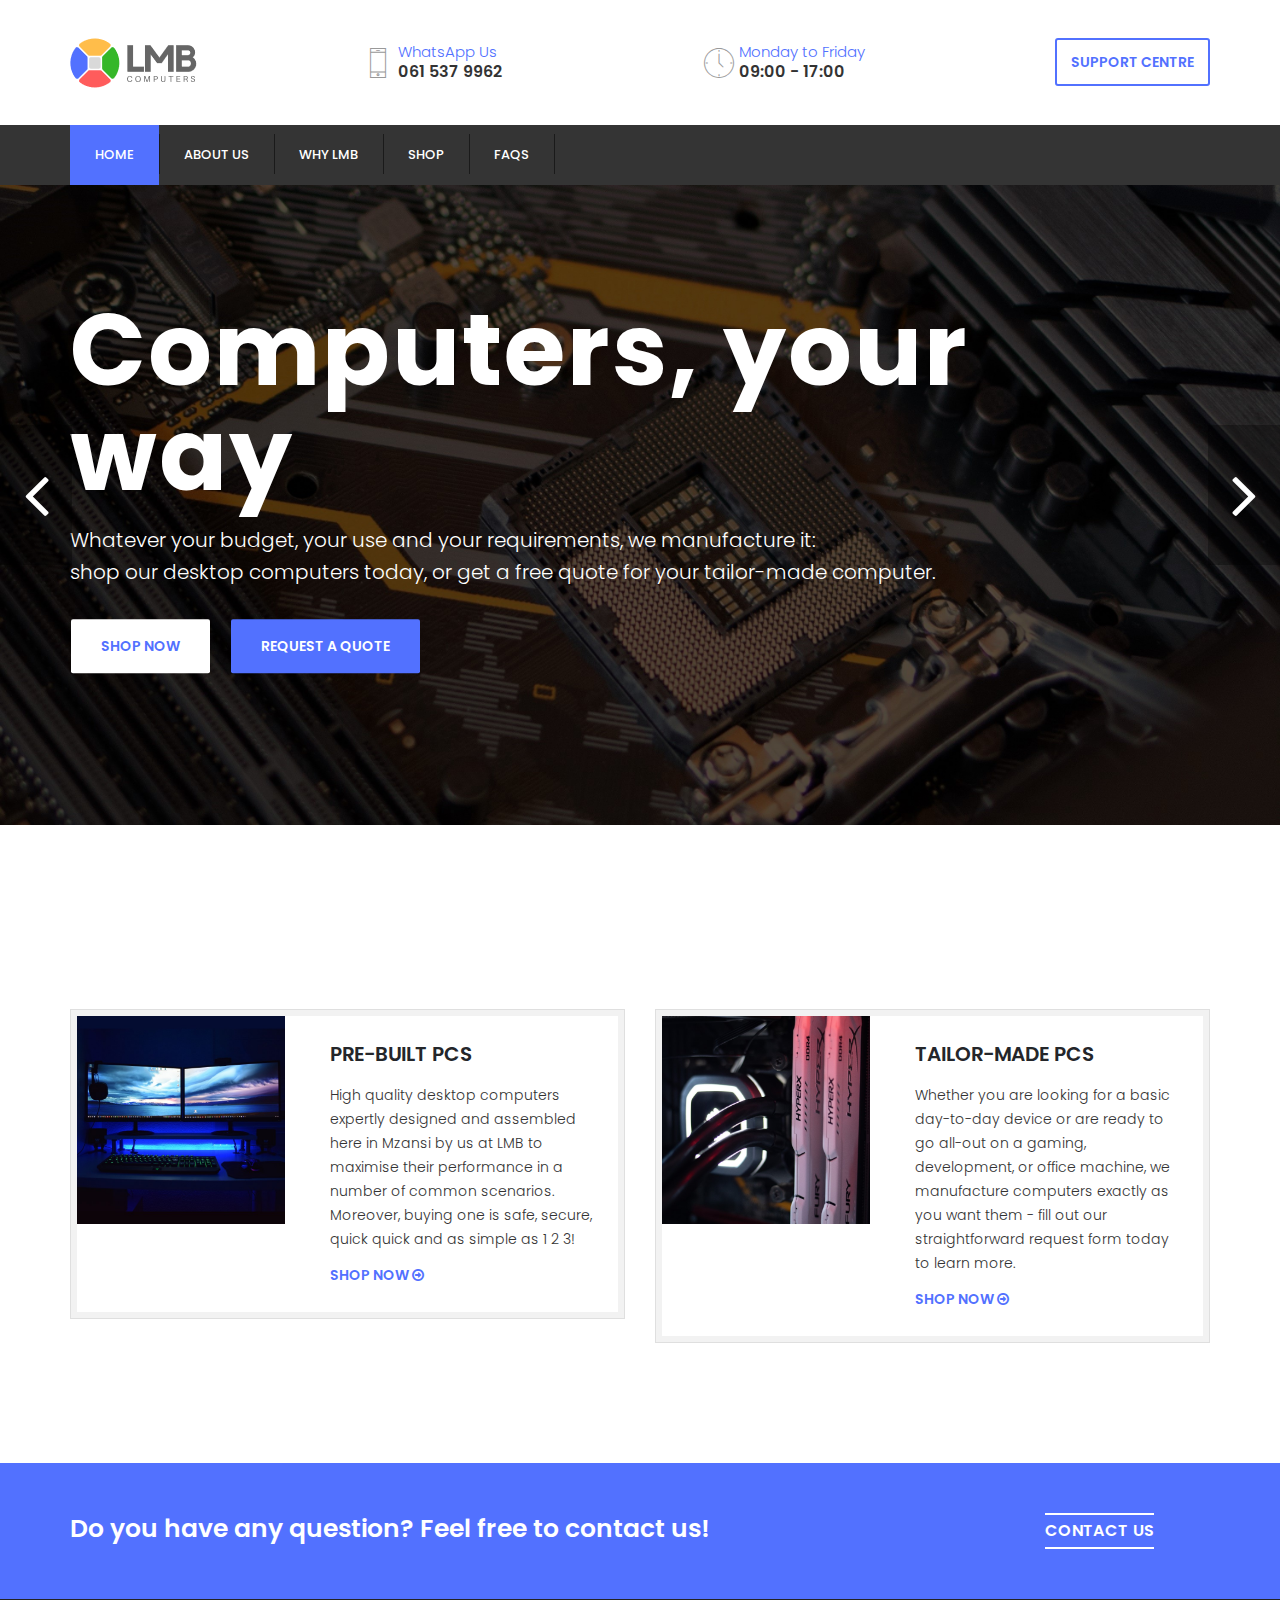
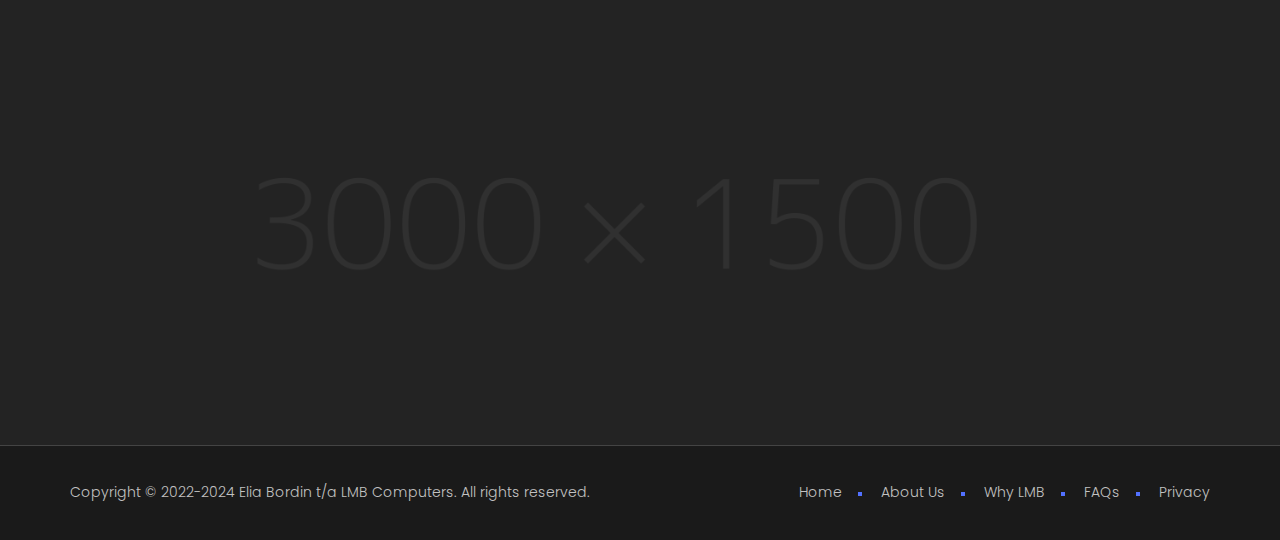
<file: index.html>
<!DOCTYPE html>
<!--[if IE 8]> <html lang="en" class="ie8"> <![endif]-->
<!--[if !IE]><!-->
<html lang="en">
<!--<![endif]-->

<head>
    <meta charset="utf-8">
    <title>Home Page | LMB Computers</title>
    <meta name="viewport" content="width=device-width, initial-scale=1, maximum-scale=1">
    <meta name="description" content="LMB Computers - South African Computer Manufacturers">
    <meta name="author" content="LMB Computers">
    <link rel="shortcut icon" href="images/favicon.png" />

    <!-- HTML5 shim, for IE6-8 support of HTML5 elements -->
    <!--[if lt IE 9]>
          <script src="http://html5shim.googlecode.com/svn/trunk/html5.js"></script>
        <![endif]-->

    <!-- The styles -->
    <link rel="stylesheet" href="css/bootstrap.min.css" />
    <link href="css/font-awesome.min.css" rel="stylesheet" type="text/css">
    <link href="css/icon-styles.css" rel="stylesheet" type="text/css">
    <link href="css/animate.css" rel="stylesheet" type="text/css">
    <link href="css/owl.carousel.css" rel="stylesheet" type="text/css">
    <link href="css/venobox.css" rel="stylesheet" type="text/css">
    <link rel="stylesheet" href="css/styles.css" />

<body>

    <div id="preloader">
        <img src="images/loader.gif" alt="" />
    </div>

    <!--  HEADER -->

    <header class="main-header clearfix">

        <section class="header-wrapper navgiation-wrapper">

            <div class="repair-header-top">
                <div class="container">
                    <div class="row">
                        <div class="col-md-3 col-sm-12 repair-col-logo">
                            <div class="repair-logo">
                                <a href="index.html">
                                    <img src="images/logo.png" alt="Logo" width="156">
                                </a>
                            </div><!-- end .repair-logo  -->
                        </div><!-- end .col-md-3  -->
                        <div class="col-md-7 hidden-sm hidden-xs">

                            <div class="row">

                                <div class="col-md-6">
                                    <div class="repair-icon-box">
                                        <div class="icon-container">
                                           <i class="icon icon-basic-smartphone"></i>
                                        </div>
                                        <div class="text">
                                            <span class="head-heading">WhatsApp Us</span>
                                            <span class="head-content">061 537 9962</span>
                                        </div>
                                    </div><!-- end .repair-icon-box  -->
                                </div><!-- end .col-md-4  -->

                                <div class="col-md-6">
                                    <div class="repair-icon-box">
                                        <div class="icon-container">
                                           <i class="icon icon-basic-clock"></i>
                                        </div>
                                        <div class="text">
                                            <span class="head-heading">Monday to Friday</span>
                                            <span class="head-content">09:00 - 17:00</span>
                                        </div>
                                    </div><!-- end .repair-icon-box  -->
                                </div> <!-- end .col-md-4  -->
                            </div> <!-- end .row  -->

                        </div>

                        <div class="col-md-2 hidden-sm hidden-xs">
                            <div class="btn-quote">
                                <a class="btn-request_quote" href="support-centre.html">SUPPORT CENTRE</a>
                            </div><!-- end .btn-quote  -->
                        </div><!-- end .col-md-2  -->

                    </div><!-- end .row  -->
                </div><!-- end .container  -->
            </div><!-- end .repair-header-top  -->

            <div class="navbar navbar-default">
                <div class="container clearfix">
                    <div class="navbar-collapse collapse pull-left">
                        <ul class="nav navbar-nav">
                            <li class="drop">
                                <a href="index.html" title="Home" class="link-active">Home</a>
                                <!-- <ul class="drop-down">
                                    <li><a href="index.html" title="Home Layout 01">Home Layout 1</a></li>
                                    <li><a href="home-2.html" title="Home Layout 02">Home Layout 2</a></li>
                                    <li><a href="home-3.html" title="Home Layout 03">Home Layout 3</a></li>
                                </ul> -->
                            </li>
                            <li><a href="about-us.html" title="About Us">About Us</a></li>
                            <li><a href="why-lmb.html" title="Why LMB">Why LMB</a></li>
                            <li class="drop">
                                <a href="https://lmbshop.co.za/shop/?orderby=date" title="Shop">Shop</a>
                                <ul class="drop-down">
                                    <li><a href="https://lmbshop.co.za/shop/?orderby=date" title="Visit Our Store">LMB Shop</a></li>
                                    <li><a href="https://forms.zohopublic.com/lmbcomputers/form/NewCustomerRequest/formperma/XU8OeQjr0MOYT7LzgtZ4B6OgTfv0MhKG5Y1oGFisg88" title="Request a Custom Build Quote" target="_blank">Custom Request</a></li>
                                    <li><a href="https://forms.zohopublic.com/lmbcomputers/form/LMBComputersBusinessRequest/formperma/L1XLbQCeWKccUySKY2aQjopoQdFSq_iWiS-rK_7kM1o" title="Request a Custom Build Quote" target="_blank">Business Request</a></li>
                                </ul>
                            </li>
                            <li><a href="faqs.html" title="FAQs">FAQs</a></li>
                            <li class="hidden-lg hidden-md"><a href="support-centre.html" title="Support Centre">Support Centre</a></li>
                            <!-- <li><a href="service.html" title="Services">Services</a></li> -->
                        </ul> <!-- end .nav .navbar-nav  -->
                    </div>
                    <div class="navbar-header pull-right">
                        <button type="button" class="navbar-toggle" data-toggle="collapse"
                            data-target=".navbar-collapse">
                            <span class="icon-bar"></span>
                            <span class="icon-bar"></span>
                            <span class="icon-bar"></span>
                        </button>
                        <!-- <div class="social-icons hidden-sm hidden-xs">
                            <a href="#">
                                <i class="fa fa-facebook"></i>
                            </a>
                            <a href="#">
                                <i class="fa fa-twitter"></i>
                            </a>
                        </div> -->
                        <!-- end .social-icons  -->
                    </div>
                </div> <!-- end .container  -->
            </div> <!-- end .navbar .navbar-default  -->

        </section>


    </header> <!-- end main-header  -->

    <!--  HOME SLIDER BLOCK  -->

    <!-- slider start -->
    <div class="slider-wrap">
        <div id="slider_1" class="owl-carousel owl-theme">

            <div class="item">
                <img src="images/home_slider_1.jpg" alt="img">
                <div class="slider-content">
                    <div class="container">
                        <h2>Computers, your way</h2>
                        <p>Whatever your budget, your use and your requirements, we manufacture it:</p>
                        <p>shop our desktop computers today, or get a free quote for your tailor-made computer.</p>
                        <a href="https://lmbshop.co.za/shop/?orderby=date" class="btn btn-slider" title="Shop Now">SHOP NOW</a>
                        <a href="https://forms.zohopublic.com/lmbcomputers/form/NewCustomerRequest/formperma/XU8OeQjr0MOYT7LzgtZ4B6OgTfv0MhKG5Y1oGFisg88" class="btn btn-slider-2" title="Request a Custom Build Quote" target="_blank">REQUEST A QUOTE</a>
                    </div><!-- /.slider-content -->
                </div>
            </div>

            <div class="item">
                <img src="images/home_slider_2.jpg" alt="img">
                <div class="slider-content">
                    <div class="container">
                        <h2>Ready-to-Ship devices</h2>
                        <p>Looking for a premium computer made in South Africa, without the fuss of a tailor-made device?</p>
                        <p>Take a look at our pre-assembled desktop towers to satisfy your computing needs, and support local.</p>
                        <a href="https://lmbshop.co.za/shop/?orderby=date" class="btn btn-slider" title="Shop Now">SHOP NOW</a>
                        <a href="why-lmb.html" class="btn btn-slider-2" title="Why LMB">WHY CHOOSE US</a>
                    </div><!-- /.slider-content -->
                </div>
            </div>

            <div class="item">
                <img src="images/home_slider_3.jpg" alt="img">
                <div class="slider-content">
                    <div class="container">
                        <h2>The LMB difference</h2>
                        <p>Proudly manufactured in South Africa, assembled by our expert hands, and backed by an</p>
                        <p>extended 18-month warranty - with LMB, you cannot go wrong.</p>
                            <a href="https://lmbshop.co.za/shop/?orderby=date" class="btn btn-slider" title="Shop Now">SHOP NOW</a>
                            <a href="https://forms.zohopublic.com/lmbcomputers/form/NewCustomerRequest/formperma/XU8OeQjr0MOYT7LzgtZ4B6OgTfv0MhKG5Y1oGFisg88" class="btn btn-slider-2" title="Request a Custom Build Quote" target="_blank">REQUEST A QUOTE</a>
                    </div><!-- /.slider-content -->
                </div>
            </div>


        </div>
    </div>
    <!-- slider end -->

    <!--  HOW WE WORK SECTION 1 -->

    <section class="section-content-block">

        <div class="container">

            <div class="row section-heading-wrapper wow fadeInUp">
                <div class="col-md-12 col-sm-12 text-center">
                    <h2 class="section-heading">LMB Services</h2>
                    <!-- <p class="section-subheading">
                            Lorem ipsum dolor sit amet, consectetuer adipiscing elit, sed diam nonummy nibh euismod tincidunt ut laoreet dolore magna aliquam erat volutpat. Ut wisi enim ad minim veniam
                        </p> -->
                </div> <!-- end .col-sm-10  -->
            </div> <!--  end .row  -->

            <div class="row margin-bottom-30">

                <div class="col-sm-6">
                    <div class="highlights-block2 xs-margin margin-bottom-10">
                        <div class="highlights-block2-inner">
                            <div class="row">
                                <div class="col-md-5">
                                    <div class="highlights-thumbnail">
                                        <img src="images/home_square_2.jpg" alt="">
                                    </div>
                                </div> <!--  col-sm-6  -->

                                <div class="col-md-7">
                                    <div class="highlight-content">
                                        <h4 class="highlights-title">
                                            Pre-built PCs
                                        </h4>
                                        <p>High quality desktop computers expertly designed and assembled here in Mzansi by us at LMB to
                                            maximise their performance in a number of common scenarios. Moreover, buying
                                            one is safe, secure, quick quick and as simple as 1 2 3!</p>
                                        <a class="author" href="https://lmbshop.co.za/shop/?orderby=date">SHOP NOW <i class="fa fa-arrow-circle-o-right"
                                                aria-hidden="true"></i></a>

                                    </div>
                                </div> <!--  col-sm-6  -->
                            </div>
                        </div>
                    </div>
                </div> <!--  col-sm-6  -->

                <div class="col-sm-6">
                    <div class="highlights-block2 xs-margin margin-bottom-10">
                        <div class="highlights-block2-inner">
                            <div class="row">
                                <div class="col-md-5">
                                    <div class="highlights-thumbnail">
                                        <img src="images/home_square_1.jpg" alt="">
                                    </div>
                                </div> <!--  col-sm-6  -->

                                <div class="col-md-7">
                                    <div class="highlight-content">
                                        <h4 class="highlights-title">
                                            Tailor-made PCs
                                        </h4>
                                        <p>Whether you are looking for a basic day-to-day device or are ready to go
                                            all-out on a gaming, development, or office machine, we manufacture
                                            computers exactly as you want them - fill out our straightforward request form today to
                                            learn more.</p>
                                        <a class="author" href="https://forms.zohopublic.com/lmbcomputers/form/NewCustomerRequest/formperma/XU8OeQjr0MOYT7LzgtZ4B6OgTfv0MhKG5Y1oGFisg88" target="_blank">SHOP NOW <i class="fa fa-arrow-circle-o-right"
                                                aria-hidden="true"></i></a>

                                    </div>
                                </div> <!--  col-sm-6  -->
                            </div>
                        </div>
                    </div>
                </div> <!--  col-sm-6  -->

            </div> <!--  end .row  -->

        </div> <!--  end .container  -->

    </section> <!--  end .section-how-we-work -->


    <!--  CTA SECTION  -->

    <section class="cta-section-3">

        <div class="container">

            <div class="row">

                <div class="col-md-10 col-sm-12">
                    <h2>Do you have any question? Feel free to contact us!</h2>
                </div>

                <div class="col-md-2 col-sm-12">
                    <a href="support-centre.html" class="btn" title="Support Centre"> CONTACT US </a>
                </div>

            </div>

        </div>

    </section> <!-- end .cta-section-3  -->

    <!-- FOOTER  -->

    <footer>
        <!-- FOOTER WIDGET AREA -->

        <section class="section-content-block footer-widget-area-bg">
            <div class="container wow fadeInUp">
                <div class="row">

                    <div class="col-md-6 col-sm-6">
                        <div class="footer-widget-area">
                            <div class="footer-logo">
                                <img src="images/logo-footer.png" alt="Logo" width="156">
                            </div>
                            <div class="contact-info divider-line">
                                <p>LMB is a family-run ICT business specialising in the manufacture of desktop computers.
                                    We pride ourselves on providing the best quality of internal components available in South Africa
                                    and on taking great care in our computer hand assembly process.</p>
                                </div>
                            <div class="contact-info">
                                <div class="contact-details">
                                    <div class="social-icons">
                                        <a href="https://www.facebook.com/people/LMB-Computers/100092395838934/" target="_blank">
                                            <i class="fa fa-facebook"></i>
                                        </a>
                                        <a href="https://www.instagram.com/lmbcomputers/" target="_blank">
                                            <i class="fa fa-instagram"></i>
                                        </a>
                                        <a href="https://twitter.com/lmbcomputers" target="_blank">
                                            <i class="fa fa-twitter"></i>
                                        </a>
                                    </div>
                                </div>
                            </div>
                            <div class="color-primary">
                                Image credits <a class="color-primary" href="https://www.freepik.com">Dcstudio - Freepik.com</a>
                            </div>
                        </div> <!-- end .footer-widget-area  -->
                    </div> <!-- end .col-md-4  -->

                    <div class="col-md-6 col-sm-6">
                        <div class="footer-widget-area">
                            <h3>Info</h3>
                            <div class="contact-info divider-line">
                                <div class="contact-heading better-contact-heading">WhatsApp</div>
                                <div class="contact-details better-contact-details color-primary">
                                    <a href="https://wa.me/message/WUQ46ZQONZT3F1">061 537 9962</a>
                                </div>
                                <div class="contact-heading better-contact-heading">Queries</div>
                                <div class="contact-details better-contact-details color-primary">
                                    <a href="mailto:info@lmbcomputers.co.za">info@lmbcomputers.co.za</a>
                                </div>
                                <div class="contact-heading better-contact-heading">Support</div>
                                <div class="contact-details better-contact-details color-primary">
                                    <a href="mailto:service@lmbcomputers.co.za">service@lmbcomputers.co.za</a>
                                </div>
                            </div>
                            <div class="contact-info">
                                <div class="contact-heading better-contact-heading">Operating hours</div>
                                <div class="contact-details better-contact-details">
                                    Monday to Friday, 09:00 - 17:00
                                </div>
                            </div>
                        </div> <!-- end .footer-widget-area  -->
                    </div> <!-- end .col-md-3  -->

                </div> <!-- end .row  -->
            </div> <!-- end .container  -->
        </section> <!--  end .footer-widget-area-bg -->

        <!--FOOTER CONTENT  -->

        <section class="footer-section">
            <div class="container">
                <div class="row">
                    <div class="col-md-6 col-sm-12">
                        <span>
                            Copyright © 2022-2024 Elia Bordin t/a LMB Computers. All rights reserved.
                        </span>
                    </div> <!-- end .col-md-6  -->
                    <div class="col-md-6 col-sm-12">
                        <div class="footer-nav">
                            <nav>
                                <ul>
                                    <li><a href="index.html" title="Home">Home</a></li>
                                    <li><a href="about-us.html" title="About Us">About Us</a></li>
                                    <li><a href="why-lmb.html" title="Why LMB">Why LMB</a></li>
                                    <li><a href="faqs.html" title="FAQs">FAQs</a></li>
                                    <li><a href="https://lmbshop.co.za/privacy/" title="Our Privacy Policy" target="_blank">Privacy</a></li>
                                </ul>
                            </nav>
                        </div>
                    </div> <!-- end .col-md-6  -->
                </div> <!-- end .row  -->
            </div> <!-- end .container  -->
        </section> <!--  end .footer-area -->

    </footer> <!--  end of footer -->

    <!-- Back To Top Button  -->

    <a id="backTop">Back To Top</a>

    <script src="js/jquery.min.js"></script>
    <script src="js/bootstrap.min.js"></script>
    <script src="js/wow.min.js"></script>
    <script src="js/jquery.backTop.min.js "></script>
    <script src="js/waypoints.min.js"></script>
    <script src="js/waypoints-sticky.min.js"></script>
    <script src="js/owl.carousel.min.js"></script>
    <script src="js/jquery.stellar.min.js"></script>
    <script src="js/jquery.counterup.min.js"></script>
    <script src="js/venobox.min.js"></script>
    <script src="js/custom-scripts.js"></script>
</body>

</html>
</file>
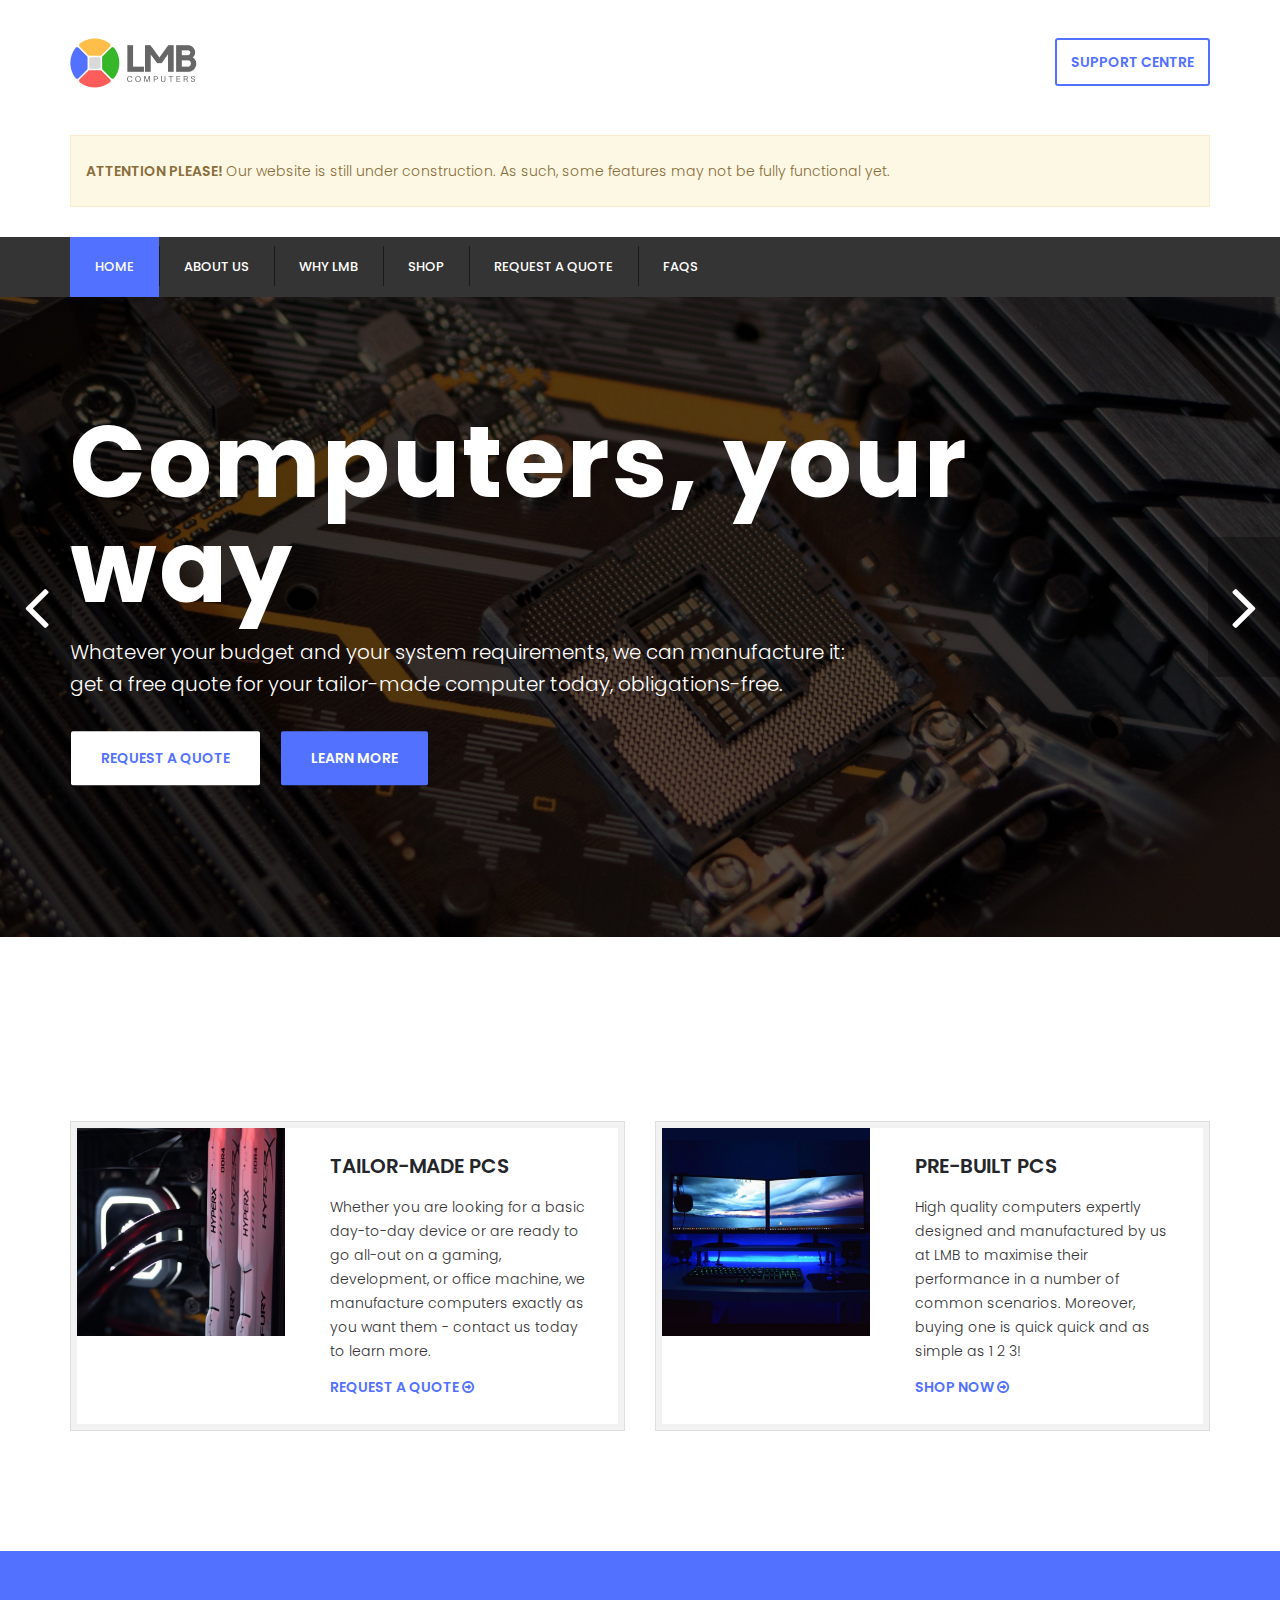
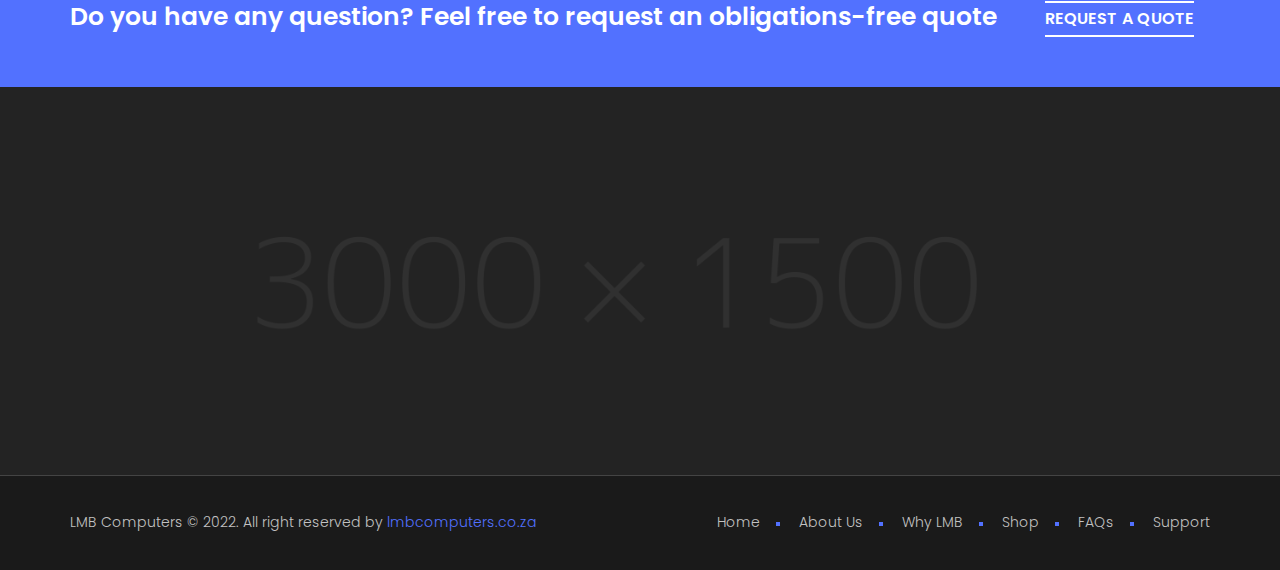
<file: _index.html>
<!DOCTYPE html>
<!--[if IE 8]> <html lang="en" class="ie8"> <![endif]-->
<!--[if !IE]><!-->
<html lang="en">
<!--<![endif]-->

<head>
    <meta charset="utf-8">
    <title>Home Page | LMB Computers</title>
    <meta name="viewport" content="width=device-width, initial-scale=1, maximum-scale=1">
    <meta name="description" content="LMB Computers - South African Computer Manufacturers">
    <meta name="author" content="LMB Computers">
    <link rel="shortcut icon" href="images/favicon.png" />

    <!-- HTML5 shim, for IE6-8 support of HTML5 elements -->
    <!--[if lt IE 9]>
          <script src="http://html5shim.googlecode.com/svn/trunk/html5.js"></script>
        <![endif]-->

    <!-- The styles -->
    <link rel="stylesheet" href="css/bootstrap.min.css" />
    <link href="css/font-awesome.min.css" rel="stylesheet" type="text/css">
    <link href="css/icon-styles.css" rel="stylesheet" type="text/css">
    <link href="css/animate.css" rel="stylesheet" type="text/css">
    <link href="css/owl.carousel.css" rel="stylesheet" type="text/css">
    <link href="css/venobox.css" rel="stylesheet" type="text/css">
    <link rel="stylesheet" href="css/styles.css" />

<body>

    <div id="preloader">
        <span class="margin-bottom"><img src="images/loader.gif" alt="" /></span>
    </div>

    <!--  HEADER -->

    <header class="main-header clearfix">

        <section class="header-wrapper navgiation-wrapper">

            <div class="repair-header-top">
                <div class="container">
                    <div class="row">
                        <div class="col-md-3 col-sm-12 repair-col-logo">
                            <div class="repair-logo">
                                <a href="index.html">
                                    <img src="images/logo.png" alt="Logo" width="156">
                                </a>
                            </div><!-- end .repair-logo  -->
                        </div><!-- end .col-md-3  -->
                        <div class="col-md-7 hidden-sm hidden-xs">

                        </div><!-- end .col-md-7  -->

                        <div class="col-md-2 hidden-sm hidden-xs">
                            <div class="btn-quote">
                                <a class="btn-request_quote" href="support-centre.html">SUPPORT CENTRE</a>
                            </div><!-- end .btn-quote  -->
                        </div><!-- end .col-md-2  -->

                    </div><!-- end .row  -->
                </div><!-- end .container  -->
            </div><!-- end .repair-header-top  -->

            <div class="repair-header-top">
                <div class="container clearfix">
                    <div class="alert alert-warning">
                        <strong>ATTENTION PLEASE!</strong> Our website is still under construction. As such, some features may not be fully functional yet.
                    </div>
                </div>
            </div>

            <div class="navbar navbar-default">
                <div class="container clearfix">
                    <div class="navbar-collapse collapse pull-left">
                        <ul class="nav navbar-nav">
                            <li class="drop">
                                <a href="index.html" title="Home" class="link-active">Home</a>
                                <!-- <ul class="drop-down">
                                    <li><a href="index.html" title="Home Layout 01">Home Layout 1</a></li>
                                    <li><a href="home-2.html" title="Home Layout 02">Home Layout 2</a></li>
                                    <li><a href="home-3.html" title="Home Layout 03">Home Layout 3</a></li>
                                </ul> -->
                            </li>
                            <li><a href="about-us.html" title="About Us">About Us</a></li>
                            <li><a href="why-lmb.html" title="Why LMB">Why LMB</a></li>
                            <li><a href="https://takealot.com" title="Shop">Shop</a></li>
                            <li><a href="request-a-quote.html" title="Request a Quote">Request a Quote</a></li>
                            <li><a href="faqs.html" title="FAQs">FAQs</a></li>
                            <!-- <li><a href="service.html" title="Services">Services</a></li> -->
                        </ul> <!-- end .nav .navbar-nav  -->
                    </div>
                    <div class="navbar-header pull-right">
                        <button type="button" class="navbar-toggle" data-toggle="collapse"
                            data-target=".navbar-collapse">
                            <span class="icon-bar"></span>
                            <span class="icon-bar"></span>
                            <span class="icon-bar"></span>
                        </button>
                        <!-- <div class="social-icons hidden-sm hidden-xs">
                            <a href="#">
                                <i class="fa fa-facebook"></i>
                            </a>
                            <a href="#">
                                <i class="fa fa-twitter"></i>
                            </a>
                        </div> -->
                        <!-- end .social-icons  -->
                    </div>
                </div> <!-- end .container  -->
            </div> <!-- end .navbar .navbar-default  -->

        </section>


    </header> <!-- end main-header  -->

    <!--  HOME SLIDER BLOCK  -->

    <!-- slider start -->
    <div class="slider-wrap">
        <div id="slider_1" class="owl-carousel owl-theme">

            <div class="item">
                <img src="images/home_slider_1.jpg" alt="img">
                <div class="slider-content">
                    <div class="container">
                        <h2>Computers, your way</h2>
                        <p>Whatever your budget and your system requirements, we can manufacture it:</p>
                        <p>get a free quote for your tailor-made computer today, obligations-free.</p>
                        <a href="request-a-quote.html" class="btn btn-slider">REQUEST A QUOTE</a>
                        <a href="why-lmb.html" class="btn btn-slider-2">LEARN MORE</a>
                    </div><!-- /.slider-content -->
                </div>
            </div>

            <div class="item">
                <img src="images/home_slider_2.jpg" alt="img">
                <div class="slider-content">
                    <div class="container">
                        <h2>Ready-to-Ship devices</h2>
                        <p>Looking for a quick premium computer without the fuss of a tailor-made device?</p>
                        <p>Take a look at our pre-built, ready-to-ship solutions for your computing needs.</p>
                        <a href="https://takealot.com" class="btn btn-slider">SHOP NOW</a>
                        <a href="why-lmb.html" class="btn btn-slider-2">LEARN MORE</a>
                    </div><!-- /.slider-content -->
                </div>
            </div>

            <div class="item">
                <img src="images/home_slider_3.jpg" alt="img">
                <div class="slider-content">
                    <div class="container">
                        <h2>The LMB difference</h2>
                        <p>Proudly manufactured in South Africa, assembled by our expert hands, and backed by an
                            extended 18-month warranty - with LMB, you cannot go wrong.</p>
                        <a href="why-lmb.html" class="btn btn-slider">WHY LMB</a>
                        <a href="about-us.html" class="btn btn-slider-2">ABOUT LMB</a>
                    </div><!-- /.slider-content -->
                </div>
            </div>


        </div>
    </div>
    <!-- slider end -->

    <!--  HOW WE WORK SECTION 1 -->

    <section class="section-content-block">

        <div class="container">

            <div class="row section-heading-wrapper wow fadeInUp">
                <div class="col-md-12 col-sm-12 text-center">
                    <h2 class="section-heading">LMB Services</h2>
                    <!-- <p class="section-subheading">
                            Lorem ipsum dolor sit amet, consectetuer adipiscing elit, sed diam nonummy nibh euismod tincidunt ut laoreet dolore magna aliquam erat volutpat. Ut wisi enim ad minim veniam
                        </p> -->
                </div> <!-- end .col-sm-10  -->
            </div> <!--  end .row  -->

            <div class="row margin-bottom-30">

                <div class="col-sm-6">
                    <div class="highlights-block2 xs-margin margin-bottom-10">
                        <div class="highlights-block2-inner">
                            <div class="row">
                                <div class="col-md-5">
                                    <div class="highlights-thumbnail">
                                        <img src="images/home_square_1.jpg" alt="">
                                    </div>
                                </div> <!--  col-sm-6  -->

                                <div class="col-md-7">
                                    <div class="highlight-content">
                                        <h4 class="highlights-title">
                                            Tailor-made PCs
                                        </h4>
                                        <p>Whether you are looking for a basic day-to-day device or are ready to go
                                            all-out on a gaming, development, or office machine, we manufacture
                                            computers exactly as you want them - contact us today to
                                            learn more.</p>
                                        <a class="author" href="request-a-quote.html">REQUEST A QUOTE <i class="fa fa-arrow-circle-o-right"
                                                aria-hidden="true"></i></a>

                                    </div>
                                </div> <!--  col-sm-6  -->
                            </div>
                        </div>
                    </div>
                </div> <!--  col-sm-6  -->

                <div class="col-sm-6">
                    <div class="highlights-block2 xs-margin margin-bottom-10">
                        <div class="highlights-block2-inner">
                            <div class="row">
                                <div class="col-md-5">
                                    <div class="highlights-thumbnail">
                                        <img src="images/home_square_2.jpg" alt="">
                                    </div>
                                </div> <!--  col-sm-6  -->

                                <div class="col-md-7">
                                    <div class="highlight-content">
                                        <h4 class="highlights-title">
                                            Pre-built PCs
                                        </h4>
                                        <p>High quality computers expertly designed and manufactured by us at LMB to
                                            maximise their performance in a number of common scenarios. Moreover, buying
                                            one is quick quick and as simple as 1 2 3!</p>
                                        <a class="author" href="https://takealot.com">SHOP NOW <i class="fa fa-arrow-circle-o-right"
                                                aria-hidden="true"></i></a>

                                    </div>
                                </div> <!--  col-sm-6  -->
                            </div>
                        </div>
                    </div>
                </div> <!--  col-sm-6  -->

            </div> <!--  end .row  -->

        </div> <!--  end .container  -->

    </section> <!--  end .section-how-we-work -->


    <!--  CTA SECTION  -->

    <section class="cta-section-3">

        <div class="container">

            <div class="row">

                <div class="col-md-10 col-sm-12">
                    <h2>Do you have any question? Feel free to request an obligations-free quote</h2>
                </div>

                <div class="col-md-2 col-sm-12">
                    <a href="request-a-quote.html" class="btn">REQUEST A QUOTE</a>
                </div>

            </div>

        </div>

    </section> <!-- end .cta-section-3  -->

    <!-- FOOTER  -->

    <footer>
        <!-- FOOTER WIDGET AREA -->

        <section class="section-content-block footer-widget-area-bg">
            <div class="container wow fadeInUp">
                <div class="row">

                    <div class="col-md-6 col-sm-6">
                        <div class="footer-widget-area">
                            <div class="footer-logo">
                                <img src="images/logo-footer.png" alt="Logo" width="156">
                            </div>
                            <div class="contact-info divider-line">
                                <p>LMB is a family-run ICT business specialising in the manufacture of desktop computers.
                                    We pride ourselves on providing the best quality of internal components available in South Africa 
                                    and on taking great care in our computer hand assembly process.</p>
                            </div>
                            <!-- <div class="contact-info">
                                <div class="contact-details">
                                    <div class="social-icons">
                                        <a href="#">
                                            <i class="fa fa-facebook"></i>
                                        </a>
                                        <a href="#">
                                            <i class="fa fa-twitter"></i>
                                        </a>
                                        <a href="#">
                                            <i class="fa fa-instagram"></i>
                                        </a>
                                    </div>
                                </div>
                            </div> -->
                        </div> <!-- end .footer-widget-area  -->
                    </div> <!-- end .col-md-4  -->

                    <div class="col-md-6 col-sm-6">
                        <div class="footer-widget-area">
                            <h3>Info</h3>
                            <div class="contact-info divider-line">
                                <div class="contact-heading">Phone and WhatsApp:</div>
                                <div class="contact-details">
                                    061 537 9962
                                </div>
                                <div class="contact-heading">Email:</div>
                                <div class="contact-details color-primary">
                                    <a href="mailto:info@lmbcomputers.co.za">info@lmbcomputers.co.za</a>
                                </div>
                            </div>
                            <div class="contact-info">
                                <div class="contact-heading">Operating hours:</div>
                                <div class="contact-details">
                                    Monday to Friday, 09:30 - 18:00
                                </div>
                            </div>
                        </div> <!-- end .footer-widget-area  -->
                    </div> <!-- end .col-md-3  -->

                </div> <!-- end .row  -->
            </div> <!-- end .container  -->
        </section> <!--  end .footer-widget-area-bg -->

        <!--FOOTER CONTENT  -->

        <section class="footer-section">
            <div class="container">
                <div class="row">
                    <div class="col-md-6 col-sm-12">
                        <span>
                            LMB Computers © 2022. All right reserved by
                            <a class="color-primary" href="https://lmbcomputers.co.za">lmbcomputers.co.za</a>
                        </span>
                    </div> <!-- end .col-md-6  -->
                    <div class="col-md-6 col-sm-12">
                        <div class="footer-nav">
                            <nav>
                                <ul>
                                    <li><a href="index.html" title="Home">Home</a></li>
                                    <li><a href="about-us.html" title="About Us">About Us</a></li>
                                    <li><a href="why-lmb.html" title="Why LMB">Why LMB</a></li>
                                    <li><a href="shop.html" title="Shop">Shop</a></li>
                                    <li><a href="faqs.html" title="FAQs">FAQs</a></li>
                                    <li><a href="support.html" title="Support">Support</a></li>
                                </ul>
                            </nav>
                        </div>
                    </div> <!-- end .col-md-6  -->
                </div> <!-- end .row  -->
            </div> <!-- end .container  -->
        </section> <!--  end .footer-area -->

    </footer> <!--  end of footer -->

    <!-- Back To Top Button  -->

    <a id="backTop">Back To Top</a>

    <script src="js/jquery.min.js"></script>
    <script src="js/bootstrap.min.js"></script>
    <script src="js/wow.min.js"></script>
    <script src="js/jquery.backTop.min.js "></script>
    <script src="js/waypoints.min.js"></script>
    <script src="js/waypoints-sticky.min.js"></script>
    <script src="js/owl.carousel.min.js"></script>
    <script src="js/jquery.stellar.min.js"></script>
    <script src="js/jquery.counterup.min.js"></script>
    <script src="js/venobox.min.js"></script>
    <script src="js/custom-scripts.js"></script>
</body>

</html>
</file>
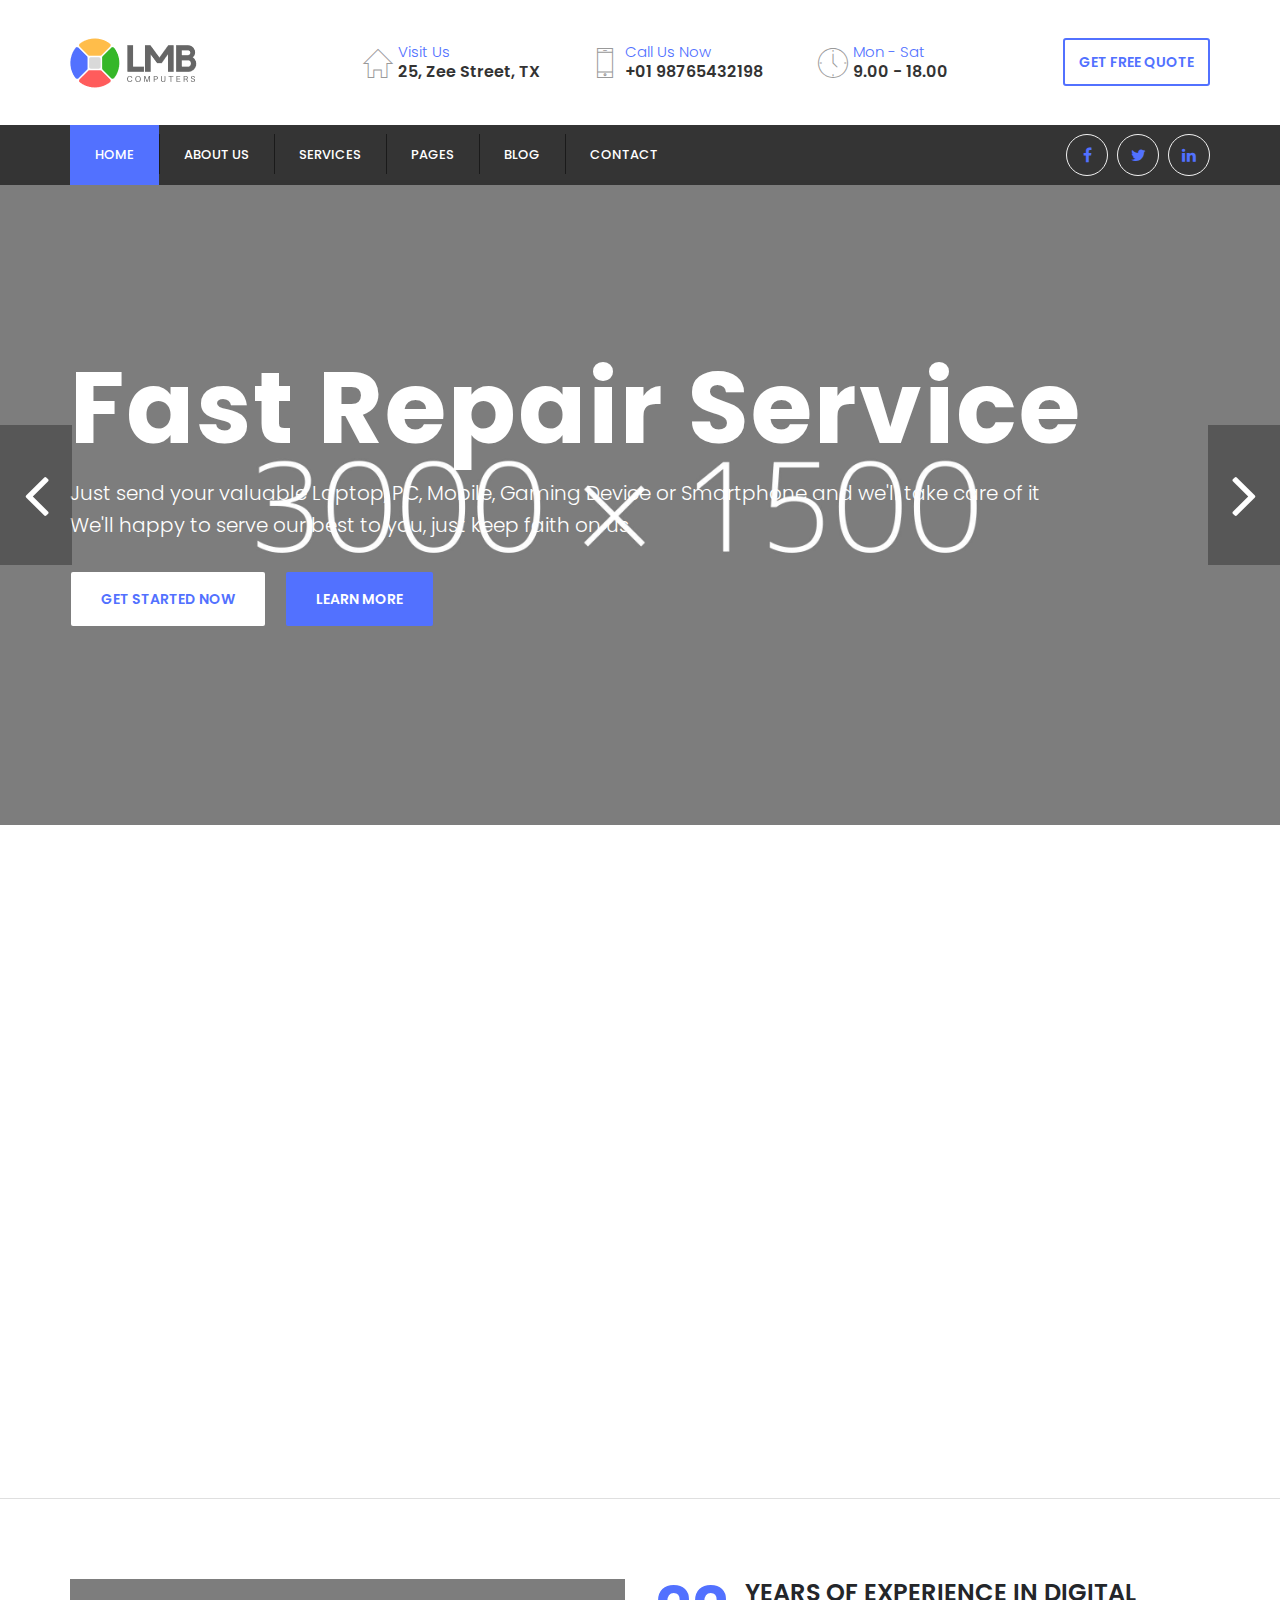
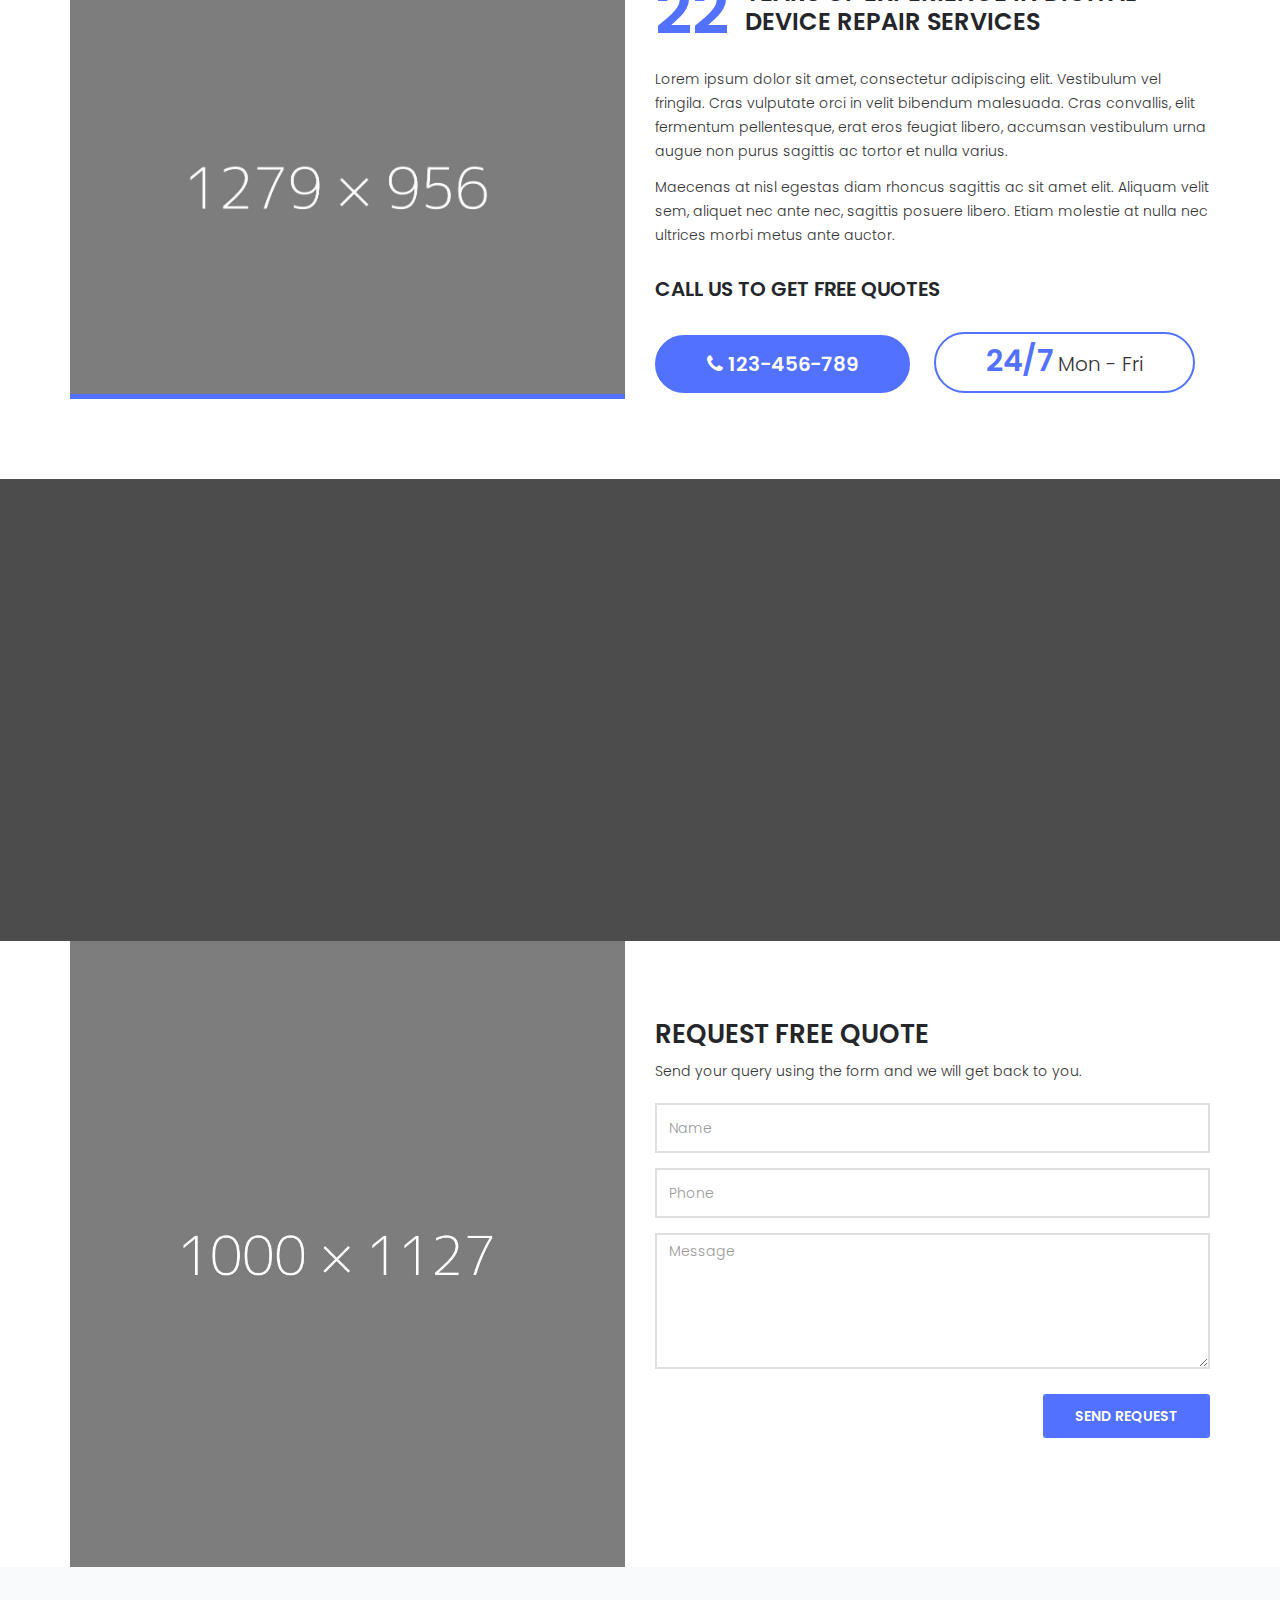
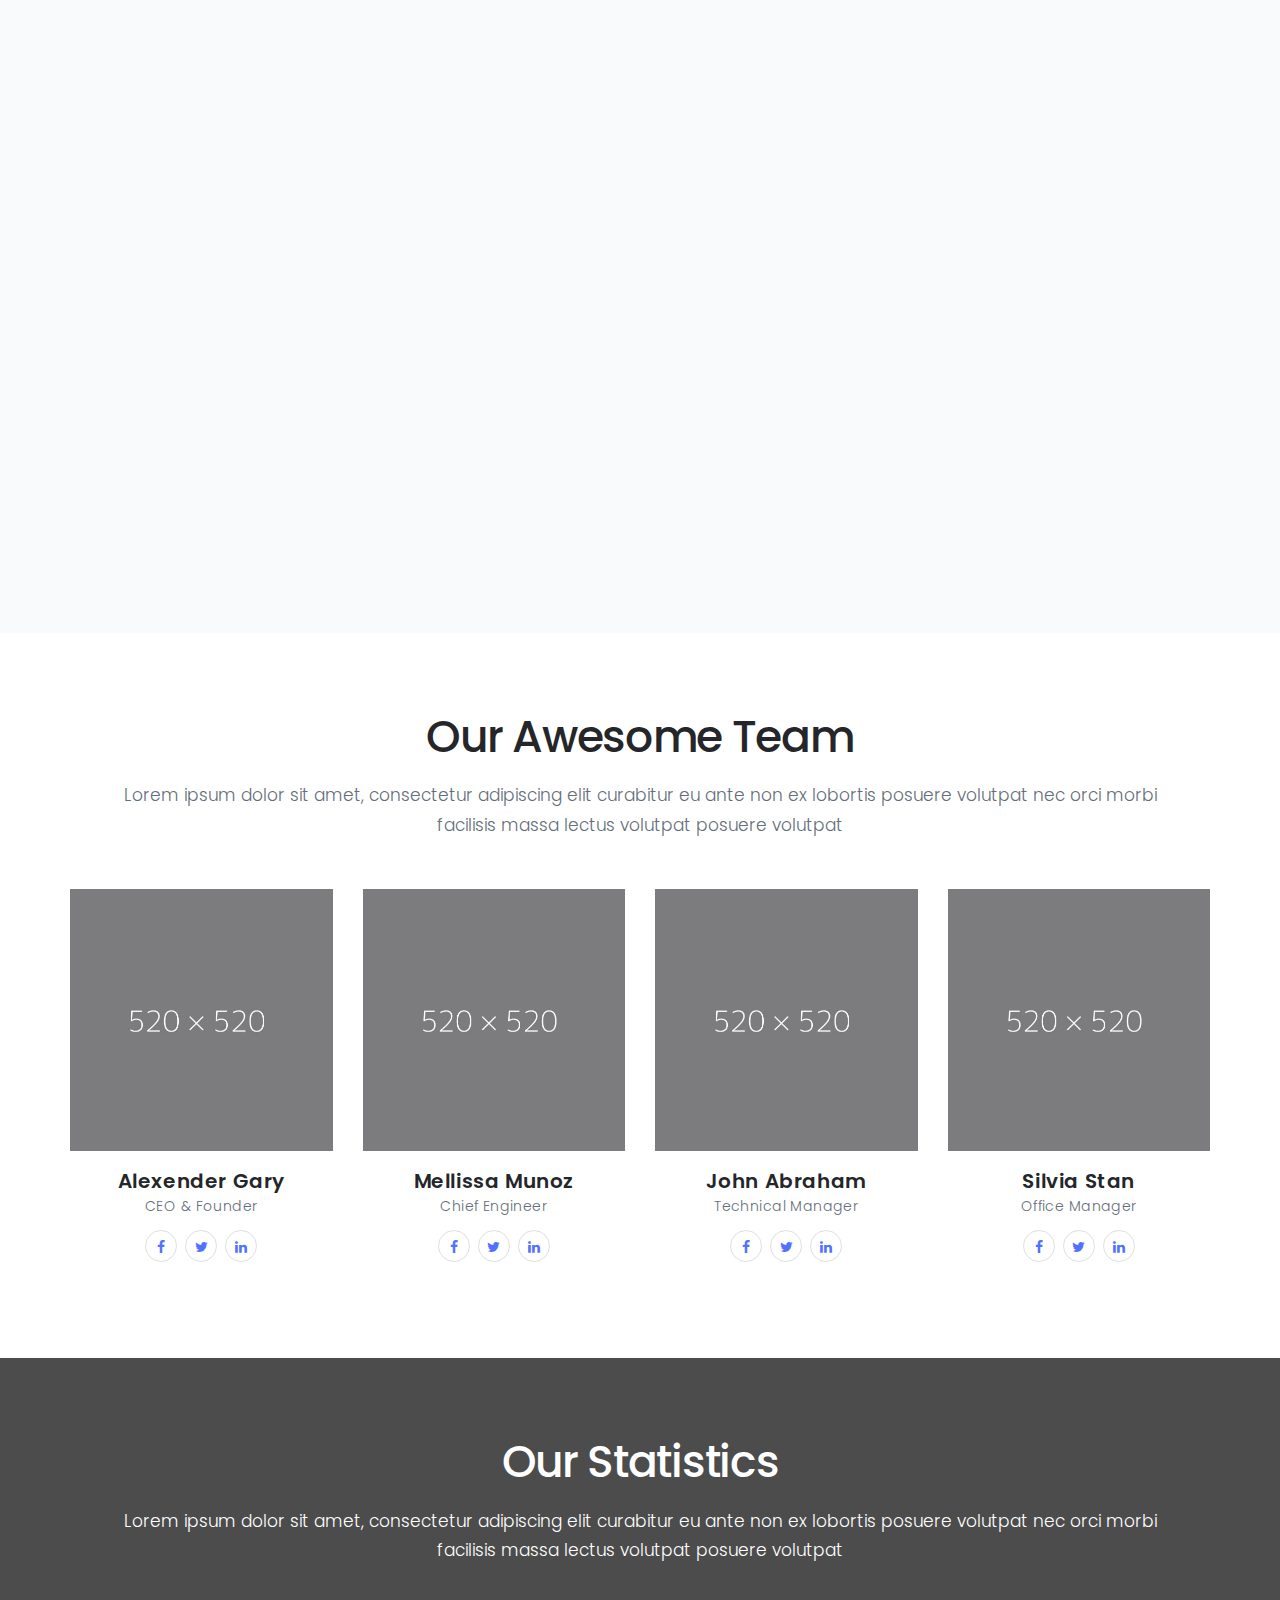
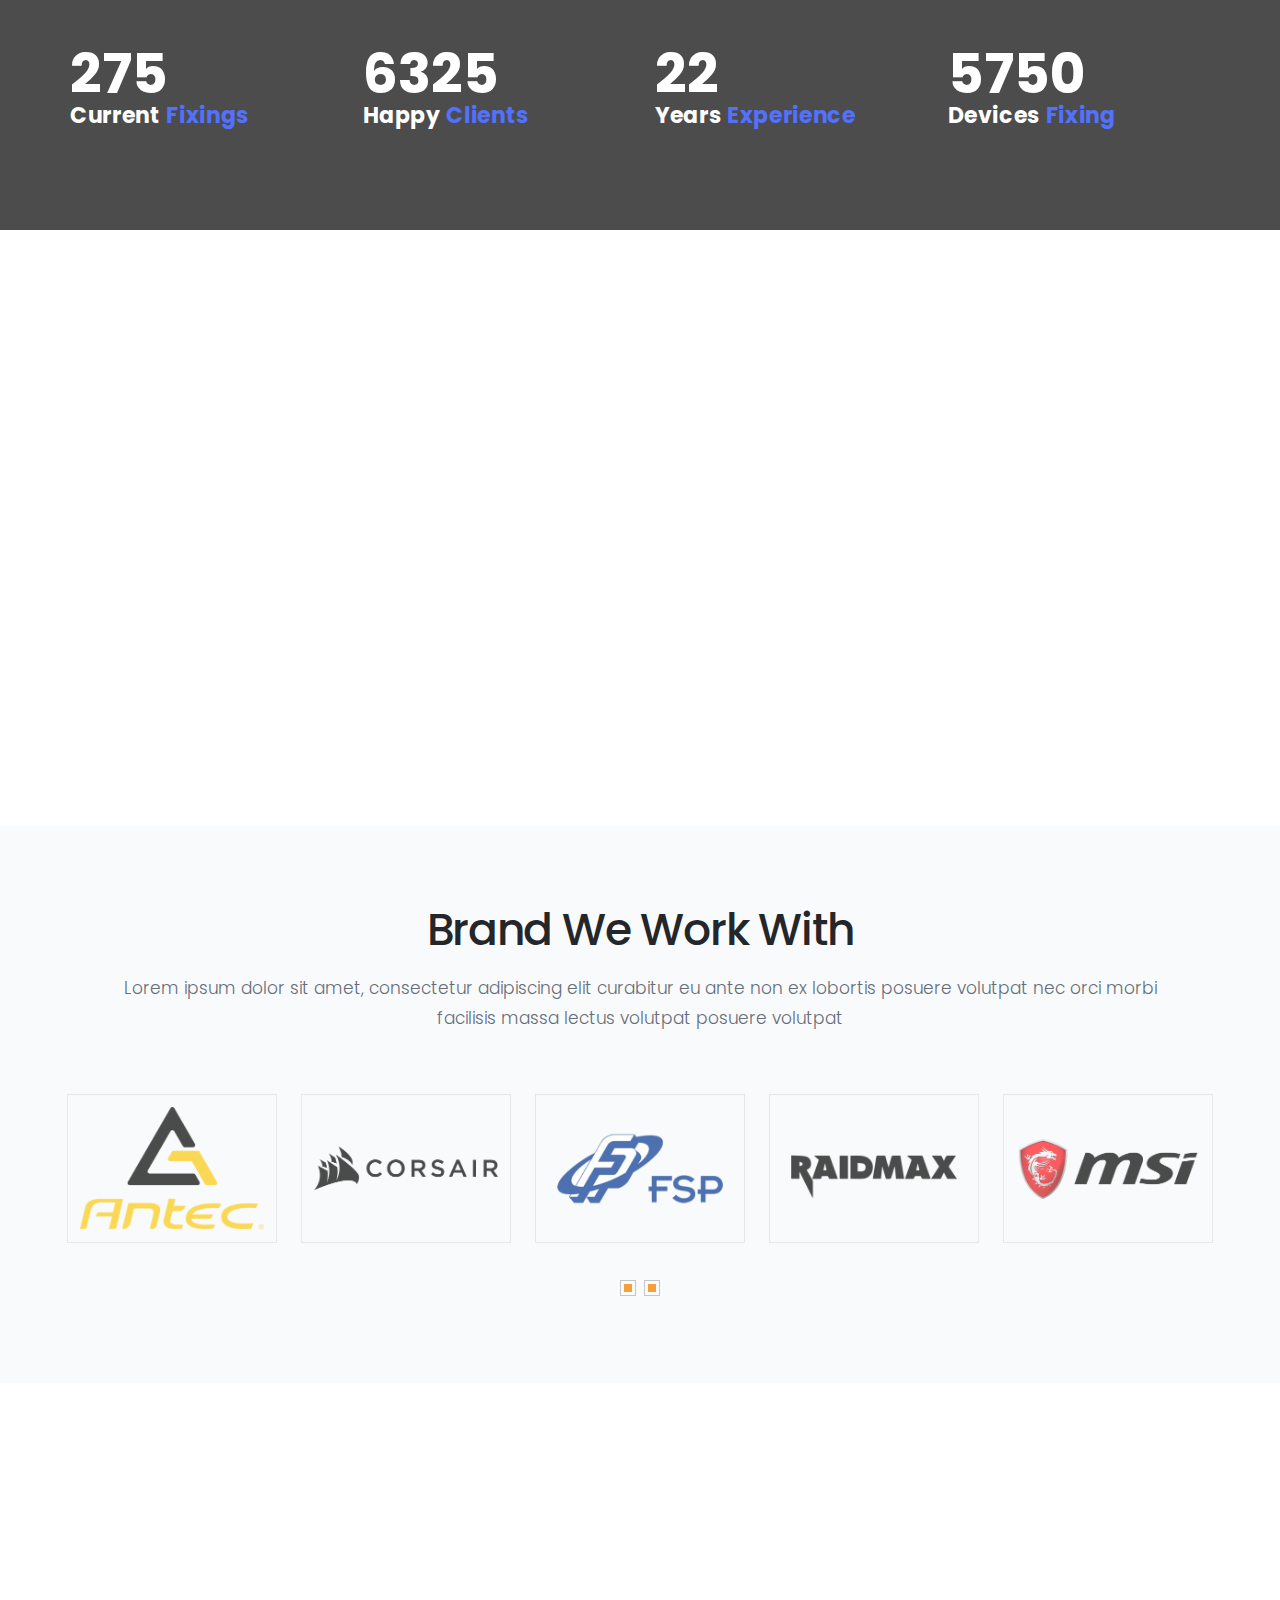
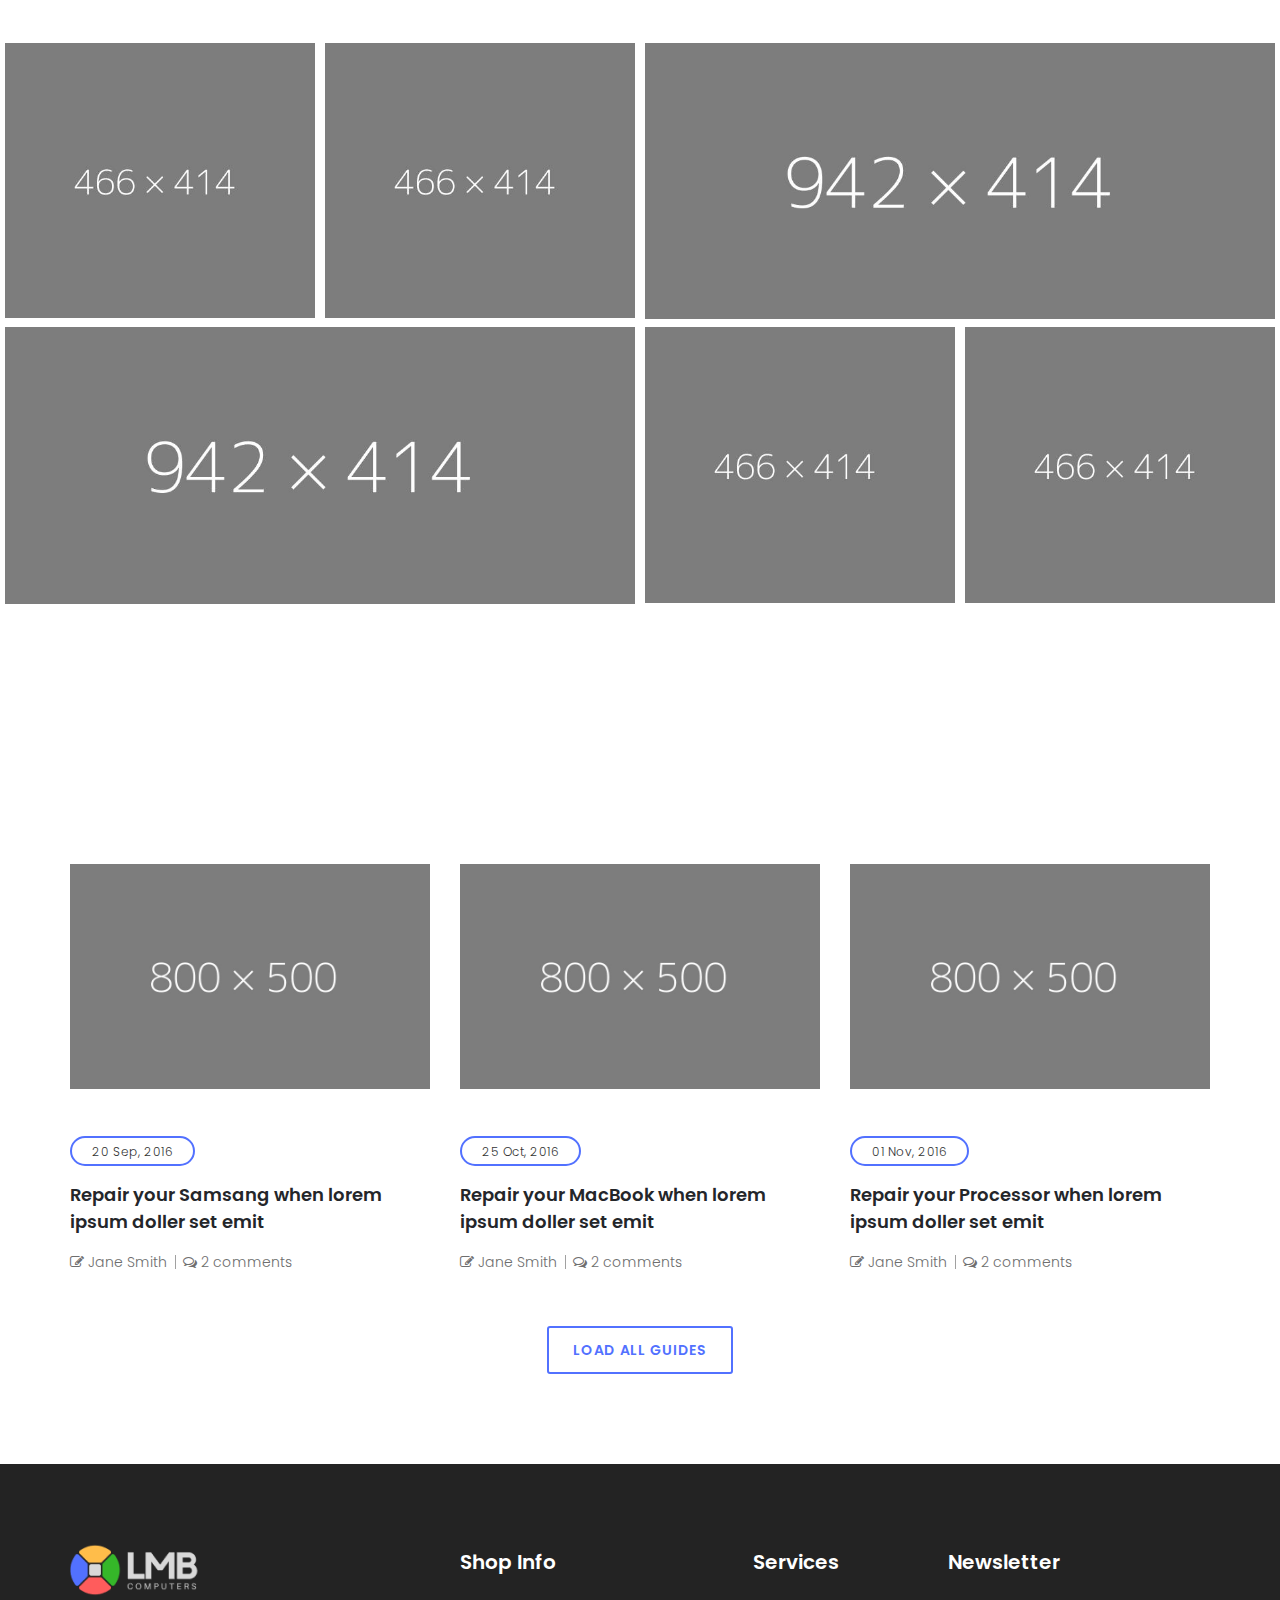
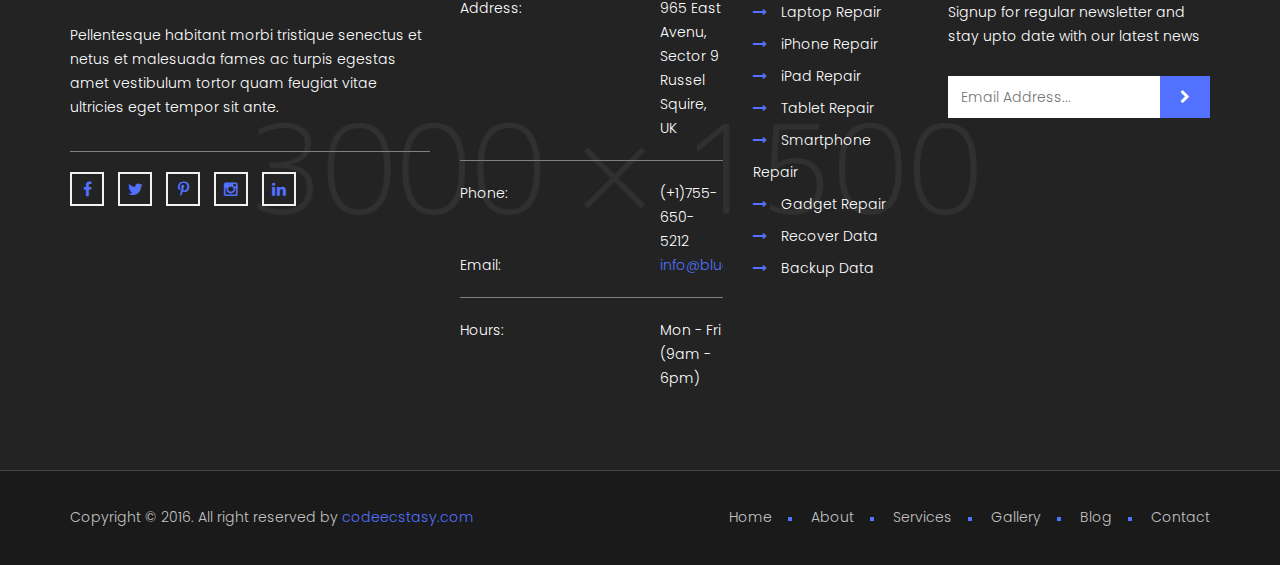
<file: _master_index.html>
<!DOCTYPE html>
<!--[if IE 8]> <html lang="en" class="ie8"> <![endif]-->
<!--[if !IE]><!--> <html lang="en"> <!--<![endif]-->

    <head>
        <meta charset="utf-8">
        <title>Restore - Computer, Mobile & Digital Repair Shop HTML5 Template</title>
        <meta name="viewport" content="width=device-width, initial-scale=1, maximum-scale=1">
        <meta name="description" content="Restore - Computer, Mobile & Digital Repair Shop HTML5 Template">
        <meta name="author" content="codeecstasy">
        <link rel="shortcut icon" href="images/favicon.png" />
        
        <!-- HTML5 shim, for IE6-8 support of HTML5 elements -->
        <!--[if lt IE 9]>
          <script src="http://html5shim.googlecode.com/svn/trunk/html5.js"></script>
        <![endif]-->

        <!-- The styles -->
        <link rel="stylesheet" href="css/bootstrap.min.css" />
        <link href="css/font-awesome.min.css" rel="stylesheet" type="text/css" >
        <link href="css/icon-styles.css" rel="stylesheet" type="text/css" >
        <link href="css/animate.css" rel="stylesheet" type="text/css" >
        <link href="css/owl.carousel.css" rel="stylesheet" type="text/css" >
        <link href="css/venobox.css" rel="stylesheet" type="text/css" >
        <link rel="stylesheet" href="css/styles.css" />
        
    <body> 

        <div id="preloader">
            <span class="margin-bottom"><img src="images/loader.gif" alt="" /></span>
        </div>

       <!--  HEADER -->

        <header class="main-header clearfix">
            
            <section class="header-wrapper navgiation-wrapper">
                
                
                <div class="repair-header-top">
                    <div class="container">
                        <div class="row">
                            <div class="col-md-3 col-sm-12 repair-col-logo">
                                <div class="repair-logo">
                                    <a href="#">
                                        <img src="images/logo.png" alt="Logo" width="156">
                                    </a>
                                </div><!-- end .repair-logo  -->
                            </div><!-- end .col-md-3  -->
                            <div class="col-md-7 hidden-sm hidden-xs">
                                
                                    <div class="row">
                                        <div class="col-md-4">
                                            <div class="repair-icon-box">
                                                <div class="icon-container">
                                                   <span class="icon icon-basic-home"></span>
                                                </div>
                                                <div class="text">
                                                    <span class="head-heading">Visit Us</span>
                                                    <span class="head-content">25, Zee Street, TX</span>
                                                </div>
                                            </div><!-- end .repair-icon-box  -->
                                        </div><!-- end .col-md-4  -->
                                        
                                        <div class="col-md-4">
                                            <div class="repair-icon-box">
                                                <div class="icon-container">
                                                   <i class="icon icon-basic-smartphone"></i>
                                                </div>
                                                <div class="text">
                                                    <span class="head-heading">Call Us Now</span>
                                                    <span class="head-content">+01 98765432198</span>
                                                </div>
                                            </div><!-- end .repair-icon-box  -->
                                        </div><!-- end .col-md-4  -->

                                        <div class="col-md-4">
                                            <div class="repair-icon-box">
                                                <div class="icon-container">
                                                   <i class="icon icon-basic-clock"></i>
                                                </div>
                                                <div class="text">
                                                    <span class="head-heading">Mon - Sat</span>
                                                    <span class="head-content">9.00 - 18.00</span>
                                                </div>
                                            </div><!-- end .repair-icon-box  -->
                                        </div> <!-- end .col-md-4  -->
                                    </div> <!-- end .row  -->
                                
                            </div><!-- end .col-md-7  -->
                            
                            <div class="col-md-2 hidden-sm hidden-xs">
                                   <div class="btn-quote">
                                      <a class="btn-request_quote" href="#">GET FREE QUOTE</a>
                                   </div><!-- end .btn-quote  -->
                            </div><!-- end .col-md-2  -->
                            
                        </div><!-- end .row  -->
                    </div><!-- end .container  -->
                </div><!-- end .repair-header-top  -->
                
            
                <div class="navbar navbar-default">			
                    <div class="container clearfix">
                        <div class="navbar-collapse collapse pull-left">
                            <ul class="nav navbar-nav">
                                <li class="drop">
                                    <a href="index.html" title="Home Layout 01" class="link-active">Home</a>
                                    <ul class="drop-down">
                                        <li><a href="index.html" title="Home Layout 01">Home Layout 1</a></li>
                                        <li><a href="home-2.html" title="Home Layout 02">Home Layout 2</a></li>
                                        <li><a href="home-3.html" title="Home Layout 03">Home Layout 3</a></li>
                                    </ul>
                                </li>
								<li><a href="about-us.html" title="About Us">About Us</a></li>
                                <li><a href="service.html" title="Services">Services</a></li>
                                <li class="drop"><a href="#">Pages</a>
                                    <ul class="drop-down">
                                        <li><a href="about-us.html" title="About Us">About Us</a></li>
                                        <li><a href="service.html" title="Services">Services</a></li>
                                        <li class="drop"><a href="#">Gallery</a>
                                             <ul class="drop-down level3">
                                                <li><a href="gallery-1.html">Layout 01</a></li> 
                                                <li><a href="gallery-2.html">Layout 02</a></li> 
                                                <li><a href="gallery-3.html">Layout 03</a></li> 
                                            </ul>
                                        </li>
                                        <li><a href="404.html" title="404 Page">404 Page</a></li> 
                                        <li class="drop"><a href="#">Level 3</a>
                                            <ul class="drop-down level3">
                                                <li><a href="#">Level 3.1</a></li>
                                                <li><a href="#">Level 3.2</a></li>
                                                <li><a href="#">Level 3.3</a></li>
                                            </ul>
                                        </li>
                                    </ul>
                                </li>
                                
                                <li>
                                    <a href="#">Blog</a>
                                    <ul class="drop-down">
                                        <li><a href="blog.html">All Posts</a></li> 
                                        <li><a href="single.html">Single Page</a></li>
                                    </ul>
                                </li>
                                
                                <li><a href="contact.html">Contact</a></li>
                            </ul> <!-- end .nav .navbar-nav  -->
                        </div>
                        <div class="navbar-header pull-right">
                            <button type="button" class="navbar-toggle" data-toggle="collapse" data-target=".navbar-collapse">
                                <span class="icon-bar"></span>
                                <span class="icon-bar"></span>
                                <span class="icon-bar"></span>
                            </button>
                            <div class="social-icons hidden-sm hidden-xs">
                                            <a href="#">
                                            <i class="fa fa-facebook"></i>
                                            </a>
                                            <a href="#">
                                            <i class="fa fa-twitter"></i>
                                            </a>
                                            <a href="#" class="margin-right-0">
                                            <i class="fa fa-linkedin"></i>
                                            </a>
                            </div> <!-- end .social-icons  --> 
                        </div>
                    </div> <!-- end .container  -->
                </div> <!-- end .navbar .navbar-default  --> 
                
            </section>


        </header> <!-- end main-header  -->

        <!--  HOME SLIDER BLOCK  -->
        
        <!-- slider start -->
        <div class="slider-wrap">
            <div id="slider_1" class="owl-carousel owl-theme">
                
                <div class="item">
                    <img src="images/home_1_slider_1.jpg" alt="img">
                    <div class="slider-content">
                        <div class="container">
                            <h2>Fast Repair Service</h2>
                            <p>Just send your valuable Laptop, PC, Mobile, Gaming Device or Smartphone and we'll take care of it</p>
                            <p>We'll happy to serve our best to you, just keep faith on us</p>
                            <a href="#" class="btn btn-slider">GET STARTED NOW</a>
                            <a href="#" class="btn btn-slider-2">LEARN MORE</a>
                        </div><!-- /.slider-content -->
                    </div>
                </div>
                
                <div class="item">
                    <img src="images/home_1_slider_2.jpg" alt="img">
                    <div class="slider-content">
                        <div class="container">
                            <h2>Computer Repair</h2>
                            <p>Just send your valuable Laptop, PC, Mobile, Gaming Device or Smartphone and we'll take care of it</p>
                            <p>We will happy to serve our best to you, just keep faith on us</p>
                            <a href="#" class="btn btn-slider">GET STARTED NOW</a>
                            <a href="#" class="btn btn-slider-2">LEARN MORE</a>
                        </div><!-- /.slider-content -->
                    </div>
                </div>
                
                
            </div>
        </div>
        <!-- slider end -->
        
        <!--  HOME HIGHLIGHTS SECTION 1 -->

        <section class="section-content-block section-home-highlights">

            <div class="container wow fadeInUp">

                <div class="row section-heading-wrapper">
                    <div class="col-md-12 col-sm-12 text-center">
                        <h2 class="section-heading">Our Repair Services</h2>
                        <p class="section-subheading">
                            Lorem ipsum dolor sit amet, consectetur adipiscing elit curabitur eu ante non ex lobortis posuere volutpat nec orci morbi facilisis massa lectus volutpat posuere volutpat
                        </p>
                    </div> <!-- end .col-sm-10  -->
                </div> <!--  end .row  -->
				
                <div class="row">

                    <div class="col-lg-3 col-md-3 col-sm-6 col-xs-12">
                        <div class="highlight-block xs-margin margin-bottom-20">
                            <div class="highlight-block-inner">
                                <i class="fa fa-desktop" aria-hidden="true"></i>
                                <h5>Repair Computer </h5>
                                <p>Quisque imperdiet porta imperdiet. Nam venenatis pulvinar quam, et vulputate libero mattis.</p>
                                <a class="bg_1" href="#"> <i class="fa fa-arrow-right"></i></a>
                            </div> <!--  end .main_highlights  -->
                        </div> <!--  end .main_highlights  -->
                    </div> <!--  end .col-md-3  -->

                    <div class="col-lg-3 col-md-3 col-sm-6 col-xs-12">
                        <div class="highlight-block xs-margin margin-bottom-20">
                            <div class="highlight-block-inner">
                                <i class="fa fa-building-o" aria-hidden="true"></i>
                                <h5>Repair Mobile</h5>
                                <p>Quisque imperdiet porta imperdiet. Nam venenatis pulvinar quam, et vulputate libero mattis.</p>
                                <a class="bg_1" href="#"> <i class="fa fa-arrow-right"></i></a>
                            </div> <!--  end .main_highlights  -->
                        </div> <!--  end .main_highlights  -->
                    </div> <!--  end .col-md-3  -->
                    
                    <div class="col-lg-3 col-md-3 col-sm-6 col-xs-12">
                        <div class="highlight-block xs-margin margin-bottom-20">
                            <div class="highlight-block-inner">
                                <i class="fa fa-desktop" aria-hidden="true"></i>
                                <h5>Repair Laptop</h5>
                                <p>Quisque imperdiet porta imperdiet. Nam venenatis pulvinar quam, et vulputate libero mattis.</p>
                                <a class="bg_1" href="#"> <i class="fa fa-arrow-right"></i></a>
                            </div> <!--  end .main_highlights  -->
                        </div> <!--  end .main_highlights  -->
                    </div> <!--  end .col-md-3  -->

                    <div class="col-lg-3 col-md-3 col-sm-6 col-xs-12">
                        <div class="highlight-block xs-margin">
                            <div class="highlight-block-inner">
                                <i class="fa fa-building-o" aria-hidden="true"></i>
                                <h5>Repair Tablet</h5>
                                <p>Quisque imperdiet porta imperdiet. Nam venenatis pulvinar quam, et vulputate libero mattis.</p>
                                <a class="bg_1" href="#"> <i class="fa fa-arrow-right"></i></a>
                            </div> <!--  end .main_highlights  -->
                        </div> <!--  end .main_highlights  -->
                    </div> <!--  end .col-md-3  -->
                    
                </div> <!--  end .row  -->


            </div> <!--  end .container  -->

        </section> <!--  end our-services -->
        
        <!--  ABOUT SECTION 1 -->

        <section class="section-content-block about-section">

            <div class="container">
				
                <div class="row">
                    <div class="col-md-6" >
                        <div class="about-image">
                        <img class="img-responsive" src="images/about.jpg" alt="">
                        </div>
                    </div>
                    <div class="col-md-6">
                        <div class="about-details" >
                            <h3>
                              <span class="number-years">22</span>
                              Years of experience in digital <br/>device repair services
                            </h3>
                            <p>Lorem ipsum dolor sit amet, consectetur adipiscing elit. Vestibulum vel fringila. Cras vulputate orci in velit bibendum malesuada. Cras convallis, elit fermentum pellentesque, erat eros feugiat libero, accumsan vestibulum urna augue non purus sagittis ac tortor et nulla varius.</p>
                            <p>Maecenas at nisl egestas diam rhoncus sagittis ac sit amet elit. Aliquam velit sem, aliquet nec ante nec, sagittis posuere libero. Etiam molestie at nulla nec ultrices morbi metus ante auctor.</p>
                            <div class="quote-block">
                                <h5>Call us to get free Quotes</h5>
                                <div class="phone-number"><i class="fa fa-phone"></i> 123-456-789</div>
                                <div class="available-time"><span>24/7</span> Mon - Fri</div>
                            </div>
                        </div>
                    </div>
                </div> <!--  end .row  -->


            </div> <!--  end .container  -->

        </section> <!--  end .about-section -->
        
        <!--  PROCESS SECTION  -->

        <section class="section-content-block section-process">

            <div class="container wow fadeInUp">
                
                <div class="row section-heading-wrapper">

                    <div class="col-md-12 col-sm-12 text-center">
                        <h2 class="section-heading section-heading-alt">Our Process</h2>
                         <p class="section-subheading section-subheading-alt">
                            Easy and effective way to get your device repaired
                        </p>
                    </div> <!-- end .col-sm-10  -->

                </div> <!-- end .row  -->

                <div class="row">
                    
                    <div class="col-lg-3 col-md-3 col-sm-6 col-xs-12">
                        
                        <div class="process-holder xs-margin" >
                            <h3>
                              <span class="heading-numbers">1</span>
                              DAMAGE<br/>DEVICE
                            </h3>
                            <p>Just relaxed when your device is need to be fixed and no panic</p>
                        </div>
                        
                    </div> <!--  end col-sm-3  -->
                    
                    <div class="col-lg-3 col-md-3 col-sm-6 col-xs-12">
                        
                        <div class="process-holder xs-margin" >
                            <h3>
                              <span class="heading-numbers">2</span>
                              SEND THEM<br/>TO US
                            </h3>
                            <p>Send the device to us which you need to be fixed and stay relaxed</p>
                        </div>
                        
                    </div> <!--  end col-sm-3  -->
                    
                    <div class="col-lg-3 col-md-3 col-sm-6 col-xs-12">
                        
                        <div class="process-holder xs-margin" >
                            <h3>
                              <span class="heading-numbers">3</span>
                              FAST <br/>FIX
                            </h3>
                            <p>We will take care of it and work with it to fix it accurately</p>
                        </div>
                        
                    </div> <!--  end col-sm-3  -->
                    
                    <div class="col-lg-3 col-md-3 col-sm-6 col-xs-12">
                        
                        <div class="process-holder xs-margin" >
                            <h3>
                              <span class="heading-numbers">4</span>
                              QUICK<br/>RETURN
                            </h3>
                            <p>After a quick fix, we just return to it you fast and securely</p>
                        </div>
                        
                    </div> <!--  end col-sm-3  -->

                </div> <!-- end row  -->

            </div> <!--  end .container  -->

        </section> <!--  end .section-process -->
        
        <!-- QUOTE FORM SECTION  -->

        <section class="section-quote-form">

            <div class="container">

                <div class="row">
                    
                     <div class="col-md-6">
                        <div class="quote-image">
                            <img src="images/quote-image.jpg" alt="Quote">
                        </div> 
                     </div>
                     <div class="col-md-6">
                         <div class="quote-form-block">

                            <h3 class="quote-title">Request Free Quote</h3>
                            <p class="quote-sub">Send your query using the form and we will get back to you.</p>

                            <form action="#" method="post" id="quote-form">

                                <div class="form-group">
                                    <input type="text" class="form-control" id="author" placeholder="Name">                                            
                                </div>

                                <div class="form-group">
                                    <input type="text" class="form-control" id="url" placeholder="Phone">
                                </div>

                                <div class="form-group">
                                    <textarea class="form-control" rows="6" name="comment" id="comment" placeholder="Message"></textarea>
                                </div>

                                <div class="form-group text-right">
                                    <button type="submit" class="btn quote-form-btn">SEND REQUEST</button>
                                </div>

                            </form>

                        </div> <!-- end .contact-form-block  -->
                     </div> <!-- end .col-md-6 -->
                    
                </div> <!-- end row  -->

            </div> <!-- end .container  -->

        </section> <!--  end .section-quote-form -->
        
        <!--  PRICE PLAN SECTION  -->

        <section class="section-content-block section-price-plan section-secondary-bg">

            <div class="container wow fadeInUp">

                <div class="row section-heading-wrapper">
                    <div class="col-md-12 col-sm-12 text-center">
                        <h2 class="section-heading">Our Repair Plan</h2>
                        <p class="section-subheading">
                            Lorem ipsum dolor sit amet, consectetur adipiscing elit curabitur eu ante non ex lobortis posuere volutpat nec orci morbi facilisis massa lectus volutpat posuere volutpat
                        </p>
                    </div> <!-- end .col-sm-10  -->
                </div> <!--  end .row  -->

                <div class="row">
                    
                    <div class="col-lg-3 col-md-3 col-sm-6 col-xs-12">

                        <div class="repair-pricing-container text-center margin-bottom-20 xs-margin">
                            <h3 class="repair-pricing-container-title">Bronze</h3>
                            <div class="repair-pricing-container-pricing">
                                <span class="plan-price">26</span>
                                <span class="plan-currency">$</span>
                                <span class="plan-period">@ Shop</span>
                            </div>
                            <div class="repair-pricing-container-details">Sed diam nonummy dum semon nibh euismod </div>
                            <a class="btn repair-price-plan-btn" href="#" target="_self">CHECK THIS</a>
                        </div><!-- end .repair-pricing-container  -->

                    </div> <!-- end .col-md-3  -->

                    <div class="col-lg-3 col-md-3 col-sm-6 col-xs-12">

                        <div class="repair-pricing-container text-center margin-bottom-20 xs-margin">
                            <h3 class="repair-pricing-container-title">Silver</h3>
                            <div class="repair-pricing-container-pricing">
                                <span class="plan-price">36</span>
                                <span class="plan-currency">$</span>
                                <span class="plan-period">@ Shop</span>
                            </div>
                            <div class="repair-pricing-container-details">Sed diam nonummy dum semon nibh euismod</div>
                            <a class="btn repair-price-plan-btn" href="#" target="_self">CHECK THIS</a>
                        </div><!-- end .repair-pricing-container  -->

                    </div> <!-- end .col-md-3  -->
                    
                    <div class="col-lg-3 col-md-3 col-sm-6 col-xs-12">

                        <div class="repair-pricing-container text-center margin-bottom-20 xs-margin">
                            <h3 class="repair-pricing-container-title">Gold</h3>
                            <div class="repair-pricing-container-pricing">
                                <span class="plan-price">46</span>
                                <span class="plan-currency">$</span>
                                <span class="plan-period">@ Home</span>
                            </div>
                            <div class="repair-pricing-container-details">Sed diam nonummy dum semon nibh euismod</div>
                            <a class="btn repair-price-plan-btn" href="#" target="_self">CHECK THIS</a>
                        </div><!-- end .repair-pricing-container  -->

                    </div> <!-- end .col-md-3  -->
                    
                    <div class="col-lg-3 col-md-3 col-sm-6 col-xs-12">

                        <div class="repair-pricing-container text-center xs-margin">
                            <h3 class="repair-pricing-container-title">Plutinam</h3>
                            <div class="repair-pricing-container-pricing">
                                <span class="plan-price">56</span>
                                <span class="plan-currency">$</span>
                                <span class="plan-period">@ Home</span>
                            </div>
                            <div class="repair-pricing-container-details">Sed diam nonummy dum semon nibh euismod</div>
                            <a class="btn repair-price-plan-btn" href="#" target="_self">CHECK THIS</a>
                        </div><!-- end .repair-pricing-container  -->

                    </div> <!-- end .col-md-3  -->

                </div> <!-- end .row  -->

            </div> <!-- end .container  -->

        </section> <!-- end .price-plan-section  -->
        
        <!-- TEAM SECTION 2 -->

        <section class="section-content-block section-our-team">

            <div class="container">
                
                <div class="row section-heading-wrapper">
                    <div class="col-md-12 col-sm-12 text-center">
                        <h2 class="section-heading">Our Awesome Team</h2>
                        <p class="section-subheading">
                            Lorem ipsum dolor sit amet, consectetur adipiscing elit curabitur eu ante non ex lobortis posuere volutpat nec orci morbi facilisis massa lectus volutpat posuere volutpat
                        </p>
                    </div> <!-- end .col-sm-12  -->
                </div> <!--  end .row  -->

                <div class="row">

                    <div class="col-lg-3 col-md-3 col-sm-6 col-xs-12">

                        <div class="team-layout-1 text-center xs-margin">       

                            <figure class="team-member">
                                <a href="#" title="Melissa Munoz">
                                    <img src="images/team_6.jpg" alt="" />
                                </a>
                            </figure> <!-- end. team-member  -->
                            <h3>Alexender Gary</h3>                                   
                            <h4>CEO & Founder</h4> 

                            <div class="team-social-share clearfix">

                                <a class="fa fa-facebook rectangle" href="#" title="Facebook"></a>
                                <a class="fa fa-twitter rectangle" href="#" title="Twitter"></a>
                                <a class="fa fa-linkedin rectangle" href="#" title="Linkedin"></a>

                            </div> <!-- end .team-social-share  -->

                        </div> <!--  end .team-layout-1 -->

                    </div> <!--  end .col-md-3 col-sm-6  -->
                    
                    <div class="col-lg-3 col-md-3 col-sm-6 col-xs-12">

                        <div class="team-layout-1 text-center xs-margin">       

                            <figure class="team-member">
                                <a href="#" title="Melissa Munoz">
                                    <img src="images/team_7.jpg" alt="" />
                                </a>
                            </figure> <!-- end. team-member  -->
                            <h3>Mellissa Munoz</h3>                                   
                            <h4>Chief Engineer</h4> 

                            <div class="team-social-share clearfix">

                                <a class="fa fa-facebook rectangle" href="#" title="Facebook"></a>
                                <a class="fa fa-twitter rectangle" href="#" title="Twitter"></a>
                                <a class="fa fa-linkedin rectangle" href="#" title="Linkedin"></a>

                            </div> <!-- end .team-social-share  -->

                        </div> <!--  end .team-layout-1 -->

                    </div> <!--  end .col-md-3 col-sm-6  -->
                    
                    <div class="col-lg-3 col-md-3 col-sm-6 col-xs-12">

                        <div class="team-layout-1 text-center xs-margin">       

                            <figure class="team-member">
                                <a href="#" title="Melissa Munoz">
                                    <img src="images/team_8.jpg" alt="" />
                                </a>
                            </figure> <!-- end. team-member  -->
                            <h3>John Abraham</h3>                                   
                            <h4>Technical Manager</h4> 

                            <div class="team-social-share clearfix">

                                <a class="fa fa-facebook rectangle" href="#" title="Facebook"></a>
                                <a class="fa fa-twitter rectangle" href="#" title="Twitter"></a>
                                <a class="fa fa-linkedin rectangle" href="#" title="Linkedin"></a>

                            </div> <!-- end .team-social-share  -->

                        </div> <!--  end .team-layout-1 -->

                    </div> <!--  end .col-md-3 col-sm-6  -->
                    
                    <div class="col-lg-3 col-md-3 col-sm-6 col-xs-12">

                        <div class="team-layout-1 text-center xs-margin">       

                            <figure class="team-member">
                                <a href="#" title="Melissa Munoz">
                                    <img src="images/team_9.jpg" alt="" />
                                </a>
                            </figure> <!-- end. team-member  -->
                            <h3>Silvia Stan</h3>                                   
                            <h4>Office Manager</h4> 

                            <div class="team-social-share clearfix">

                                <a class="fa fa-facebook rectangle" href="#" title="Facebook"></a>
                                <a class="fa fa-twitter rectangle" href="#" title="Twitter"></a>
                                <a class="fa fa-linkedin rectangle" href="#" title="Linkedin"></a>

                            </div> <!-- end .team-social-share  -->

                        </div> <!--  end .team-layout-1 -->

                    </div> <!--  end .col-md-3 col-sm-6  -->

                </div> <!-- end .row  --> 

            </div> <!-- end .container  -->

        </section> <!--  end .section-our-team -->
        
        
        <!--  COUNTER SECTION  -->

        <section class="section-content-block section-counter">

            <div class="container">
                
                <div class="row section-heading-wrapper">

                    <div class="col-md-12 col-sm-12 text-center">
                        <h2 class="section-heading section-heading-alt">Our Statistics</h2>
                         <p class="section-subheading section-subheading-alt">
                            Lorem ipsum dolor sit amet, consectetur adipiscing elit curabitur eu ante non ex lobortis posuere volutpat nec orci morbi facilisis massa lectus volutpat posuere volutpat 
                        </p>
                    </div> <!-- end .col-sm-10  -->

                </div> <!-- end .row  -->

                <div class="row">
                    
                    <div class="col-lg-3 col-md-3 col-sm-6 col-xs-12">
                        <div class="counter-block-1 xs-margin">
                            <span class="counter">275</span>
                            <h4>Current <span>Fixings</span></h4>     
                        </div>
                    </div> <!--  end col-md-3  -->
                    
                    <div class="col-lg-3 col-md-3 col-sm-6 col-xs-12">
                        <div class="counter-block-1 xs-margin">
                            <span class="counter">6325</span>
                            <h4>Happy <span>Clients</span></h4>     
                        </div>
                    </div> <!--  end col-md-3  -->
                    
                    <div class="col-lg-3 col-md-3 col-sm-6 col-xs-12">
                        <div class="counter-block-1 xs-margin">
                            <span class="counter">22</span>
                            <h4>Years <span>Experience</span></h4>     
                        </div>
                    </div> <!--  end col-md-3  -->
                    
                    <div class="col-lg-3 col-md-3 col-sm-6 col-xs-12">
                        <div class="counter-block-1 xs-margin">
                            <span class="counter">5750</span>
                            <h4>Devices <span>Fixing</span></h4>     
                        </div>
                    </div> <!--  end col-md-3  -->

                </div> <!-- end row  -->

            </div> <!--  end .container  -->

        </section> <!--  end .section-counter -->
		
		<!-- CLIENT TESTIMONIAL SECTION  -->

        <section class="section-client-testimonial">

            <div class="container wow fadeInUp">

                <div class="row">
                     <div class="col-md-6">
                         <div class="row testimonial-text"> 
                              
                             <h3 class="text-center">Our Clients <br/>Opinion About Us</h3>
                             <div class="testimonial-container text-center">   
                                 
                                    <div class="col-md-12 col-sm-12">

                                        <div class="testimony-layout-1">

                                            <p>
                                                Lorem ipsum dolor sit amet diam brute integre eapri. Per fugitzril apeirian cumea eaap pareat euripidi utmel graeci doming. Duo dicat apeirian facilisi ne Per fugitzril apeirian cumea eaap pareat.
                                            </p>

                                            <h6>Deborah Beck</h6>
                                            <span>CTO, Deborah Softwares, USA</span>

                                        </div> <!-- end .testimony-layout-1  -->

                                    </div> <!--  end col-sm-12  -->

                                    <div class="col-md-12 col-sm-12">

                                        <div class="testimony-layout-1">

                                            <p>
                                                Lorem ipsum dolor sit amet diam brute integre eapri. Per fugitzril apeirian cumea eaap pareat euripidi utmel graeci doming. Duo dicat apeirian facilisi ne Per fugitzril apeirian cumea eaap pareat.
                                            </p>


                                            <h6>Harry Williams</h6>
                                            <span class="bq-author-info">CEO, HW Tech Inc, Bulgaria</span>

                                        </div> <!-- end .testimony-layout-1  -->

                                    </div> <!--  end col-sm-12  -->

                                    <div class="col-md-12 col-sm-12">

                                        <div class="testimony-layout-1">

                                            <p>
                                                Lorem ipsum dolor sit amet diam brute integre eapri. Per fugitzril apeirian cumea eaap pareat euripidi utmel graeci doming. Duo dicat apeirian facilisi ne Per fugitzril apeirian cumea eaap pareat.
                                            </p>


                                            <h6>Harry Williams</h6>
                                            <span class="bq-author-info">CEO, HW Tech Inc, Bulgaria</span>

                                        </div> <!-- end .testimony-layout-1  -->

                                    </div> <!--  end col-sm-12  -->


                             </div> <!-- end .testimonial-container  -->
                         </div>
                     </div> <!-- end .col-md-6 -->
                    
                     <div class="col-md-6">
                        <div class="testimonial-image">
                            <img src="images/client-image.jpg" alt="Client">
                        </div> 
                     </div>
                    
                </div> <!-- end row  -->

            </div> <!-- end .container  -->

        </section> <!--  end .section-client-testimonial -->
        
        <!-- CLIENT LOGO SECTION  -->

        <section class="section-content-block section-secondary-bg section-client-logo">

            <div class="container">
                
                <div class="row section-heading-wrapper">
                    <div class="col-md-12 col-sm-12 text-center">
                        <h2 class="section-heading">Brand We Work With</h2>
                        <p class="section-subheading">
                            Lorem ipsum dolor sit amet, consectetur adipiscing elit curabitur eu ante non ex lobortis posuere volutpat nec orci morbi facilisis massa lectus volutpat posuere volutpat
                        </p>
                    </div> <!-- end .col-sm-10  -->
                </div> <!--  end .row  -->

                <div class="row">

                    <div class="logo-items logo-layout-1 text-center">

                        <div class="logo">

                            <img src="images/logo_1.png" alt="" />

                        </div>

                        <div class="logo">

                            <img src="images/logo_2.png" alt="" />

                        </div>

                        <div class="logo">

                            <img src="images/logo_3.png" alt="" />

                        </div>

                        <div class="logo">

                            <img src="images/logo_4.png" alt="" />

                        </div>

                        <div class="logo">

                            <img src="images/logo_5.png" alt="" />

                        </div>


                    </div> <!-- end .testimonial-container  -->

                </div> <!-- end row  -->

            </div> <!-- end .container  -->

        </section> <!--  end .section-client-logo -->
            
        <!--  GALLERY CONTENT  -->

        <section class="section-content-block no-bottom-padding">

            <div class="container wow fadeInUp">
                
                <div class="row section-heading-wrapper">
                    <div class="col-md-12 col-sm-12 text-center">
                        <h2 class="section-heading">Our Repair Gallery</h2>
                        <p class="section-subheading">
                            Lorem ipsum dolor sit amet, consectetur adipiscing elit curabitur eu ante non ex lobortis posuere volutpat nec orci morbi facilisis massa lectus volutpat posuere volutpat
                        </p>
                    </div> <!-- end .col-sm-10  -->
                </div> <!--  end .row  -->

            </div> <!--  end .container -->
            
            <div class="container-fluid">
                

                <div class="row no-padding-gallery">

                    <div class="col-md-3 col-sm-12 gallery-container">

                        <a class="gallery-light-box" data-gall="myGallery" href="images/gallery_1.jpg">

                            <figure class="gallery-img">

                                <img src="images/gallery_1.jpg" alt="gallery image" />

                            </figure> <!-- end .gallery-img  -->

                        </a> <!-- end .gallery-light-box  -->

                    </div><!-- end .col-md-3  -->

                    <div class="col-md-3 col-sm-12 gallery-container">

                        <a class="gallery-light-box"  data-gall="myGallery" href="images/gallery_2.jpg">

                            <figure class="gallery-img">

                                <img src="images/gallery_5.jpg" alt="gallery image" />

                            </figure> <!-- end .gallery-img  -->

                        </a>

                    </div><!-- end .col-md-3  -->

                    <div class="col-md-6 col-sm-12 gallery-container">

                        <a class="gallery-light-box"  data-gall="myGallery" href="images/gallery_3.jpg">

                            <figure class="gallery-img">

                                <img src="images/gallery_3.jpg" alt="gallery image" />

                            </figure> <!-- end .gallery-img  -->

                        </a>

                    </div><!-- end .col-md-3  -->
                    
                </div> <!-- end .row  -->
                    
                <div class="row no-padding-gallery">

                    <div class="col-md-6 col-sm-12 gallery-container">

                        <a class="gallery-light-box"  data-gall="myGallery" href="images/gallery_3.jpg">

                            <figure class="gallery-img">

                                <img src="images/gallery_4.jpg" alt="gallery image" />

                            </figure> <!-- end .gallery-img  -->

                        </a>

                    </div><!-- end .col-md-3  -->

                    <div class="col-md-3 col-sm-12 gallery-container">

                        <a class="gallery-light-box" data-gall="myGallery" href="images/gallery_1.jpg">

                            <figure class="gallery-img">

                                <img src="images/gallery_2.jpg" alt="gallery image" />

                            </figure> <!-- end .gallery-img  -->

                        </a> <!-- end .gallery-light-box  -->

                    </div><!-- end .col-md-3  -->

                    <div class="col-md-3 col-sm-12 gallery-container">

                        <a class="gallery-light-box"  data-gall="myGallery" href="images/gallery_2.jpg">

                            <figure class="gallery-img">

                                <img src="images/gallery_6.jpg" alt="gallery image" />

                            </figure> <!-- end .gallery-img  -->

                        </a>

                    </div><!-- end .col-md-3  -->


                </div> <!-- end .row  -->
                
            </div><!-- end .container-fluid  -->

        </section> <!-- end .section-content-block  -->
		
		<!-- REPAIR GUIDE BLOCK  -->

        <section class="section-content-block">

            <div class="container">
                
                <div class="row section-heading-wrapper wow fadeInUp">
                    <div class="col-md-12 col-sm-12 text-center">
                        <h2 class="section-heading">Free Repair Guide</h2>
                        <p class="section-subheading">
                            Lorem ipsum dolor sit amet, consectetur adipiscing elit curabitur eu ante non ex lobortis posuere volutpat nec orci morbi facilisis massa lectus volutpat posuere volutpat
                        </p>
                    </div> <!-- end .col-sm-10  -->
                </div> <!--  end .row  -->

                <div class="row">
                    <div class="col-sm-4">
                        <div class="repair-latest xs-margin">
                            <div class="repair-latest-thumbnail margin-bottom-40">
                                <a href="#">
                                   <img src="images/pc_01.jpg" alt="">
                                </a>
                            </div>
                            <a class="latest-date" href="#">20 Sep, 2016</a>
                            <h4 class="repair-latest-title">
                               <a href="#">Repair your Samsang when lorem ipsum doller set emit</a>
                            </h4>
                            <div class="repair-latest-details">
                               <a class="author" href="#"><i class="fa fa-pencil-square-o" aria-hidden="true"></i> Jane Smith</a>
                               <a class="comments" href="#"> <i class="fa fa-comments-o" aria-hidden="true"></i> 2 comments</a>
                            </div>
                        </div> <!-- end .repair-latest  -->
                    </div> <!-- end .col-sm-4  -->
                    <div class="col-sm-4">
                        <div class="repair-latest xs-margin">
                            <div class="repair-latest-thumbnail margin-bottom-40">
                                <a href="#">
                                   <img src="images/pc_02.jpg" alt="">
                                </a>
                            </div>
                            <a class="latest-date" href="#">25 Oct, 2016</a>
                            <h4 class="repair-latest-title">
                               <a href="#">Repair your MacBook when lorem ipsum doller set emit</a>
                            </h4>
                            <div class="repair-latest-details">
                               <a class="author" href="#"><i class="fa fa-pencil-square-o" aria-hidden="true"></i> Jane Smith</a>
                               <a class="comments" href="#"> <i class="fa fa-comments-o" aria-hidden="true"></i> 2 comments</a>
                            </div>
                        </div> <!-- end .repair-latest  -->
                    </div> <!-- end .col-sm-4  -->
                    <div class="col-sm-4">
                        <div class="repair-latest xs-margin">
                            <div class="repair-latest-thumbnail margin-bottom-40">
                                <a href="#">
                                  <img src="images/pc_03.jpg" alt="">
                                </a>
                            </div>
                            <a class="latest-date" href="#">01 Nov, 2016</a>
                            <h4 class="repair-latest-title">
                               <a href="#">Repair your Processor when lorem ipsum doller set emit</a>
                            </h4>
                            <div class="repair-latest-details">
                               <a class="author" href="#"><i class="fa fa-pencil-square-o" aria-hidden="true"></i> Jane Smith</a>
                               <a class="comments" href="#"> <i class="fa fa-comments-o" aria-hidden="true"></i> 2 comments</a>
                            </div>
                        </div> <!-- end .repair-latest  -->
                    </div> <!-- end .col-sm-4  -->
                </div> <!--  end .row  -->
                
                <div class="row">
                    <div class="col-sm-12 col-md-4 col-md-offset-4 text-center">
                       <a class="btn btn-load-more" href="#">Load All Guides</a>
                    </div>
                </div> <!--  end .row  -->

            </div>

        </section> <!--  end repair-guide -->
        
        <!-- FOOTER  -->
        
       <footer>
        <!-- FOOTER WIDGET AREA -->

            <section class="section-content-block footer-widget-area-bg">
                <div class="container">
                    <div class="row">
                        
                        <div class="col-md-4 col-sm-7">
                            <div class="footer-widget-area">
                                <div class="footer-logo" >
                                   <img src="images/logo-footer.png" alt="Logo" width="156">
                                </div>
                                <div class="contact-info divider-line">
                                <p>Pellentesque habitant morbi tristique senectus et netus et malesuada fames ac turpis egestas amet vestibulum tortor quam feugiat vitae ultricies eget tempor sit  ante.</p>
                                </div>
                                <div class="contact-info">
                                    <div class="contact-details">
                                        <div class="social-icons">
                                            <a href="#">
                                            <i class="fa fa-facebook"></i>
                                            </a>
                                            <a href="#">
                                            <i class="fa fa-twitter"></i>
                                            </a>
                                            <a href="#">
                                            <i class="fa fa-pinterest-p"></i>
                                            </a>
                                            <a href="#">
                                            <i class="fa fa-instagram"></i>
                                            </a>
                                            <a href="#">
                                            <i class="fa fa-linkedin"></i>
                                            </a>
                                        </div>
                                    </div>
                                </div>
                            </div> <!-- end .footer-widget-area  -->
                        </div> <!-- end .col-md-4  -->
                        
                        <div class="col-md-3 col-sm-5">
                            <div class="footer-widget-area">
                                <h3>Shop Info</h3>
                                <div class="contact-info divider-line">
                                    <div class="contact-heading">Address:</div>
                                    <div class="contact-details">
                                    965 East Avenu, Sector 9 Russel Squire, UK
                                    </div>
                                </div>
                                <div class="contact-info divider-line">
                                    <div class="contact-heading">Phone:</div>
                                    <div class="contact-details">
                                    (+1)755-650-5212
                                    </div>
                                    <div class="contact-heading">Email:</div>
                                    <div class="contact-details color-primary">
                                        <a href="mailto:admin@bluewindlb.net">info@bluewindlab.net</a>
                                    </div>
                                </div>
                                <div class="contact-info">
                                    <div class="contact-heading">Hours:</div>
                                    <div class="contact-details">
                                    Mon - Fri (9am - 6pm)
                                    </div>
                                </div>
                            </div> <!-- end .footer-widget-area  -->
                        </div> <!-- end .col-md-3  --> 

                        <div class="col-md-2 col-sm-6">
                            <div class="footer-widget-area">
                                    <h3>Services</h3>     
                                    <ul class="footer-useful-links">
                                        <li>
                                            <a href="#">
                                            <i class="fa fa fa-long-arrow-right fa-footer"></i>
                                            Laptop Repair
                                            </a>
                                        </li>
                                        <li>
                                            <a href="#">
                                            <i class="fa fa fa-long-arrow-right fa-footer"></i>
                                            iPhone Repair
                                            </a>
                                        </li>
                                        <li>
                                            <a href="#">
                                            <i class="fa fa fa-long-arrow-right fa-footer"></i>
                                            iPad Repair
                                            </a>
                                        </li>
                                        <li>
                                            <a href="#">
                                            <i class="fa fa-long-arrow-right fa-footer"></i>
                                            Tablet Repair
                                            </a>
                                        </li>
                                        <li>
                                            <a href="#">
                                            <i class="fa fa-long-arrow-right fa-footer"></i>
                                            Smartphone Repair
                                            </a>
                                        </li>
                                        <li>
                                            <a href="#">
                                            <i class="fa fa-long-arrow-right fa-footer"></i>
                                            Gadget Repair
                                            </a>
                                        </li>
                                        <li>
                                            <a href="#">
                                            <i class="fa fa-long-arrow-right fa-footer"></i>
                                            Recover Data
                                            </a>
                                        </li>
                                        <li>
                                            <a href="#">
                                            <i class="fa fa-long-arrow-right fa-footer"></i>
                                            Backup Data
                                            </a>
                                        </li>
                                    </ul>  
                                    
                            </div> <!-- end .footer-widget-area  -->
                        </div> <!-- end .col-md-2  -->
                        
                        <div class="col-md-3 col-sm-6">
                            <div class="footer-widget-area newsletter-footer">
                                    <h3>Newsletter</h3>
                                    <p>Signup for regular newsletter and stay upto date with our latest news</p>
                                    <form id="mc-form" class="mc-form fix" action="#">
                                        <div class="newsletter-form">
                                        <input id="mc-email" name="EMAIL" placeholder="Email Address..." type="email">
                                        <button id="mc-submit" type="submit">
                                        <i class="fa fa-chevron-right"></i>
                                        </button>
                                        </div>
                                    </form>
                                    <div class="mailchimp-alerts text-centre fix">
                                        <div class="mailchimp-submitting"></div>
                                        <div class="mailchimp-success"></div>
                                        <div class="mailchimp-error"></div>
                                    </div>
             
                            </div> <!-- end .footer-widget-area  -->
                        </div> <!-- end .col-md-3  -->
                        
                    </div> <!-- end .row  --> 
                </div> <!-- end .container  -->
            </section> <!--  end .footer-widget-area-bg -->

            <!--FOOTER CONTENT  -->

            <section class="footer-section">
                <div class="container">
                    <div class="row">
                        <div class="col-md-6 col-sm-12">
                             <span>
                            Copyright © 2016. All right reserved by
                            <a class="color-primary" href="http://codeecstasy.com">codeecstasy.com</a>
                            </span>
                        </div> <!-- end .col-md-6  --> 
                        <div class="col-md-6 col-sm-12">
                            <div class="footer-nav">
                                <nav>
                                    <ul>
                                        <li>
                                           <a href="index.html">Home</a>
                                        </li>
                                        <li>
                                          <a href="about-us.html">About</a>
                                        </li>
                                        <li>
                                          <a href="service.html">Services</a>
                                        </li>
                                        <li>
                                          <a href="gallery-1.html">Gallery</a>
                                        </li>
                                        <li>
                                          <a href="blog.html">Blog</a>
                                        </li>
                                        <li>
                                          <a href="contact.html">Contact</a>
                                        </li>
                                    </ul>
                                </nav>
                            </div>
                        </div> <!-- end .col-md-6  --> 
                    </div> <!-- end .row  --> 
                </div> <!-- end .container  --> 
            </section>  <!--  end .footer-area -->
            
        </footer> <!--  end of footer -->

        <!-- Back To Top Button  -->

        <a id="backTop">Back To Top</a>
       
        <script src="js/jquery.min.js"></script>
       <script src="js/bootstrap.min.js"></script>
       <script src="js/wow.min.js"></script>
       <script src="js/jquery.backTop.min.js "></script>
       <script src="js/waypoints.min.js"></script>
       <script src="js/waypoints-sticky.min.js"></script>
       <script src="js/owl.carousel.min.js"></script>
       <script src="js/jquery.stellar.min.js"></script>
       <script src="js/jquery.counterup.min.js"></script>
       <script src="js/venobox.min.js"></script>
       <script src="js/custom-scripts.js"></script>
   </body>

</html>
</file>
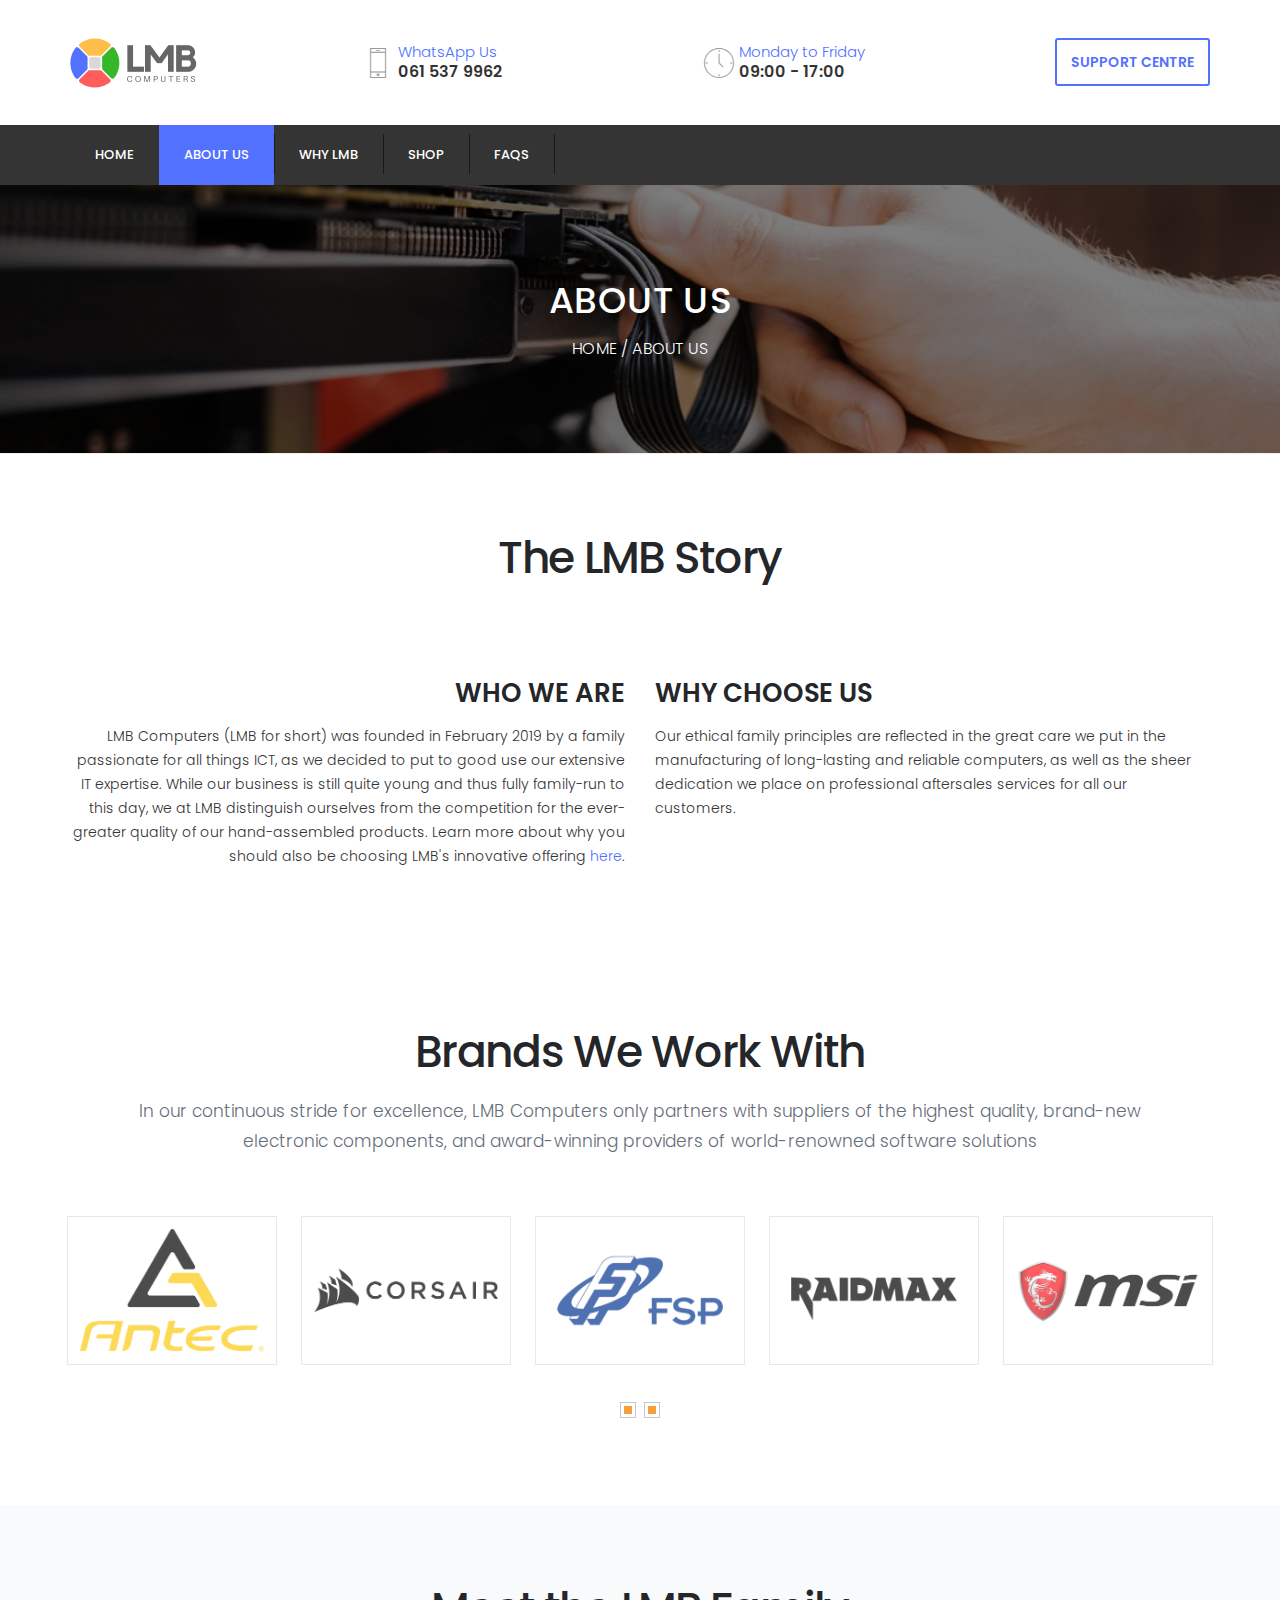
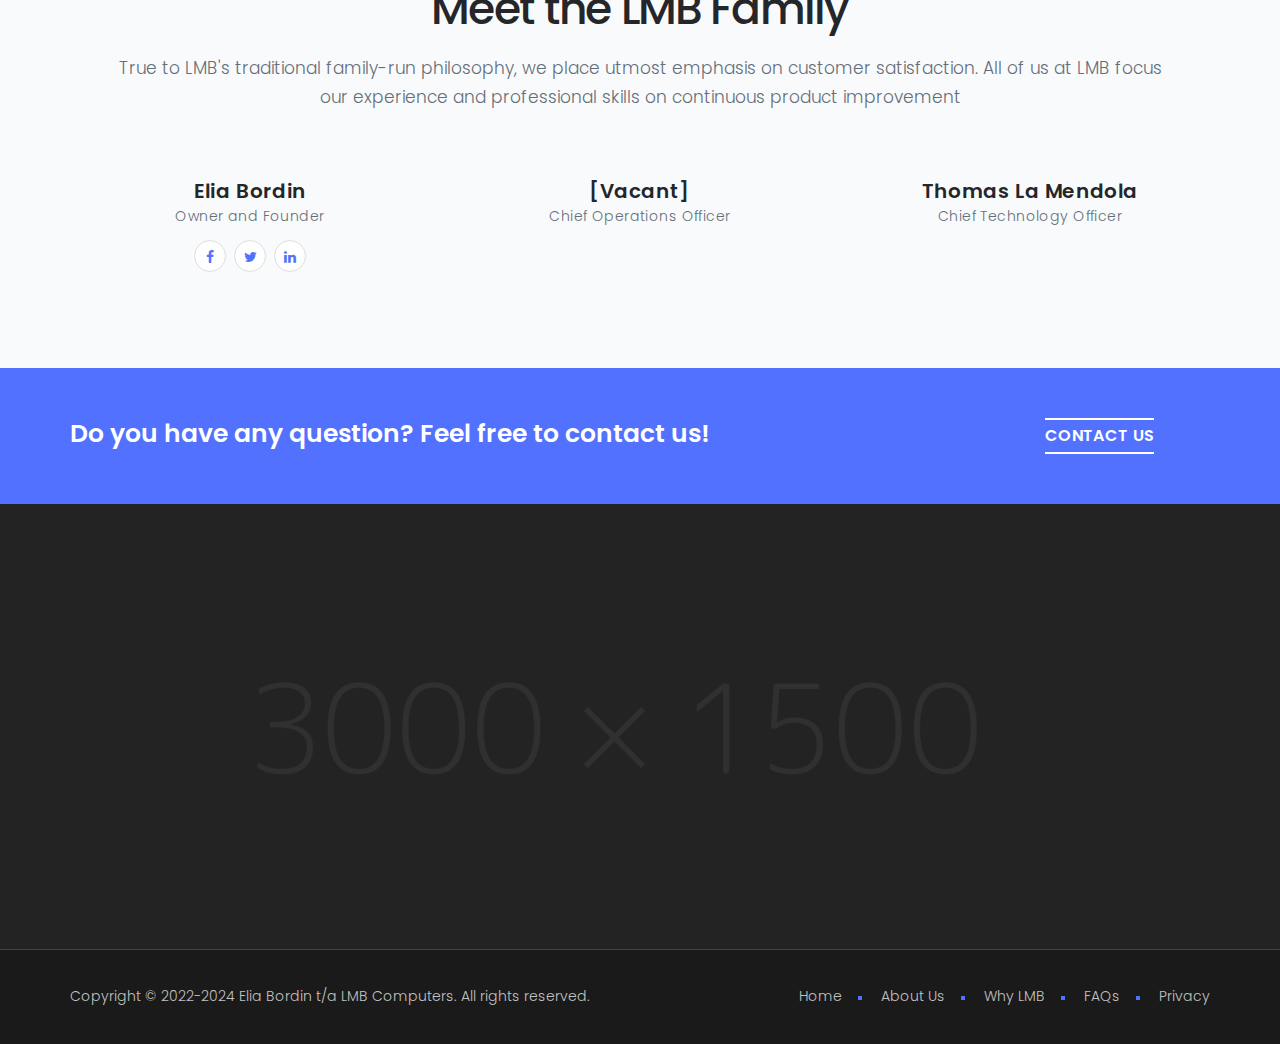
<file: about-us.html>
<!DOCTYPE html>
<!--[if IE 8]> <html lang="en" class="ie8"> <![endif]-->
<!--[if !IE]><!-->
<html lang="en">
<!--<![endif]-->

<head>
    <meta charset="utf-8">
    <title>About Us | LMB Computers</title>
    <meta name="viewport" content="width=device-width, initial-scale=1, maximum-scale=1">
    <meta name="description" content="LMB Computers - South African Computer Manufacturers">
    <meta name="author" content="LMB Computers">
    <link rel="shortcut icon" href="images/favicon.png" />

    <!-- HTML5 shim, for IE6-8 support of HTML5 elements -->
    <!--[if lt IE 9]>
          <script src="http://html5shim.googlecode.com/svn/trunk/html5.js"></script>
        <![endif]-->

    <!-- The styles -->
    <link rel="stylesheet" href="css/bootstrap.min.css" />
    <link href="css/font-awesome.min.css" rel="stylesheet" type="text/css">
    <link href="css/icon-styles.css" rel="stylesheet" type="text/css">
    <link href="css/animate.css" rel="stylesheet" type="text/css">
    <link href="css/owl.carousel.css" rel="stylesheet" type="text/css">
    <link href="css/venobox.css" rel="stylesheet" type="text/css">
    <link rel="stylesheet" href="css/styles.css" />

<body>

    <div id="preloader">
        <img src="images/loader.gif" alt="" />
    </div>

    <!--  HEADER -->

    <header class="main-header clearfix">

        <section class="header-wrapper navgiation-wrapper">

            <div class="repair-header-top">
                <div class="container">
                    <div class="row">
                        <div class="col-md-3 col-sm-12 repair-col-logo">
                            <div class="repair-logo">
                                <a href="index.html">
                                    <img src="images/logo.png" alt="Logo" width="156">
                                </a>
                            </div><!-- end .repair-logo  -->
                        </div><!-- end .col-md-3  -->
                        <div class="col-md-7 hidden-sm hidden-xs">

                            <div class="row">

                                <div class="col-md-6">
                                    <div class="repair-icon-box">
                                        <div class="icon-container">
                                           <i class="icon icon-basic-smartphone"></i>
                                        </div>
                                        <div class="text">
                                            <span class="head-heading">WhatsApp Us</span>
                                            <span class="head-content">061 537 9962</span>
                                        </div>
                                    </div><!-- end .repair-icon-box  -->
                                </div><!-- end .col-md-4  -->

                                <div class="col-md-6">
                                    <div class="repair-icon-box">
                                        <div class="icon-container">
                                           <i class="icon icon-basic-clock"></i>
                                        </div>
                                        <div class="text">
                                            <span class="head-heading">Monday to Friday</span>
                                            <span class="head-content">09:00 - 17:00</span>
                                        </div>
                                    </div><!-- end .repair-icon-box  -->
                                </div> <!-- end .col-md-4  -->
                            </div> <!-- end .row  -->

                        </div>

                        <div class="col-md-2 hidden-sm hidden-xs">
                            <div class="btn-quote">
                                <a class="btn-request_quote" href="support-centre.html">SUPPORT CENTRE</a>
                            </div><!-- end .btn-quote  -->
                        </div><!-- end .col-md-2  -->

                    </div><!-- end .row  -->
                </div><!-- end .container  -->
            </div><!-- end .repair-header-top  -->

            <div class="navbar navbar-default">
                <div class="container clearfix">
                    <div class="navbar-collapse collapse pull-left">
                        <ul class="nav navbar-nav">
                            <li class="drop">
                                <a href="index.html" title="Home">Home</a>
                                <!-- <ul class="drop-down">
                                    <li><a href="index.html" title="Home Layout 01">Home Layout 1</a></li>
                                    <li><a href="home-2.html" title="Home Layout 02">Home Layout 2</a></li>
                                    <li><a href="home-3.html" title="Home Layout 03">Home Layout 3</a></li>
                                </ul> -->
                            </li>
                            <li><a href="about-us.html" title="About Us" class="link-active">About Us</a></li>
                            <li><a href="why-lmb.html" title="Why LMB">Why LMB</a></li>
                            <li class="drop">
                                <a href="https://lmbshop.co.za/shop/?orderby=date" title="Shop">Shop</a>
                                <ul class="drop-down">
                                    <li><a href="https://lmbshop.co.za/shop/?orderby=date" title="Visit Our Store">LMB Shop</a></li>
                                    <li><a href="https://forms.zohopublic.com/lmbcomputers/form/NewCustomerRequest/formperma/XU8OeQjr0MOYT7LzgtZ4B6OgTfv0MhKG5Y1oGFisg88" title="Request a Custom Build Quote" target="_blank">Custom Request</a></li>
                                    <li><a href="https://forms.zohopublic.com/lmbcomputers/form/LMBComputersBusinessRequest/formperma/L1XLbQCeWKccUySKY2aQjopoQdFSq_iWiS-rK_7kM1o" title="Request a Custom Build Quote" target="_blank">Business Request</a></li>
                                </ul>
                            </li>
                            <li><a href="faqs.html" title="Frequently Asked Questions">FAQs</a></li>
                            <li class="hidden-lg hidden-md"><a href="support-centre.html" title="Support Centre">Support Centre</a></li>
                            <!-- <li><a href="service.html" title="Services">Services</a></li> -->
                        </ul> <!-- end .nav .navbar-nav  -->
                    </div>
                    <div class="navbar-header pull-right">
                        <button type="button" class="navbar-toggle" data-toggle="collapse"
                            data-target=".navbar-collapse">
                            <span class="icon-bar"></span>
                            <span class="icon-bar"></span>
                            <span class="icon-bar"></span>
                        </button>
                        <!-- <div class="social-icons hidden-sm hidden-xs">
                            <a href="#">
                                <i class="fa fa-facebook"></i>
                            </a>
                            <a href="#">
                                <i class="fa fa-twitter"></i>
                            </a>
                        </div> -->
                        <!-- end .social-icons  -->
                    </div>
                </div> <!-- end .container  -->
            </div> <!-- end .navbar .navbar-default  -->

        </section>


    </header> <!-- end main-header  -->

    <!--  PAGE HEADING -->

    <section class="page-header" style="background-attachment: inherit; background-image: url(images/about-us.jpg);">

        <div class="container">

            <div class="row">

                <div class="col-sm-12 text-center">

                    <h3>
                        About Us
                    </h3>

                    <p class="page-breadcrumb">
                        <a href="index.html">Home</a> / About Us
                    </p>


                </div>

            </div> <!-- end .row  -->

        </div> <!-- end .container  -->

    </section> <!-- end .page-header  -->

    <!--  ABOUT SECTION 2 -->

    <section class="section-content-block about-section2">

        <div class="container wow fadeInUp">

            <div class="row section-heading-wrapper">
                <div class="col-md-12 col-sm-12 text-center">
                    <h2 class="section-heading">The LMB Story</h2>
                </div> <!-- end .col-sm-10  -->
            </div> <!--  end .row  -->

            <div class="row">
                <div class="col-md-12 wow fadeInUp margin-top-40">
                    <div class="row">
                        <div class="col-md-6 text-right">
                            <h3 class="sub-heading">Who we are</h3>
                            LMB Computers (LMB for short) was founded in February 2019 by a family passionate for all
                            things ICT, as we decided to put to good use our extensive IT expertise. While our business
                            is still quite young and thus fully family-run to this day, we at LMB distinguish ourselves
                            from the competition for the ever-greater quality of our hand-assembled products. Learn more
                            about why you should also be choosing LMB's innovative offering <a
                                href="why-lmb.html">here</a>.
                        </div>
                        <div class="col-md-6 text-left">
                            <h3 class="sub-heading">Why choose us</h3>
                            Our ethical family principles are reflected in the great care we put in the manufacturing of
                            long-lasting and reliable computers, as well as the sheer dedication we place on
                            professional aftersales services for all our customers.
                        </div>
                    </div>
                </div>
            </div> <!--  end .row  -->


        </div> <!--  end .container  -->

    </section> <!--  end .about-section -->


    <!-- CLIENT LOGO SECTION  -->

    <section class="section-content-block section-client-logo">

        <div class="container">

            <div class="row section-heading-wrapper">
                <div class="col-md-12 col-sm-12 text-center">
                    <h2 class="section-heading">Brands We Work With</h2>
                    <p class="section-subheading">
                        In our continuous stride for excellence, LMB Computers only partners with suppliers of the highest quality,
                        brand-new electronic components, and award-winning providers of world-renowned software solutions
                    </p>
                </div> <!-- end .col-sm-10  -->
            </div> <!--  end .row  -->

            <div class="row">

                <div class="logo-items logo-layout-1 text-center">

                    <div class="logo">

                        <img src="images/logo_1.png" alt="" />

                    </div>

                    <div class="logo">

                        <img src="images/logo_2.png" alt="" />

                    </div>

                    <div class="logo">

                        <img src="images/logo_3.png" alt="" />

                    </div>

                    <div class="logo">

                        <img src="images/logo_4.png" alt="" />

                    </div>

                    <div class="logo">

                        <img src="images/logo_5.png" alt="" />

                    </div>

                    <div class="logo">

                        <img src="images/logo_6.png" alt="" />

                    </div>

                    <div class="logo">

                        <img src="images/logo_7.png" alt="" />

                    </div>

                    <div class="logo">

                        <img src="images/logo_8.png" alt="" />

                    </div>

                    <div class="logo">

                        <img src="images/logo_9.png" alt="" />

                    </div>

                    <div class="logo">

                        <img src="images/logo_10.png" alt="" />

                    </div>

                    <div class="logo">

                        <img src="images/logo_11.png" alt="" />

                    </div>

                    <div class="logo">

                        <img src="images/logo_12.png" alt="" />

                    </div>

                    <div class="logo">

                        <img src="images/logo_13.png" alt="" />

                    </div>

                    <div class="logo">

                        <img src="images/logo_14.png" alt="" />

                    </div>

                    <div class="logo">

                        <img src="images/logo_15.png" alt="" />

                    </div>

                    <div class="logo">

                        <img src="images/logo_16.png" alt="" />

                    </div>

                    <div class="logo">

                        <img src="images/logo_17.png" alt="" />

                    </div>

                    <div class="logo">

                        <img src="images/logo_18.png" alt="" />

                    </div>

                    <div class="logo">

                        <img src="images/logo_19.png" alt="" />

                    </div>

                    <div class="logo">

                        <img src="images/logo_20.png" alt="" />

                    </div>

                    <div class="logo">

                        <img src="images/logo_21.png" alt="" />

                    </div>

                    <div class="logo">

                        <img src="images/logo_22.png" alt="" />

                    </div>

                    <div class="logo">

                        <img src="images/logo_23.png" alt="" />

                    </div>


                </div> <!-- end .testimonial-container  -->

            </div> <!-- end row  -->

        </div> <!-- end .container  -->

    </section> <!--  end .section-client-logo -->

        <!-- TEAM SECTION 2 -->

        <section class="section-content-block section-our-team section-secondary-bg">

            <div class="container">

                <div class="row section-heading-wrapper">
                    <div class="col-md-12 col-sm-12 text-center">
                        <h2 class="section-heading">Meet the LMB Family</h2>
                        <p class="section-subheading">
                            True to LMB's traditional family-run philosophy, we place utmost emphasis on customer satisfaction. All of us at LMB focus our experience and professional skills on continuous product improvement
                        </p>
                    </div> <!-- end .col-sm-12  -->
                </div> <!--  end .row  -->

                <div class="row">

                    <div class="col-lg-4 col-md-4 col-sm-6 col-xs-12">

                        <div class="team-layout-1 text-center xs-margin">

                            <!--<figure class="team-member">
                                <img src="images/team_1.jpeg" alt="" />
                            </figure>--> <!-- end. team-member  -->
                            <h3>Elia Bordin</h3>
                            <h4>Owner and Founder</h4>

                            <div class="team-social-share clearfix">

                                <a class="fa fa-facebook rectangle" href="https://www.facebook.com/people/Elia-Bordin/100009503054551/" title="Facebook" target="_blank"></a>
                                <a class="fa fa-twitter rectangle" href="https://twitter.com/BordinCo" title="Twitter" target="_blank"></a>
                                <a class="fa fa-linkedin rectangle" href="https://linkedin.com/in/elia-bordin-99632b177" title="Linkedin" target="_blank"></a>

                            </div> <!-- end .team-social-share  -->

                        </div> <!--  end .team-layout-1 -->

                    </div> <!--  end .col-md-3 col-sm-6  -->

                    <div class="col-lg-4 col-md-4 col-sm-6 col-xs-12">

                        <div class="team-layout-1 text-center xs-margin">

                            <!--<figure class="team-member">
                                <img src="images/team_6.jpg" alt="" />
                            </figure>--> <!-- end. team-member  -->
                            <h3>[Vacant]</h3>
                            <h4>Chief Operations Officer</h4>

                        </div> <!--  end .team-layout-1 -->

                    </div> <!--  end .col-md-3 col-sm-6  -->

                    <div class="col-lg-4 col-md-4 col-sm-6 col-xs-12">

                        <div class="team-layout-1 text-center xs-margin">

                            <!--<figure class="team-member">
                                <img src="images/team_6.jpg" alt="" />
                            </figure>--> <!-- end. team-member  -->
                            <h3>Thomas La Mendola</h3>
                            <h4>Chief Technology Officer</h4>

                        </div> <!--  end .team-layout-1 -->

                    </div> <!--  end .col-md-3 col-sm-6  -->

                </div> <!-- end .row  -->

            </div> <!-- end .container  -->

        </section> <!--  end .section-our-team -->

                <!--  CTA SECTION  -->

                <section class="cta-section-3">

                    <div class="container">
        
                        <div class="row">
        
                            <div class="col-md-10 col-sm-12">
                                <h2>Do you have any question? Feel free to contact us!</h2>
                            </div>
            
                            <div class="col-md-2 col-sm-12">
                                <a href="support-centre.html" class="btn" title="Support Centre"> CONTACT US </a>
                            </div>
        
                        </div>  
        
                    </div>
        
                </section> <!-- end .cta-section-3  -->

    <!-- FOOTER  -->

    <footer>
        <!-- FOOTER WIDGET AREA -->

        <section class="section-content-block footer-widget-area-bg">
            <div class="container wow fadeInUp">
                <div class="row">

                    <div class="col-md-6 col-sm-6">
                        <div class="footer-widget-area">
                            <div class="footer-logo">
                                <img src="images/logo-footer.png" alt="Logo" width="156">
                            </div>
                            <div class="contact-info divider-line">
                                <p>LMB is a family-run ICT business specialising in the manufacture of desktop computers.
                                    We pride ourselves on providing the best quality of internal components available in South Africa
                                    and on taking great care in our computer hand assembly process.</p>
                            </div>
                            <div class="contact-info">
                                <div class="contact-details">
                                    <div class="social-icons">
                                        <a href="https://www.facebook.com/people/LMB-Computers/100092395838934/" target="_blank">
                                            <i class="fa fa-facebook"></i>
                                        </a>
                                        <a href="https://www.instagram.com/lmbcomputers/" target="_blank">
                                            <i class="fa fa-instagram"></i>
                                        </a>
                                        <a href="https://twitter.com/lmbcomputers" target="_blank">
                                            <i class="fa fa-twitter"></i>
                                        </a>
                                    </div>
                                </div>
                            </div>
                        </div> <!-- end .footer-widget-area  -->
                    </div> <!-- end .col-md-4  -->

                    <div class="col-md-6 col-sm-6">
                        <div class="footer-widget-area">
                            <h3>Info</h3>
                            <div class="contact-info divider-line">
                                <div class="contact-heading better-contact-heading">WhatsApp</div>
                                <div class="contact-details better-contact-details color-primary">
                                    <a href="https://wa.me/message/WUQ46ZQONZT3F1">061 537 9962</a>
                                </div>
                                <div class="contact-heading better-contact-heading">Queries</div>
                                <div class="contact-details better-contact-details color-primary">
                                    <a href="mailto:info@lmbcomputers.co.za">info@lmbcomputers.co.za</a>
                                </div>
                                <div class="contact-heading better-contact-heading">Support</div>
                                <div class="contact-details better-contact-details color-primary">
                                    <a href="mailto:service@lmbcomputers.co.za">service@lmbcomputers.co.za</a>
                                </div>
                            </div>
                            <div class="contact-info">
                                <div class="contact-heading better-contact-heading">Operating hours</div>
                                <div class="contact-details better-contact-details">
                                    Monday to Friday, 09:00 - 17:00
                                </div>
                            </div>
                        </div> <!-- end .footer-widget-area  -->
                    </div> <!-- end .col-md-3  -->

                </div> <!-- end .row  -->
            </div> <!-- end .container  -->
        </section> <!--  end .footer-widget-area-bg -->

        <!--FOOTER CONTENT  -->

        <section class="footer-section">
            <div class="container">
                <div class="row">
                    <div class="col-md-6 col-sm-12">
                        <span>
                            Copyright © 2022-2024 Elia Bordin t/a LMB Computers. All rights reserved.
                        </span>
                    </div> <!-- end .col-md-6  -->
                    <div class="col-md-6 col-sm-12">
                        <div class="footer-nav">
                            <nav>
                                <ul>
                                    <li><a href="index.html" title="Home">Home</a></li>
                                    <li><a href="about-us.html" title="About Us">About Us</a></li>
                                    <li><a href="why-lmb.html" title="Why LMB">Why LMB</a></li>
                                    <li><a href="faqs.html" title="FAQs">FAQs</a></li>
                                    <li><a href="https://lmbshop.co.za/privacy/" title="Our Privacy Policy" target="_blank">Privacy</a></li>
                                </ul>
                            </nav>
                        </div>
                    </div> <!-- end .col-md-6  -->
                </div> <!-- end .row  -->
            </div> <!-- end .container  -->
        </section> <!--  end .footer-area -->

    </footer> <!--  end of footer -->

    <!-- Back To Top Button  -->

    <a id="backTop">Back To Top</a>

    <script src="js/jquery.min.js"></script>
    <script src="js/bootstrap.min.js"></script>
    <script src="js/wow.min.js"></script>
    <script src="js/jquery.backTop.min.js "></script>
    <script src="js/waypoints.min.js"></script>
    <script src="js/waypoints-sticky.min.js"></script>
    <script src="js/owl.carousel.min.js"></script>
    <script src="js/jquery.stellar.min.js"></script>
    <script src="js/jquery.counterup.min.js"></script>
    <script src="js/venobox.min.js"></script>
    <script src="js/custom-scripts.js"></script>

</body>

</html>
</file>
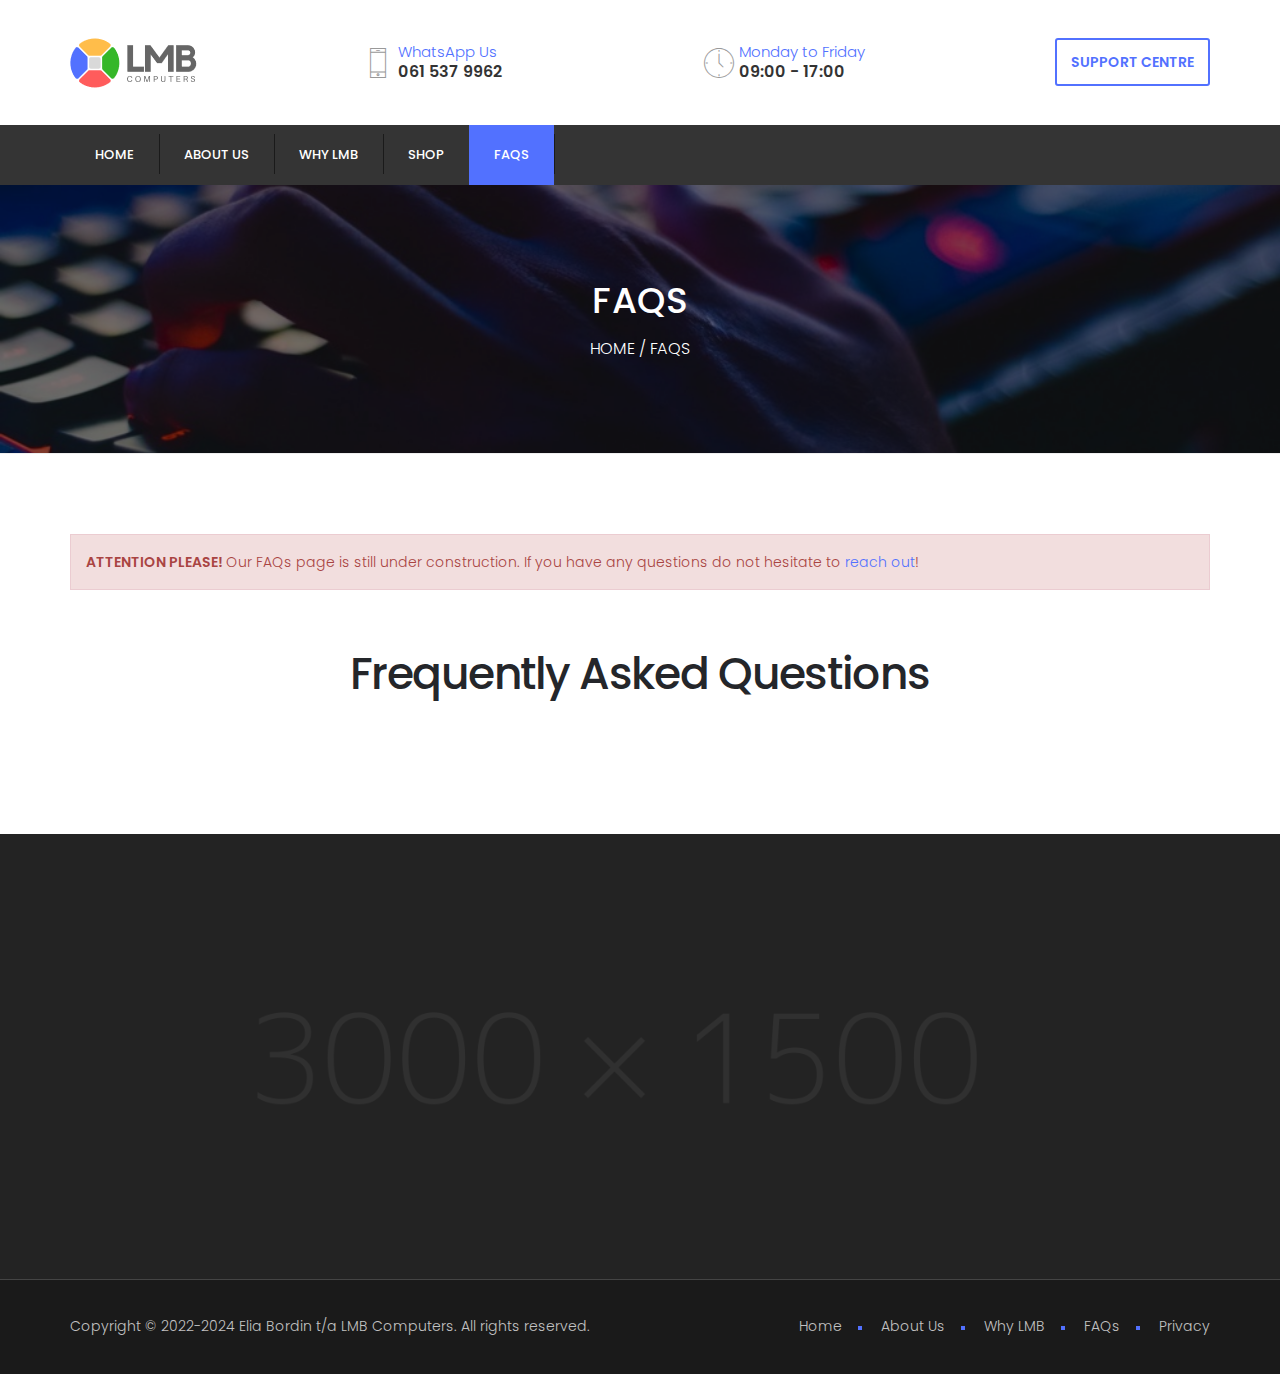
<file: faqs.html>
<!DOCTYPE html>
<!--[if IE 8]> <html lang="en" class="ie8"> <![endif]-->
<!--[if !IE]><!-->
<html lang="en">
<!--<![endif]-->

<head>
    <meta charset="utf-8">
    <title>FAQs | LMB Computers</title>
    <meta name="viewport" content="width=device-width, initial-scale=1, maximum-scale=1">
    <meta name="description" content="LMB Computers - South African Computer Manufacturers">
    <meta name="author" content="LMB Computers">
    <link rel="shortcut icon" href="images/favicon.png" />

    <!-- HTML5 shim, for IE6-8 support of HTML5 elements -->
    <!--[if lt IE 9]>
          <script src="http://html5shim.googlecode.com/svn/trunk/html5.js"></script>
        <![endif]-->

    <!-- The styles -->
    <link rel="stylesheet" href="css/bootstrap.min.css" />
    <link href="css/font-awesome.min.css" rel="stylesheet" type="text/css">
    <link href="css/icon-styles.css" rel="stylesheet" type="text/css">
    <link href="css/animate.css" rel="stylesheet" type="text/css">
    <link href="css/owl.carousel.css" rel="stylesheet" type="text/css">
    <link href="css/venobox.css" rel="stylesheet" type="text/css">
    <link rel="stylesheet" href="css/styles.css" />

<body>

    <div id="preloader">
        <img src="images/loader.gif" alt="" />
    </div>

    <!--  HEADER -->

    <header class="main-header clearfix">

        <section class="header-wrapper navgiation-wrapper">

            <div class="repair-header-top">
                <div class="container">
                    <div class="row">
                        <div class="col-md-3 col-sm-12 repair-col-logo">
                            <div class="repair-logo">
                                <a href="index.html">
                                    <img src="images/logo.png" alt="Logo" width="156">
                                </a>
                            </div><!-- end .repair-logo  -->
                        </div><!-- end .col-md-3  -->
                        <div class="col-md-7 hidden-sm hidden-xs">

                            <div class="row">

                                <div class="col-md-6">
                                    <div class="repair-icon-box">
                                        <div class="icon-container">
                                           <i class="icon icon-basic-smartphone"></i>
                                        </div>
                                        <div class="text">
                                            <span class="head-heading">WhatsApp Us</span>
                                            <span class="head-content">061 537 9962</span>
                                        </div>
                                    </div><!-- end .repair-icon-box  -->
                                </div><!-- end .col-md-4  -->

                                <div class="col-md-6">
                                    <div class="repair-icon-box">
                                        <div class="icon-container">
                                           <i class="icon icon-basic-clock"></i>
                                        </div>
                                        <div class="text">
                                            <span class="head-heading">Monday to Friday</span>
                                            <span class="head-content">09:00 - 17:00</span>
                                        </div>
                                    </div><!-- end .repair-icon-box  -->
                                </div> <!-- end .col-md-4  -->
                            </div> <!-- end .row  -->

                        </div>

                        <div class="col-md-2 hidden-sm hidden-xs">
                            <div class="btn-quote">
                                <a class="btn-request_quote" href="support-centre.html">SUPPORT CENTRE</a>
                            </div><!-- end .btn-quote  -->
                        </div><!-- end .col-md-2  -->

                    </div><!-- end .row  -->
                </div><!-- end .container  -->
            </div><!-- end .repair-header-top  -->



            <div class="navbar navbar-default">
                <div class="container clearfix">
                    <div class="navbar-collapse collapse pull-left">
                        <ul class="nav navbar-nav">
                            <li class="drop">
                                <a href="index.html" title="Home">Home</a>
                                <!-- <ul class="drop-down">
                                    <li><a href="index.html" title="Home Layout 01">Home Layout 1</a></li>
                                    <li><a href="home-2.html" title="Home Layout 02">Home Layout 2</a></li>
                                    <li><a href="home-3.html" title="Home Layout 03">Home Layout 3</a></li>
                                </ul> -->
                            </li>
                            <li><a href="about-us.html" title="About Us">About Us</a></li>
                            <li><a href="why-lmb.html" title="Why LMB">Why LMB</a></li>
                            <li class="drop">
                                <a href="https://lmbshop.co.za/shop/?orderby=date" title="Shop">Shop</a>
                                <ul class="drop-down">
                                    <li><a href="https://lmbshop.co.za/shop/?orderby=date" title="Visit Our Store">LMB Shop</a></li>
                                    <li><a href="https://forms.zohopublic.com/lmbcomputers/form/NewCustomerRequest/formperma/XU8OeQjr0MOYT7LzgtZ4B6OgTfv0MhKG5Y1oGFisg88" title="Request a Custom Build Quote" target="_blank">Custom Request</a></li>
                                    <li><a href="https://forms.zohopublic.com/lmbcomputers/form/LMBComputersBusinessRequest/formperma/L1XLbQCeWKccUySKY2aQjopoQdFSq_iWiS-rK_7kM1o" title="Request a Custom Build Quote" target="_blank">Business Request</a></li>
                                </ul>
                            </li>
                            <li><a href="faqs.html" title="FAQs" class="link-active">FAQs</a></li>
                            <li class="hidden-lg hidden-md"><a href="support-centre.html" title="Support Centre">Support Centre</a></li>
                            <!-- <li><a href="service.html" title="Services">Services</a></li> -->
                        </ul> <!-- end .nav .navbar-nav  -->
                    </div>
                    <div class="navbar-header pull-right">
                        <button type="button" class="navbar-toggle" data-toggle="collapse"
                            data-target=".navbar-collapse">
                            <span class="icon-bar"></span>
                            <span class="icon-bar"></span>
                            <span class="icon-bar"></span>
                        </button>
                        <!-- <div class="social-icons hidden-sm hidden-xs">
                            <a href="#">
                                <i class="fa fa-facebook"></i>
                            </a>
                            <a href="#">
                                <i class="fa fa-twitter"></i>
                            </a>
                        </div> -->
                        <!-- end .social-icons  -->
                    </div>
                </div> <!-- end .container  -->
            </div> <!-- end .navbar .navbar-default  -->

        </section>


    </header> <!-- end main-header  -->

    <!--  PAGE HEADING -->

    <section class="page-header" style="background-attachment: inherit; background-image: url(images/faqs.jpg);">

        <div class="container">

            <div class="row">

                <div class="col-sm-12 text-center">

                    <h3>
                        FAQs
                    </h3>

                    <p class="page-breadcrumb">
                        <a href="index.html">Home</a> / FAQs
                    </p>


                </div>

            </div> <!-- end .row  -->

        </div> <!-- end .container  -->

    </section> <!-- end .page-header  -->

    <!--  ABOUT SECTION 2 -->

    <section class="section-content-block about-section2">

        <div class="row">
            <div class="col-md-12 wow fadeInUp margin-bottom-40">
                <div class="container clearfix">
                    <div class="alert alert-danger">
                        <strong>ATTENTION PLEASE!</strong> Our FAQs page is still under construction. If you have any questions do not hesitate to <a href="support-centre.html" class="href">reach out</a>!
                    </div>
                </div>
            </div>
        </div>

        <div class="container wow fadeInUp">

            <div class="row section-heading-wrapper">
                <div class="col-md-12 col-sm-12 text-center">
                    <h2 class="section-heading">Frequently Asked Questions</h2>
                </div> <!-- end .col-sm-10  -->
            </div> <!--  end .row  -->

            <!-- <div class="row">
                <div class="col-md-12 wow fadeInUp margin-top-40">
                    <div class="row">
                        <h3>Test Question</h3>
                        <p>Test Answer</p>
                    </div>
                </div>
            </div>  -->


        </div> <!--  end .container  -->

    </section> <!--  end .about-section -->

    <!-- FOOTER  -->

    <footer>
        <!-- FOOTER WIDGET AREA -->

        <section class="section-content-block footer-widget-area-bg">
            <div class="container wow fadeInUp">
                <div class="row">

                    <div class="col-md-6 col-sm-6">
                        <div class="footer-widget-area">
                            <div class="footer-logo">
                                <img src="images/logo-footer.png" alt="Logo" width="156">
                            </div>
                            <div class="contact-info divider-line">
                                <p>LMB is a family-run ICT business specialising in the manufacture of desktop computers.
                                    We pride ourselves on providing the best quality of internal components available in South Africa
                                    and on taking great care in our computer hand assembly process.</p>
                            </div>
                            <div class="contact-info">
                                <div class="contact-details">
                                    <div class="social-icons">
                                        <a href="https://www.facebook.com/people/LMB-Computers/100092395838934/" target="_blank">
                                            <i class="fa fa-facebook"></i>
                                        </a>
                                        <a href="https://www.instagram.com/lmbcomputers/" target="_blank">
                                            <i class="fa fa-instagram"></i>
                                        </a>
                                        <a href="https://twitter.com/lmbcomputers" target="_blank">
                                            <i class="fa fa-twitter"></i>
                                        </a>
                                    </div>
                                </div>
                            </div>
                        </div> <!-- end .footer-widget-area  -->
                    </div> <!-- end .col-md-4  -->

                    <div class="col-md-6 col-sm-6">
                        <div class="footer-widget-area">
                            <h3>Info</h3>
                            <div class="contact-info divider-line">
                                <div class="contact-heading better-contact-heading">WhatsApp</div>
                                <div class="contact-details better-contact-details color-primary">
                                    <a href="https://wa.me/message/WUQ46ZQONZT3F1">061 537 9962</a>
                                </div>
                                <div class="contact-heading better-contact-heading">Queries</div>
                                <div class="contact-details better-contact-details color-primary">
                                    <a href="mailto:info@lmbcomputers.co.za">info@lmbcomputers.co.za</a>
                                </div>
                                <div class="contact-heading better-contact-heading">Support</div>
                                <div class="contact-details better-contact-details color-primary">
                                    <a href="mailto:service@lmbcomputers.co.za">service@lmbcomputers.co.za</a>
                                </div>
                            </div>
                            <div class="contact-info">
                                <div class="contact-heading better-contact-heading">Operating hours</div>
                                <div class="contact-details better-contact-details">
                                    Monday to Friday, 09:00 - 17:00
                                </div>
                            </div>
                        </div> <!-- end .footer-widget-area  -->
                    </div> <!-- end .col-md-3  -->

                </div> <!-- end .row  -->
            </div> <!-- end .container  -->
        </section> <!--  end .footer-widget-area-bg -->

        <!--FOOTER CONTENT  -->

        <section class="footer-section">
            <div class="container">
                <div class="row">
                    <div class="col-md-6 col-sm-12">
                        <span>
                            Copyright © 2022-2024 Elia Bordin t/a LMB Computers. All rights reserved.
                        </span>
                    </div> <!-- end .col-md-6  -->
                    <div class="col-md-6 col-sm-12">
                        <div class="footer-nav">
                            <nav>
                                <ul>
                                    <li><a href="index.html" title="Home">Home</a></li>
                                    <li><a href="about-us.html" title="About Us">About Us</a></li>
                                    <li><a href="why-lmb.html" title="Why LMB">Why LMB</a></li>
                                    <li><a href="faqs.html" title="FAQs">FAQs</a></li>
                                    <li><a href="https://lmbshop.co.za/privacy/" title="Our Privacy Policy" target="_blank">Privacy</a></li>
                                </ul>
                            </nav>
                        </div>
                    </div> <!-- end .col-md-6  -->
                </div> <!-- end .row  -->
            </div> <!-- end .container  -->
        </section> <!--  end .footer-area -->

    </footer> <!--  end of footer -->

    <!-- Back To Top Button  -->

    <a id="backTop">Back To Top</a>

    <script src="js/jquery.min.js"></script>
    <script src="js/bootstrap.min.js"></script>
    <script src="js/wow.min.js"></script>
    <script src="js/jquery.backTop.min.js "></script>
    <script src="js/waypoints.min.js"></script>
    <script src="js/waypoints-sticky.min.js"></script>
    <script src="js/owl.carousel.min.js"></script>
    <script src="js/jquery.stellar.min.js"></script>
    <script src="js/jquery.counterup.min.js"></script>
    <script src="js/venobox.min.js"></script>
    <script src="js/custom-scripts.js"></script>

</body>

</html>
</file>
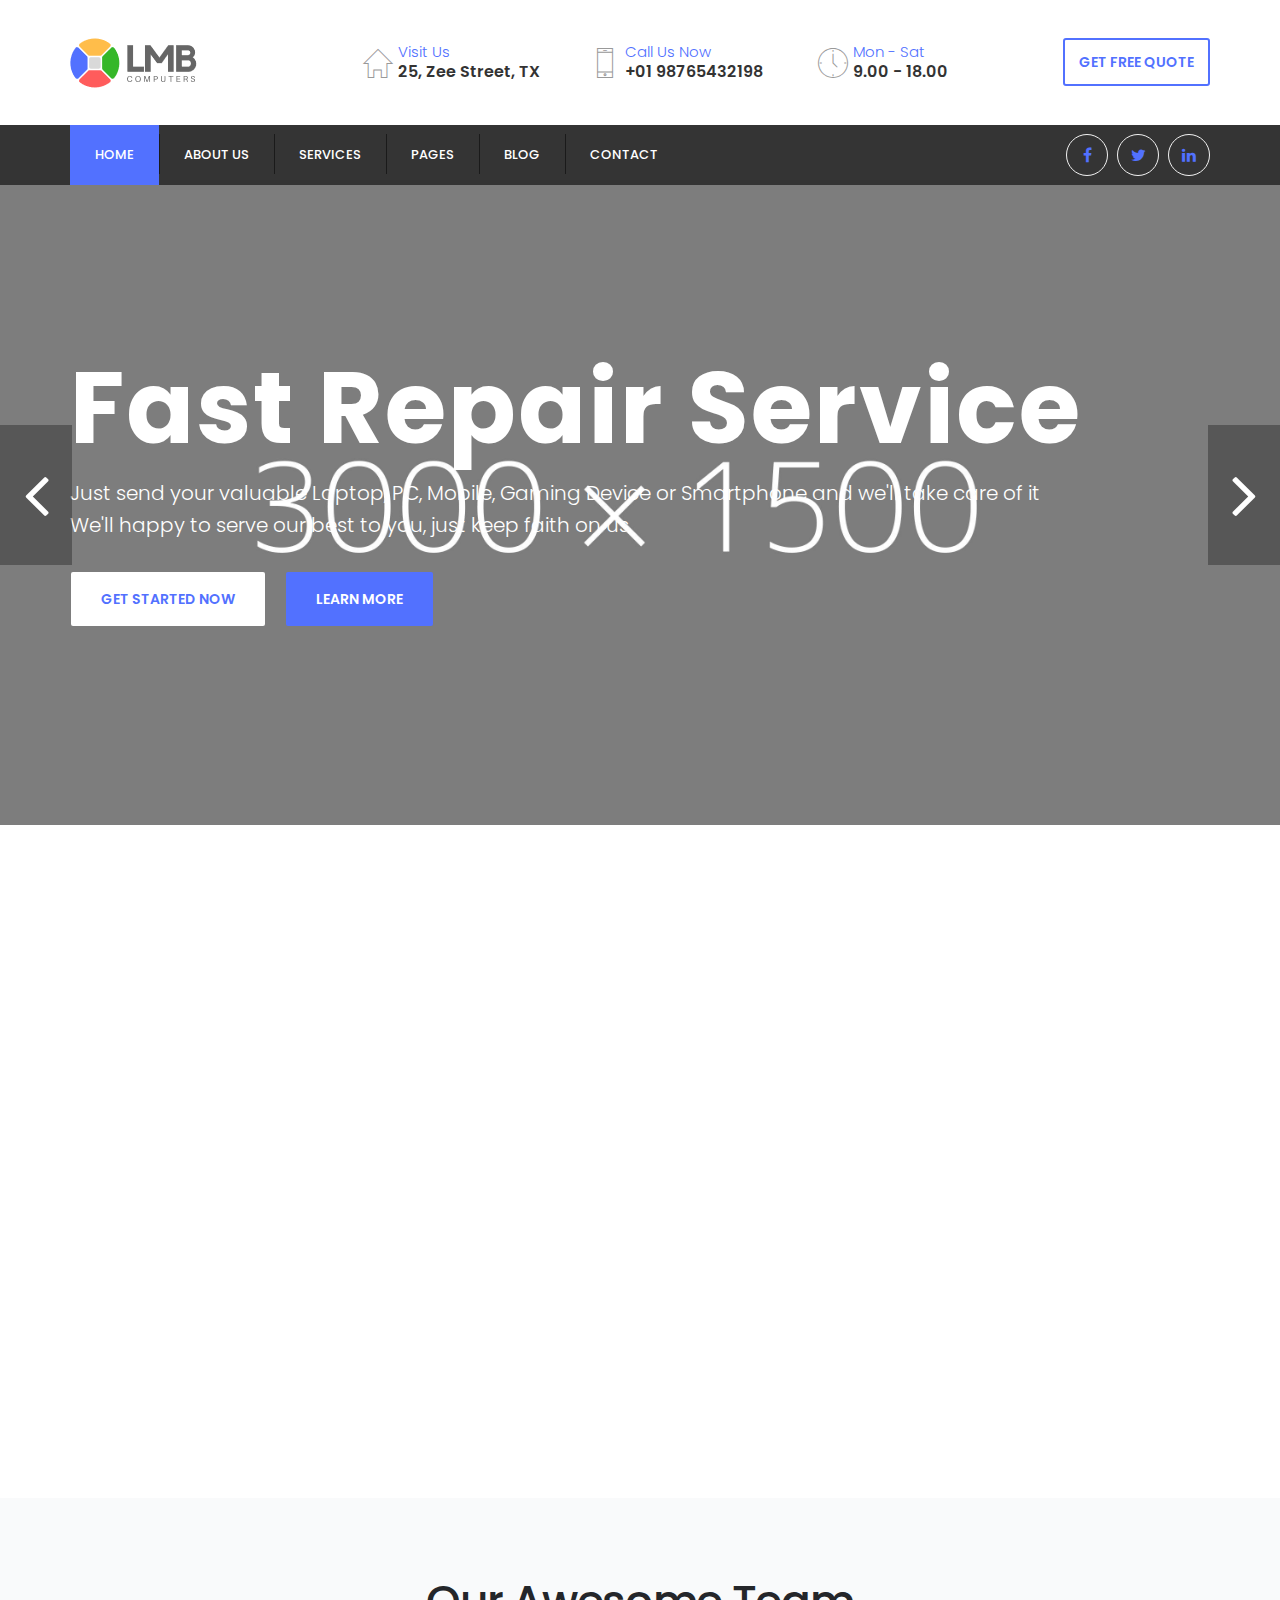
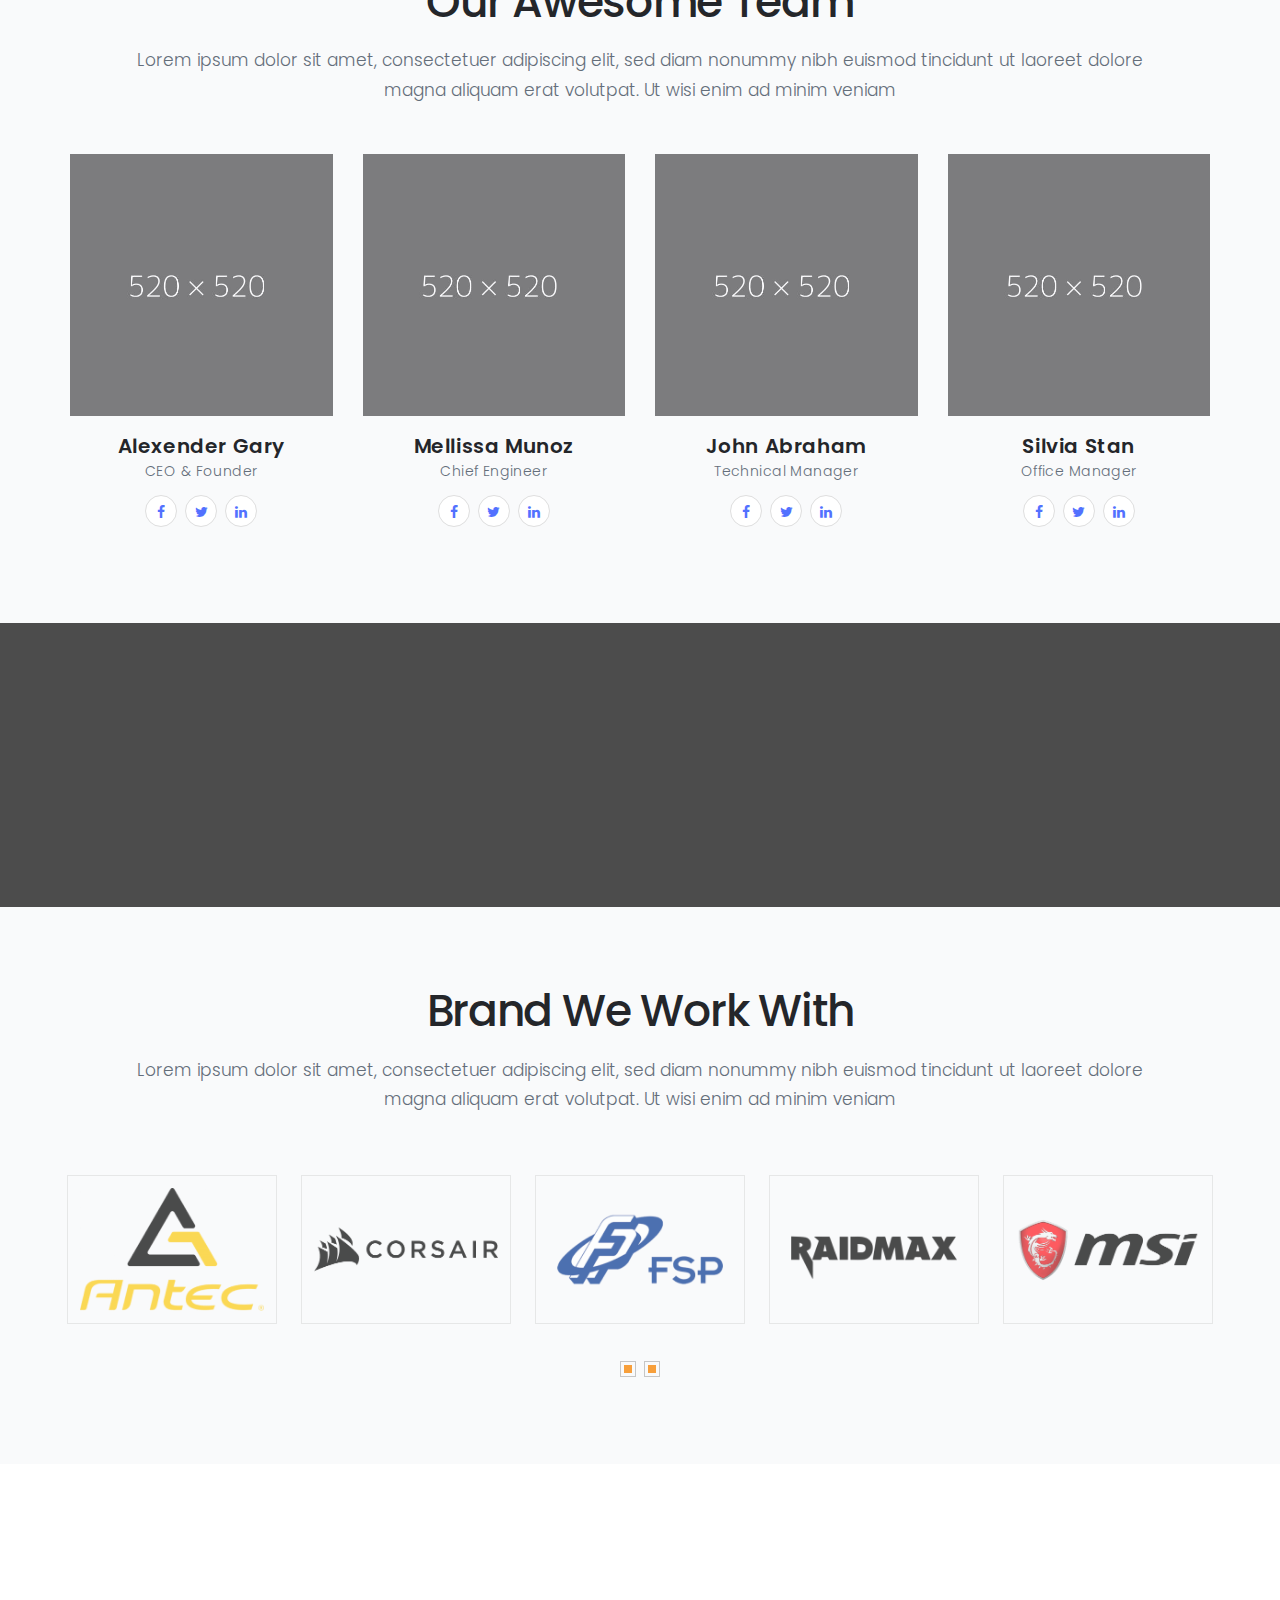
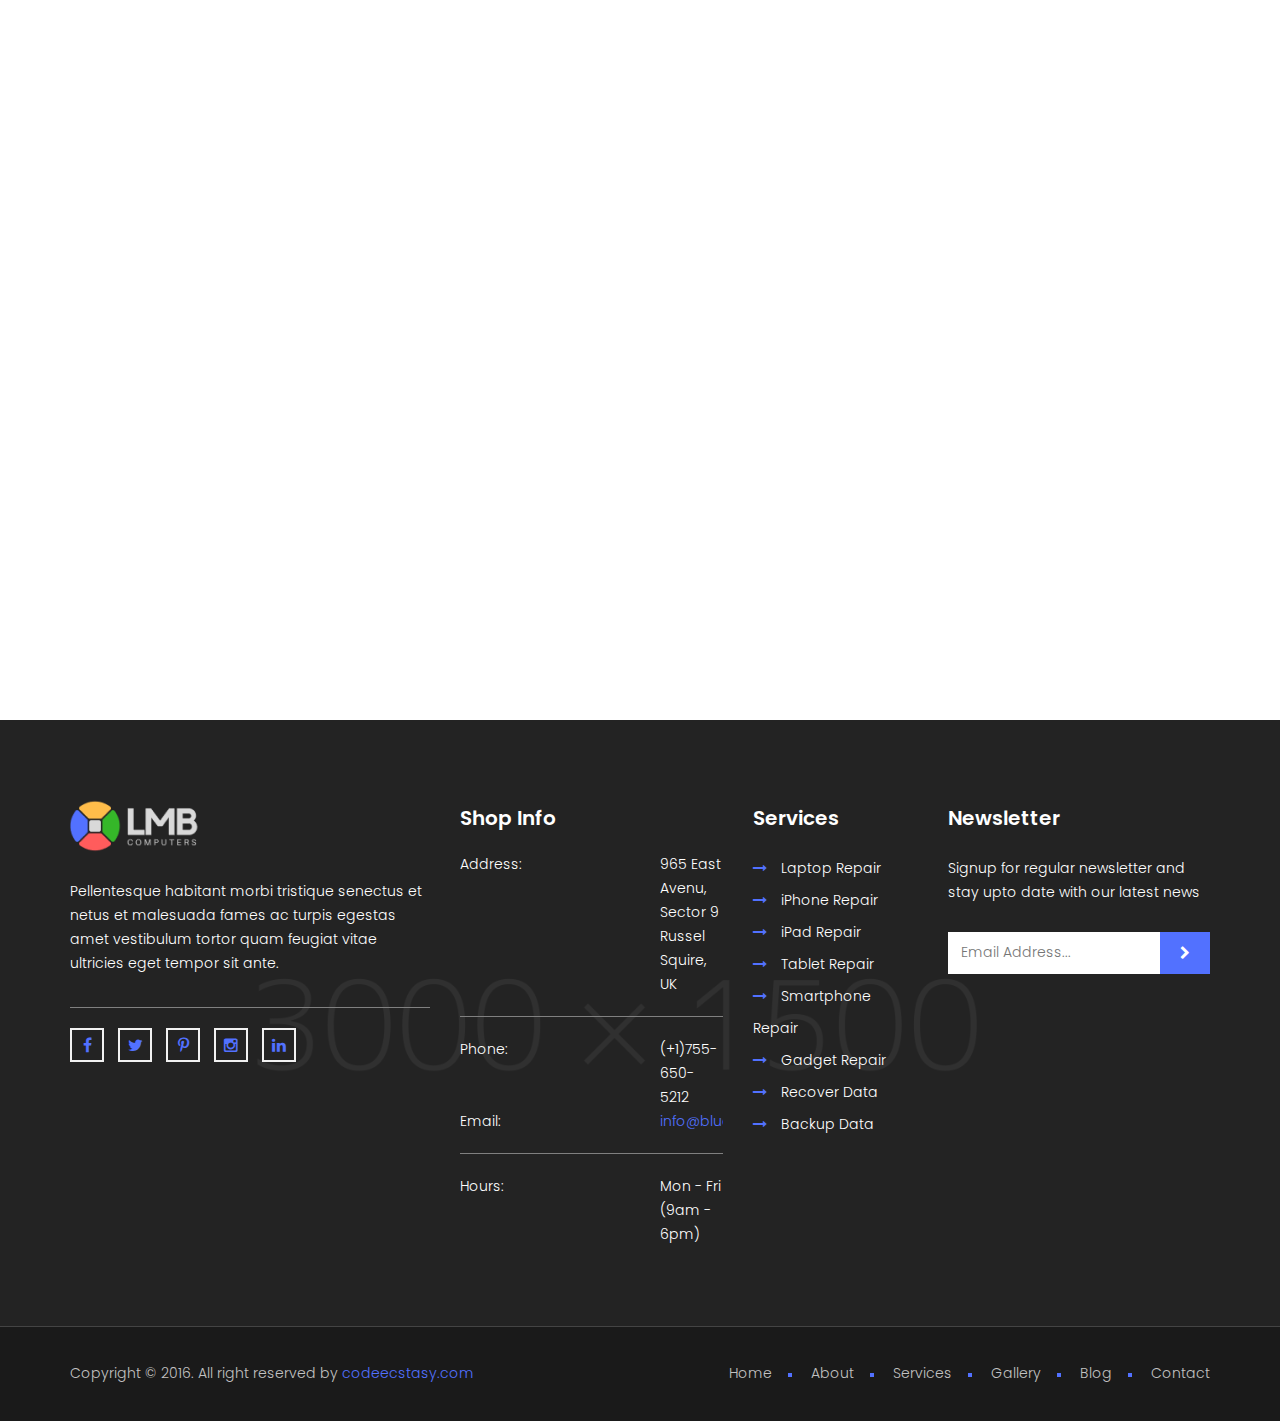
<file: home-3.html>
<!DOCTYPE html>
<!--[if IE 8]> <html lang="en" class="ie8"> <![endif]-->
<!--[if !IE]><!--> <html lang="en"> <!--<![endif]-->

    <head>
        <meta charset="utf-8">
        <title>Restore - Computer, Mobile & Digital Repair Shop HTML5 Template</title>
        <meta name="viewport" content="width=device-width, initial-scale=1, maximum-scale=1">
        <meta name="description" content="Restore - Computer, Mobile & Digital Repair Shop HTML5 Template">
        <meta name="author" content="codeecstasy">
        <link rel="shortcut icon" href="images/favicon.png" />
        
        <!-- HTML5 shim, for IE6-8 support of HTML5 elements -->
        <!--[if lt IE 9]>
          <script src="http://html5shim.googlecode.com/svn/trunk/html5.js"></script>
        <![endif]-->

        <!-- The styles -->
        <link rel="stylesheet" href="css/bootstrap.min.css" />
        <link href="css/font-awesome.min.css" rel="stylesheet" type="text/css" >
        <link href="css/icon-styles.css" rel="stylesheet" type="text/css" >
        <link href="css/animate.css" rel="stylesheet" type="text/css" >
        <link href="css/owl.carousel.css" rel="stylesheet" type="text/css" >
        <link href="css/venobox.css" rel="stylesheet" type="text/css" >
        <link rel="stylesheet" href="css/styles.css" />
        
    <body> 

        <div id="preloader">
            <span class="margin-bottom"><img src="images/loader.gif" alt="" /></span>
        </div>

       <!--  HEADER -->

        <header class="main-header clearfix">
            
            <section class="header-wrapper navgiation-wrapper">
                
                
                <div class="repair-header-top">
                    <div class="container">
                        <div class="row">
                            <div class="col-md-3 col-sm-12 repair-col-logo">
                                <div class="repair-logo">
                                    <a href="#">
                                        <img src="images/logo.png" alt="Logo" width="156">
                                    </a>
                                </div><!-- end .repair-logo  -->
                            </div><!-- end .col-md-3  -->
                            <div class="col-md-7 hidden-sm hidden-xs">
                                
                                    <div class="row">
                                        <div class="col-md-4">
                                            <div class="repair-icon-box">
                                                <div class="icon-container">
                                                   <span class="icon icon-basic-home"></span>
                                                </div>
                                                <div class="text">
                                                    <span class="head-heading">Visit Us</span>
                                                    <span class="head-content">25, Zee Street, TX</span>
                                                </div>
                                            </div><!-- end .repair-icon-box  -->
                                        </div><!-- end .col-md-4  -->
                                        
                                        <div class="col-md-4">
                                            <div class="repair-icon-box">
                                                <div class="icon-container">
                                                   <i class="icon icon-basic-smartphone"></i>
                                                </div>
                                                <div class="text">
                                                    <span class="head-heading">Call Us Now</span>
                                                    <span class="head-content">+01 98765432198</span>
                                                </div>
                                            </div><!-- end .repair-icon-box  -->
                                        </div><!-- end .col-md-4  -->

                                        <div class="col-md-4">
                                            <div class="repair-icon-box">
                                                <div class="icon-container">
                                                   <i class="icon icon-basic-clock"></i>
                                                </div>
                                                <div class="text">
                                                    <span class="head-heading">Mon - Sat</span>
                                                    <span class="head-content">9.00 - 18.00</span>
                                                </div>
                                            </div><!-- end .repair-icon-box  -->
                                        </div> <!-- end .col-md-4  -->
                                    </div> <!-- end .row  -->
                                
                            </div><!-- end .col-md-7  -->
                            
                            <div class="col-md-2 hidden-sm hidden-xs">
                                   <div class="btn-quote">
                                      <a class="btn-request_quote" href="#">GET FREE QUOTE</a>
                                   </div><!-- end .btn-quote  -->
                            </div><!-- end .col-md-2  -->
                            
                        </div><!-- end .row  -->
                    </div><!-- end .container  -->
                </div><!-- end .repair-header-top  -->
                
            
                <div class="navbar navbar-default">			
                    <div class="container clearfix">
                        <div class="navbar-collapse collapse pull-left">
                            <ul class="nav navbar-nav">
                                <li class="drop">
                                    <a href="index.html" title="Home Layout 01" class="link-active">Home</a>
                                    <ul class="drop-down">
                                        <li><a href="index.html" title="Home Layout 01">Home Layout 1</a></li>
                                        <li><a href="home-2.html" title="Home Layout 02">Home Layout 2</a></li>
                                        <li><a href="home-3.html" title="Home Layout 03">Home Layout 3</a></li>
                                    </ul>
                                </li>
								<li><a href="about-us.html" title="About Us">About Us</a></li>
                                <li><a href="service.html" title="Services">Services</a></li>
                                <li class="drop"><a href="#">Pages</a>
                                    <ul class="drop-down">
                                        <li><a href="about-us.html" title="About Us">About Us</a></li>
                                        <li><a href="service.html" title="Services">Services</a></li>
                                        <li class="drop"><a href="#">Gallery</a>
                                             <ul class="drop-down level3">
                                                <li><a href="gallery-1.html">Layout 01</a></li> 
                                                <li><a href="gallery-2.html">Layout 02</a></li> 
                                                <li><a href="gallery-3.html">Layout 03</a></li> 
                                            </ul>
                                        </li>
                                        <li><a href="404.html" title="404 Page">404 Page</a></li> 
                                        <li class="drop"><a href="#">Level 3</a>
                                            <ul class="drop-down level3">
                                                <li><a href="#">Level 3.1</a></li>
                                                <li><a href="#">Level 3.2</a></li>
                                                <li><a href="#">Level 3.3</a></li>
                                            </ul>
                                        </li>
                                    </ul>
                                </li>
                                
                                <li>
                                    <a href="#">Blog</a>
                                    <ul class="drop-down">
                                        <li><a href="blog.html">All Posts</a></li> 
                                        <li><a href="single.html">Single Page</a></li>
                                    </ul>
                                </li>
                                
                                <li><a href="contact.html">Contact</a></li>
                            </ul> <!-- end .nav .navbar-nav  -->
                        </div>
                        <div class="navbar-header pull-right">
                            <button type="button" class="navbar-toggle" data-toggle="collapse" data-target=".navbar-collapse">
                                <span class="icon-bar"></span>
                                <span class="icon-bar"></span>
                                <span class="icon-bar"></span>
                            </button>
                            <div class="social-icons hidden-sm hidden-xs">
                                            <a href="#">
                                            <i class="fa fa-facebook"></i>
                                            </a>
                                            <a href="#">
                                            <i class="fa fa-twitter"></i>
                                            </a>
                                            <a href="#" class="margin-right-0">
                                            <i class="fa fa-linkedin"></i>
                                            </a>
                            </div> <!-- end .social-icons  --> 
                        </div>
                    </div> <!-- end .container  -->
                </div> <!-- end .navbar .navbar-default  --> 
                
            </section>


        </header> <!-- end main-header  -->

        <!--  HOME SLIDER BLOCK  -->
        
        <!-- slider start -->
        <div class="slider-wrap">
            <div id="slider_1" class="owl-carousel owl-theme">
                
                <div class="item">
                    <img src="images/home_1_slider_1.jpg" alt="img">
                    <div class="slider-content">
                        <div class="container">
                            <h2>Fast Repair Service</h2>
                            <p>Just send your valuable Laptop, PC, Mobile, Gaming Device or Smartphone and we'll take care of it</p>
                            <p>We'll happy to serve our best to you, just keep faith on us</p>
                            <a href="#" class="btn btn-slider">GET STARTED NOW</a>
                            <a href="#" class="btn btn-slider-2">LEARN MORE</a>
                        </div><!-- /.slider-content -->
                    </div>
                </div>
                
                <div class="item">
                    <img src="images/home_1_slider_2.jpg" alt="img">
                    <div class="slider-content">
                        <div class="container">
                            <h2>Minimum Cost</h2>
                            <p>Just send your valuable Laptop, PC, Mobile, Gaming Device or Smartphone and we'll take care of it</p>
                            <p>We will happy to serve our best to you, just keep faith on us</p>
                            <a href="#" class="btn btn-slider">GET STARTED NOW</a>
                            <a href="#" class="btn btn-slider-2">LEARN MORE</a>
                        </div><!-- /.slider-content -->
                    </div>
                </div>
                
                
            </div>
        </div>
        <!-- slider end -->
		
		<!--  HOME HIGHLIGHTS SECTION 1 -->

        <section class="section-content-block section-home-highlights">

            <div class="container wow fadeInUp">

                <div class="row section-heading-wrapper">
                    <div class="col-md-12 col-sm-12 text-center">
                        <h2 class="section-heading">Our Awesome Services</h2>
                        <p class="section-subheading">
                            Lorem ipsum dolor sit amet, consectetur adipiscing elit curabitur eu ante non ex lobortis posuere volutpat nec orci morbi facilisis massa lectus volutpat posuere volutpat
                        </p>
                    </div> <!-- end .col-sm-10  -->
                </div> <!--  end .row  -->
				
                <div class="row">

                    <div class="col-lg-3 col-md-3 col-sm-6 col-xs-12">
                        <div class="highlight-block xs-margin text-center margin-bottom-20">
                            <div class="highlight-block-inner">
                                <i class="fa fa-desktop" aria-hidden="true"></i>
                                <h5>Repair Computer </h5>
                                <p>Quisque imperdiet porta imperdiet. Nam venenatis pulvinar quam, et vulputate libero mattis.</p>
                                <a class="bg_1" href="#"> <i class="fa fa-arrow-right"></i></a>
                            </div> <!--  end .main_highlights  -->
                        </div> <!--  end .main_highlights  -->
                    </div> <!--  end .col-md-3  -->

                    <div class="col-lg-3 col-md-3 col-sm-6 col-xs-12">
                        <div class="highlight-block xs-margin text-center margin-bottom-20">
                            <div class="highlight-block-inner">
                                <i class="fa fa-building-o" aria-hidden="true"></i>
                                <h5>Repair Mobile</h5>
                                <p>Quisque imperdiet porta imperdiet. Nam venenatis pulvinar quam, et vulputate libero mattis.</p>
                                <a class="bg_1" href="#"> <i class="fa fa-arrow-right"></i></a>
                            </div> <!--  end .main_highlights  -->
                        </div> <!--  end .main_highlights  -->
                    </div> <!--  end .col-md-3  -->
                    
                    <div class="col-lg-3 col-md-3 col-sm-6 col-xs-12">
                        <div class="highlight-block xs-margin text-center margin-bottom-20">
                            <div class="highlight-block-inner">
                                <i class="fa fa-desktop" aria-hidden="true"></i>
                                <h5>Repair Laptop</h5>
                                <p>Quisque imperdiet porta imperdiet. Nam venenatis pulvinar quam, et vulputate libero mattis.</p>
                                <a class="bg_1" href="#"> <i class="fa fa-arrow-right"></i></a>
                            </div> <!--  end .main_highlights  -->
                        </div> <!--  end .main_highlights  -->
                    </div> <!--  end .col-md-3  -->

                    <div class="col-lg-3 col-md-3 col-sm-6 col-xs-12">
                        <div class="highlight-block xs-margin text-center">
                            <div class="highlight-block-inner">
                                <i class="fa fa-building-o" aria-hidden="true"></i>
                                <h5>Repair Tablet</h5>
                                <p>Quisque imperdiet porta imperdiet. Nam venenatis pulvinar quam, et vulputate libero mattis.</p>
                                <a class="bg_1" href="#"> <i class="fa fa-arrow-right"></i></a>
                            </div> <!--  end .main_highlights  -->
                        </div> <!--  end .main_highlights  -->
                    </div> <!--  end .col-md-3  -->
                    
                </div> <!--  end .row  -->


            </div> <!--  end .container  -->

        </section> <!--  end our-services -->
        
        <!-- TEAM SECTION 2 -->

        <section class="section-content-block section-our-team  section-secondary-bg">

            <div class="container">
                
                <div class="row section-heading-wrapper">
                    <div class="col-md-12 col-sm-12 text-center">
                        <h2 class="section-heading">Our Awesome Team</h2>
                        <p class="section-subheading">
                            Lorem ipsum dolor sit amet, consectetuer adipiscing elit, sed diam nonummy nibh euismod tincidunt ut laoreet dolore magna aliquam erat volutpat. Ut wisi enim ad minim veniam
                        </p>
                    </div> <!-- end .col-sm-10  -->
                </div> <!--  end .row  -->

                <div class="row">

                    <div class="col-lg-3 col-md-3 col-sm-6 col-xs-12">

                        <div class="team-layout-1 text-center xs-margin">       

                            <figure class="team-member">
                                <a href="#" title="Melissa Munoz">
                                    <img src="images/team_6.jpg" alt="" />
                                </a>
                            </figure> <!-- end. team-member  -->
                            <h3>Alexender Gary</h3>                                   
                            <h4>CEO & Founder</h4> 

                            <div class="team-social-share clearfix">

                                <a class="fa fa-facebook rectangle" href="#" title="Facebook"></a>
                                <a class="fa fa-twitter rectangle" href="#" title="Twitter"></a>
                                <a class="fa fa-linkedin rectangle" href="#" title="Linkedin"></a>

                            </div> <!-- end .author-social-box  -->

                        </div> <!--  end articles -->

                    </div> <!--  end .col-md-4 col-sm-12  -->
                    
                    <div class="col-lg-3 col-md-3 col-sm-6 col-xs-12">

                        <div class="team-layout-1 text-center xs-margin">       

                            <figure class="team-member">
                                <a href="#" title="Melissa Munoz">
                                    <img src="images/team_7.jpg" alt="" />
                                </a>
                            </figure> <!-- end. team-member  -->
                            <h3>Mellissa Munoz</h3>                                   
                            <h4>Chief Engineer</h4> 

                            <div class="team-social-share clearfix">

                                <a class="fa fa-facebook rectangle" href="#" title="Facebook"></a>
                                <a class="fa fa-twitter rectangle" href="#" title="Twitter"></a>
                                <a class="fa fa-linkedin rectangle" href="#" title="Linkedin"></a>

                            </div> <!-- end .author-social-box  -->

                        </div> <!--  end articles -->

                    </div> <!--  end .col-md-4 col-sm-12  -->
                    
                    <div class="col-lg-3 col-md-3 col-sm-6 col-xs-12">

                        <div class="team-layout-1 text-center xs-margin">       

                            <figure class="team-member">
                                <a href="#" title="Melissa Munoz">
                                    <img src="images/team_8.jpg" alt="" />
                                </a>
                            </figure> <!-- end. team-member  -->
                            <h3>John Abraham</h3>                                   
                            <h4>Technical Manager</h4> 

                            <div class="team-social-share clearfix">

                                <a class="fa fa-facebook rectangle" href="#" title="Facebook"></a>
                                <a class="fa fa-twitter rectangle" href="#" title="Twitter"></a>
                                <a class="fa fa-linkedin rectangle" href="#" title="Linkedin"></a>

                            </div> <!-- end .author-social-box  -->

                        </div> <!--  end articles -->

                    </div> <!--  end .col-md-4 col-sm-12  -->
                    
                    <div class="col-lg-3 col-md-3 col-sm-6 col-xs-12">

                        <div class="team-layout-1 text-center xs-margin">       

                            <figure class="team-member">
                                <a href="#" title="Melissa Munoz">
                                    <img src="images/team_9.jpg" alt="" />
                                </a>
                            </figure> <!-- end. team-member  -->
                            <h3>Silvia Stan</h3>                                   
                            <h4>Office Manager</h4> 

                            <div class="team-social-share clearfix">

                                <a class="fa fa-facebook rectangle" href="#" title="Facebook"></a>
                                <a class="fa fa-twitter rectangle" href="#" title="Twitter"></a>
                                <a class="fa fa-linkedin rectangle" href="#" title="Linkedin"></a>

                            </div> <!-- end .author-social-box  -->

                        </div> <!--  end articles -->

                    </div> <!--  end .col-md-4 col-sm-12  -->

                </div> <!-- end .row  --> 

            </div> <!-- end .container  -->

        </section> <!--  end .section-our-team -->
        
        <!--  QUOTE CALL SECTION  -->

        <section class="section-content-block quote-call-section">

            <div class="container wow fadeInUp">

                <div class="row">

                   <div class="col-md-12">
                       <div class="quote-call text-center">
                           <h3 class="quote-no"> (1 - 900) - 987 - 5432 </h3>
                           <p class="quote-subheading"> Toll Free Quote Request </p>
                       </div>
                   </div>

                </div> <!-- end .row  -->
                
            </div> <!-- end .container  -->

        </section> <!-- end .quote-call-section  -->
        
        <!-- CLIENT LOGO SECTION  -->

        <section class="section-content-block section-secondary-bg section-client-logo">

            <div class="container">
                
                <div class="row section-heading-wrapper">
                    <div class="col-md-12 col-sm-12 text-center">
                        <h2 class="section-heading">Brand We Work With</h2>
                        <p class="section-subheading">
                            Lorem ipsum dolor sit amet, consectetuer adipiscing elit, sed diam nonummy nibh euismod tincidunt ut laoreet dolore magna aliquam erat volutpat. Ut wisi enim ad minim veniam
                        </p>
                    </div> <!-- end .col-sm-10  -->
                </div> <!--  end .row  -->

                <div class="row">

                    <div class="logo-items logo-layout-1 text-center">

                        <div class="logo">

                            <img src="images/logo_1.png" alt="" />

                        </div>

                        <div class="logo">

                            <img src="images/logo_2.png" alt="" />

                        </div>

                        <div class="logo">

                            <img src="images/logo_3.png" alt="" />

                        </div>

                        <div class="logo">

                            <img src="images/logo_4.png" alt="" />

                        </div>

                        <div class="logo">

                            <img src="images/logo_5.png" alt="" />

                        </div>


                    </div> <!-- end .testimonial-container  -->

                </div> <!-- end row  -->

            </div> <!-- end .container  -->

        </section> <!--  end .section-client-logo -->
		
		<!-- REPAIR GUIDE BLOCK  -->

        <section class="section-content-block">

            <div class="container wow fadeInUp">
                
                <div class="row section-heading-wrapper">
                    <div class="col-md-12 col-sm-12 text-center">
                        <h2 class="section-heading">Free Repair Guide</h2>
                        <p class="section-subheading">
                            Lorem ipsum dolor sit amet, consectetuer adipiscing elit, sed diam nonummy nibh euismod tincidunt ut laoreet dolore magna aliquam erat volutpat. Ut wisi enim ad minim veniam
                        </p>
                    </div> <!-- end .col-sm-10  -->
                </div> <!--  end .row  -->

                <div class="row">
                    <div class="col-sm-4">
                        <div class="repair-latest xs-margin">
                            <div class="repair-latest-thumbnail margin-bottom-40">
                                <a href="#">
                                   <img src="images/pc_01.jpg" alt="">
                                </a>
                            </div>
                            <a class="latest-date" href="#">20 Sep, 2016</a>
                            <h4 class="repair-latest-title">
                               <a href="#">Repair your Samsang when lorem ipsum doller set emit</a>
                            </h4>
                            <div class="repair-latest-details">
                               <a class="author" href="#"><i class="fa fa-pencil-square-o" aria-hidden="true"></i> Jane Smith</a>
                               <a class="comments" href="#"> <i class="fa fa-comments-o" aria-hidden="true"></i> 2 comments</a>
                            </div>
                        </div>
                    </div> <!--  col-sm-4  -->
                    <div class="col-sm-4">
                        <div class="repair-latest xs-margin">
                            <div class="repair-latest-thumbnail margin-bottom-40">
                                <a href="#">
                                   <img src="images/pc_02.jpg" alt="">
                                </a>
                            </div>
                            <a class="latest-date" href="#">25 Oct, 2016</a>
                            <h4 class="repair-latest-title">
                               <a href="#">Repair your MacBook when lorem ipsum doller set emit</a>
                            </h4>
                            <div class="repair-latest-details">
                               <a class="author" href="#"><i class="fa fa-pencil-square-o" aria-hidden="true"></i> Jane Smith</a>
                               <a class="comments" href="#"> <i class="fa fa-comments-o" aria-hidden="true"></i> 2 comments</a>
                            </div>
                        </div>
                    </div> <!--  col-sm-4  -->
                    <div class="col-sm-4">
                        <div class="repair-latest xs-margin">
                            <div class="repair-latest-thumbnail margin-bottom-40">
                                <a href="#">
                                  <img src="images/pc_03.jpg" alt="">
                                </a>
                            </div>
                            <a class="latest-date" href="#">01 Nov, 2016</a>
                            <h4 class="repair-latest-title">
                               <a href="#">Repair your Processor when lorem ipsum doller set emit</a>
                            </h4>
                            <div class="repair-latest-details">
                               <a class="author" href="#"><i class="fa fa-pencil-square-o" aria-hidden="true"></i> Jane Smith</a>
                               <a class="comments" href="#"> <i class="fa fa-comments-o" aria-hidden="true"></i> 2 comments</a>
                            </div>
                        </div>
                    </div> <!--  col-sm-4  -->
                </div> <!--  end .row  -->
                
                <div class="row">
                    <div class="col-sm-12 col-md-4 col-md-offset-4 text-center">
                       <a class="btn btn-load-more" href="#">Load All Guides</a>
                    </div>
                </div>

            </div>

        </section>
        
        <!-- FOOTER  -->
        
       <footer>
        <!-- FOOTER WIDGET AREA -->

            <section class="section-content-block footer-widget-area-bg">
                <div class="container">
                    <div class="row">
                        
                        <div class="col-md-4 col-sm-7">
                            <div class="footer-widget-area">
                                <div class="footer-logo" >
                                   <img src="images/logo-footer.png" alt="Logo" width="156">
                                </div>
                                <div class="contact-info divider-line">
                                <p>Pellentesque habitant morbi tristique senectus et netus et malesuada fames ac turpis egestas amet vestibulum tortor quam feugiat vitae ultricies eget tempor sit  ante.</p>
                                </div>
                                <div class="contact-info">
                                    <div class="contact-details">
                                        <div class="social-icons">
                                            <a href="#">
                                            <i class="fa fa-facebook"></i>
                                            </a>
                                            <a href="#">
                                            <i class="fa fa-twitter"></i>
                                            </a>
                                            <a href="#">
                                            <i class="fa fa-pinterest-p"></i>
                                            </a>
                                            <a href="#">
                                            <i class="fa fa-instagram"></i>
                                            </a>
                                            <a href="#">
                                            <i class="fa fa-linkedin"></i>
                                            </a>
                                        </div>
                                    </div>
                                </div>
                            </div> <!-- end .footer-widget-area  -->
                        </div> <!-- end .col-md-4  -->
                        
                        <div class="col-md-3 col-sm-5">
                            <div class="footer-widget-area">
                                <h3>Shop Info</h3>
                                <div class="contact-info divider-line">
                                    <div class="contact-heading">Address:</div>
                                    <div class="contact-details">
                                    965 East Avenu, Sector 9 Russel Squire, UK
                                    </div>
                                </div>
                                <div class="contact-info divider-line">
                                    <div class="contact-heading">Phone:</div>
                                    <div class="contact-details">
                                    (+1)755-650-5212
                                    </div>
                                    <div class="contact-heading">Email:</div>
                                    <div class="contact-details color-primary">
                                        <a href="mailto:admin@bluewindlb.net">info@bluewindlab.net</a>
                                    </div>
                                </div>
                                <div class="contact-info">
                                    <div class="contact-heading">Hours:</div>
                                    <div class="contact-details">
                                    Mon - Fri (9am - 6pm)
                                    </div>
                                </div>
                            </div> <!-- end .footer-widget-area  -->
                        </div> <!-- end .col-md-3  --> 

                        <div class="col-md-2 col-sm-6">
                            <div class="footer-widget-area">
                                    <h3>Services</h3>     
                                    <ul class="footer-useful-links">
                                        <li>
                                            <a href="#">
                                            <i class="fa fa fa-long-arrow-right fa-footer"></i>
                                            Laptop Repair
                                            </a>
                                        </li>
                                        <li>
                                            <a href="#">
                                            <i class="fa fa fa-long-arrow-right fa-footer"></i>
                                            iPhone Repair
                                            </a>
                                        </li>
                                        <li>
                                            <a href="#">
                                            <i class="fa fa fa-long-arrow-right fa-footer"></i>
                                            iPad Repair
                                            </a>
                                        </li>
                                        <li>
                                            <a href="#">
                                            <i class="fa fa-long-arrow-right fa-footer"></i>
                                            Tablet Repair
                                            </a>
                                        </li>
                                        <li>
                                            <a href="#">
                                            <i class="fa fa-long-arrow-right fa-footer"></i>
                                            Smartphone Repair
                                            </a>
                                        </li>
                                        <li>
                                            <a href="#">
                                            <i class="fa fa-long-arrow-right fa-footer"></i>
                                            Gadget Repair
                                            </a>
                                        </li>
                                        <li>
                                            <a href="#">
                                            <i class="fa fa-long-arrow-right fa-footer"></i>
                                            Recover Data
                                            </a>
                                        </li>
                                        <li>
                                            <a href="#">
                                            <i class="fa fa-long-arrow-right fa-footer"></i>
                                            Backup Data
                                            </a>
                                        </li>
                                    </ul>  
                                    
                            </div> <!-- end .footer-widget-area  -->
                        </div> <!-- end .col-md-2  -->
                        
                        <div class="col-md-3 col-sm-6">
                            <div class="footer-widget-area newsletter-footer">
                                    <h3>Newsletter</h3>
                                    <p>Signup for regular newsletter and stay upto date with our latest news</p>
                                    <form id="mc-form" class="mc-form fix" action="#">
                                        <div class="newsletter-form">
                                        <input id="mc-email" name="EMAIL" placeholder="Email Address..." type="email">
                                        <button id="mc-submit" type="submit">
                                        <i class="fa fa-chevron-right"></i>
                                        </button>
                                        </div>
                                    </form>
                                    <div class="mailchimp-alerts text-centre fix">
                                        <div class="mailchimp-submitting"></div>
                                        <div class="mailchimp-success"></div>
                                        <div class="mailchimp-error"></div>
                                    </div>
             
                            </div> <!-- end .footer-widget-area  -->
                        </div> <!-- end .col-md-3  -->
                        
                    </div> <!-- end .row  --> 
                </div> <!-- end .container  -->
            </section> <!--  end .footer-widget-area-bg -->

            <!--FOOTER CONTENT  -->

            <section class="footer-section">
                <div class="container">
                    <div class="row">
                        <div class="col-md-6 col-sm-12">
                             <span>
                            Copyright © 2016. All right reserved by
                            <a class="color-primary" href="http://codeecstasy.com">codeecstasy.com</a>
                            </span>
                        </div> <!-- end .col-md-6  --> 
                        <div class="col-md-6 col-sm-12">
                            <div class="footer-nav">
                                <nav>
                                    <ul>
                                        <li>
                                           <a href="index.html">Home</a>
                                        </li>
                                        <li>
                                          <a href="about-us.html">About</a>
                                        </li>
                                        <li>
                                          <a href="service.html">Services</a>
                                        </li>
                                        <li>
                                          <a href="gallery-1.html">Gallery</a>
                                        </li>
                                        <li>
                                          <a href="blog.html">Blog</a>
                                        </li>
                                        <li>
                                          <a href="contact.html">Contact</a>
                                        </li>
                                    </ul>
                                </nav>
                            </div>
                        </div> <!-- end .col-md-6  --> 
                    </div> <!-- end .row  --> 
                </div> <!-- end .container  --> 
            </section>  <!--  end .footer-area -->
            
        </footer> <!--  end of footer -->

        <!-- Back To Top Button  -->

        <a id="backTop">Back To Top</a>
       
        <script src="js/jquery.min.js"></script>
       <script src="js/bootstrap.min.js"></script>
       <script src="js/wow.min.js"></script>
       <script src="js/jquery.backTop.min.js "></script>
       <script src="js/waypoints.min.js"></script>
       <script src="js/waypoints-sticky.min.js"></script>
       <script src="js/owl.carousel.min.js"></script>
       <script src="js/jquery.stellar.min.js"></script>
       <script src="js/jquery.counterup.min.js"></script>
       <script src="js/venobox.min.js"></script>
       <script src="js/custom-scripts.js"></script>
   </body>

</html>
</file>
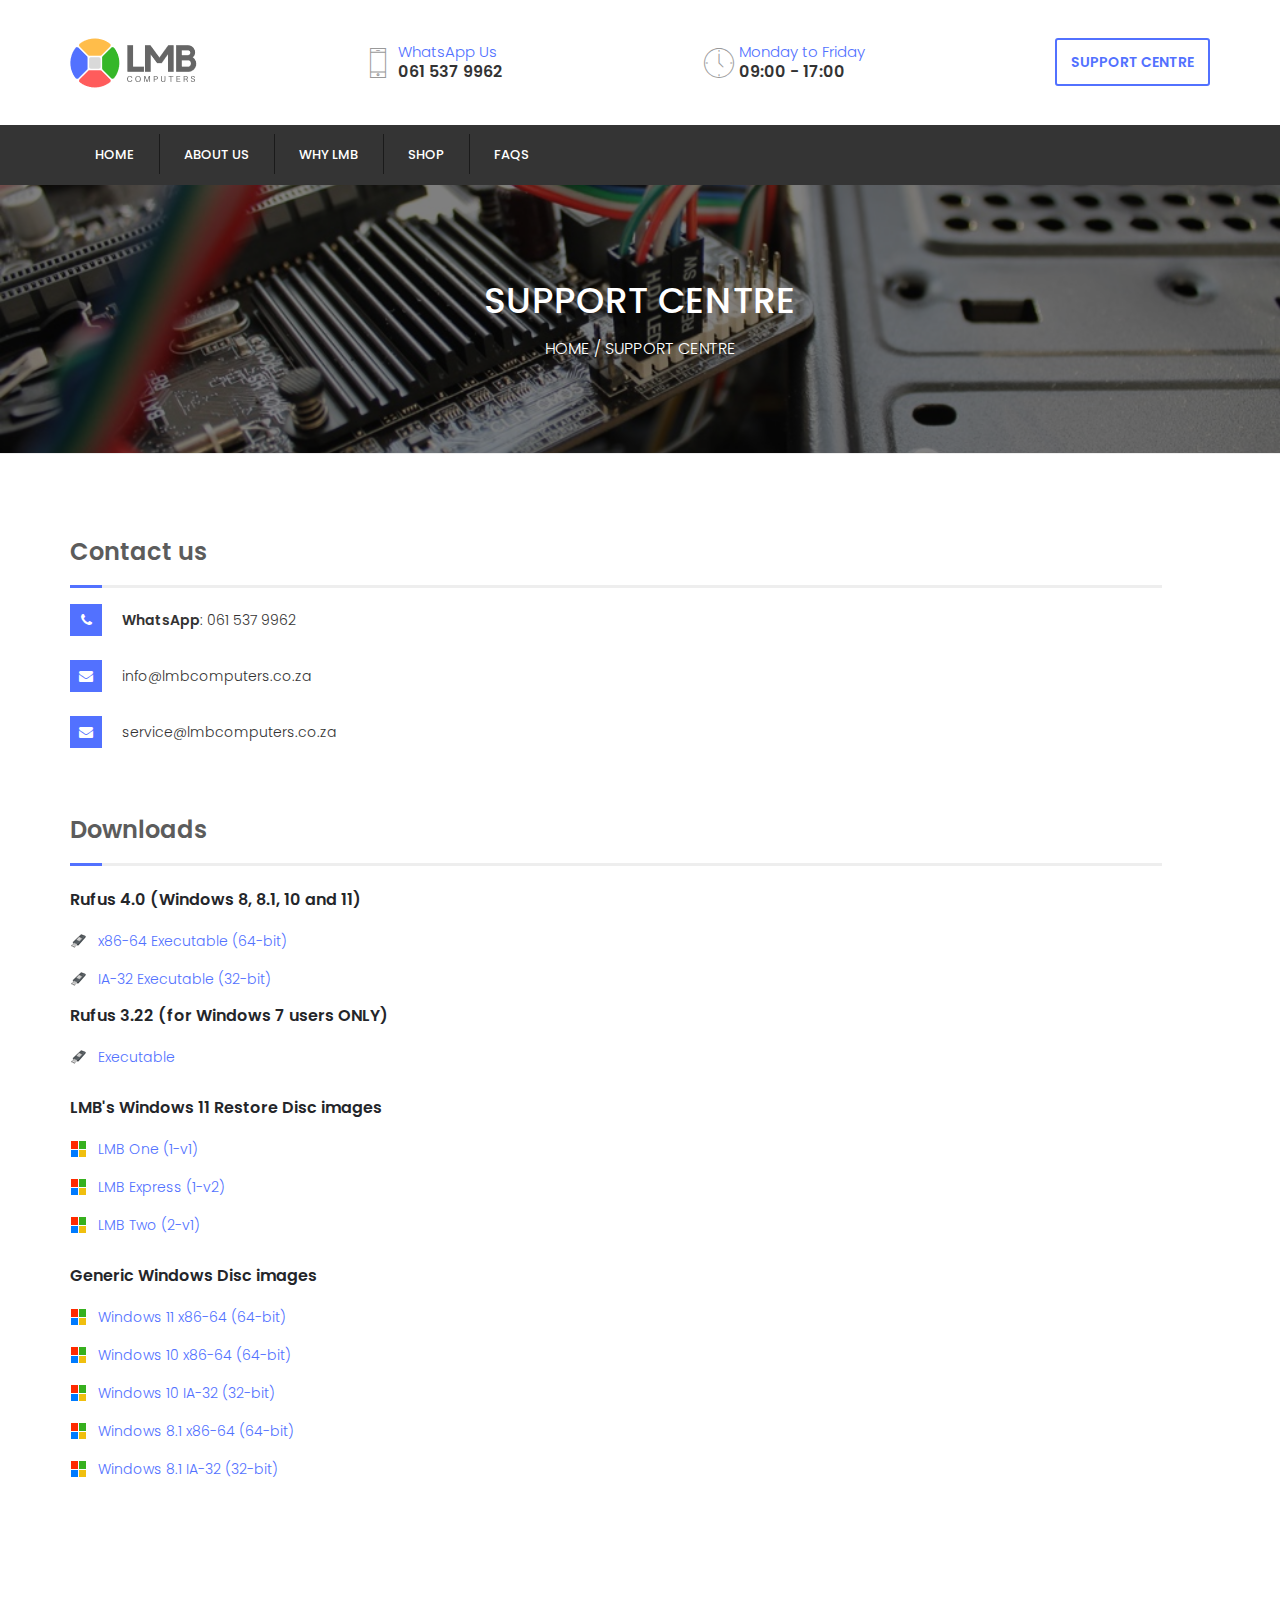
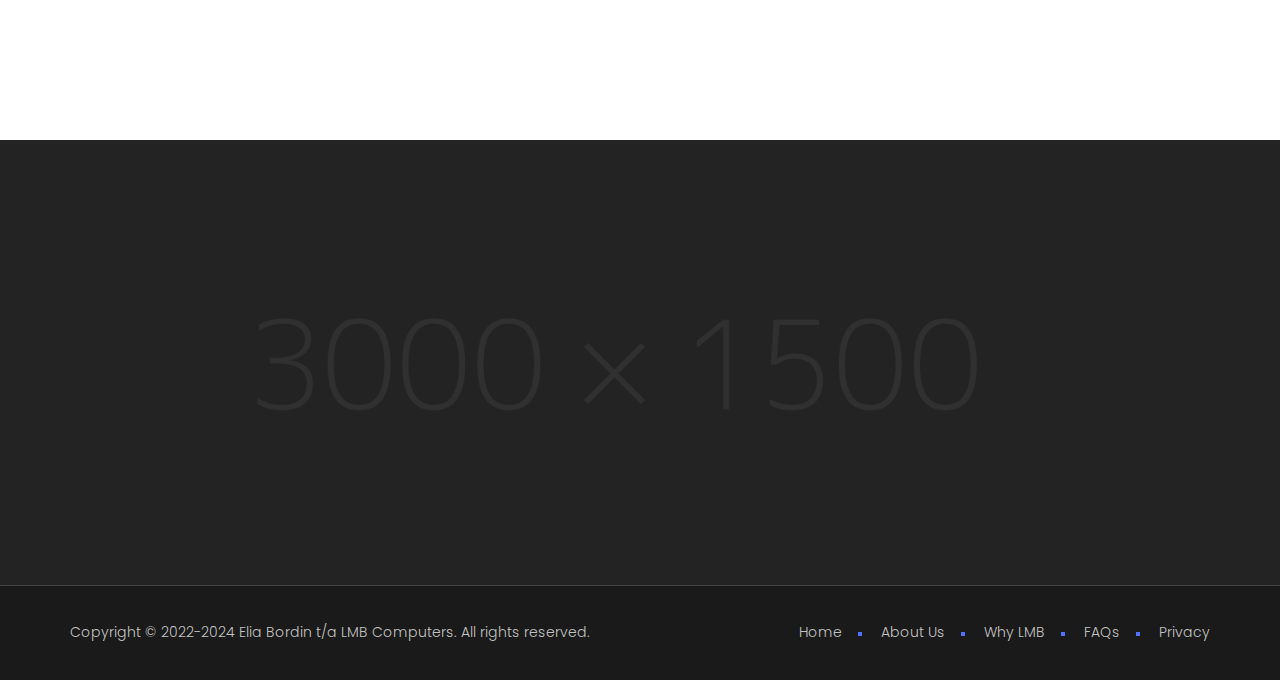
<file: support-centre.html>
<!DOCTYPE html>
<!--[if IE 8]> <html lang="en" class="ie8"> <![endif]-->
<!--[if !IE]><!-->
<html lang="en">
<!--<![endif]-->

<head>
    <meta charset="utf-8">
    <title>Support Centre | LMB Computers</title>
    <meta name="viewport" content="width=device-width, initial-scale=1, maximum-scale=1">
    <meta name="description" content="Support Centre of LMB Computers - South African Computer Manufacturers">
    <meta name="author" content="LMB Computers">
    <link rel="shortcut icon" href="images/favicon.png" />

    <!-- HTML5 shim, for IE6-8 support of HTML5 elements -->
    <!--[if lt IE 9]>
          <script src="http://html5shim.googlecode.com/svn/trunk/html5.js"></script>
        <![endif]-->

    <!-- The styles -->
    <link rel="stylesheet" href="css/bootstrap.min.css" />
    <link href="css/font-awesome.min.css" rel="stylesheet" type="text/css">
    <link href="css/bootstrap-social.css" rel="stylesheet" type="text/css">
    <link href="css/icon-styles.css" rel="stylesheet" type="text/css">
    <link href="css/animate.css" rel="stylesheet" type="text/css">
    <link href="css/owl.carousel.css" rel="stylesheet" type="text/css">
    <link href="css/venobox.css" rel="stylesheet" type="text/css">
    <link rel="stylesheet" href="css/styles.css" />

    <style>
        li.win-link {
            background:
                url([data-uri])
                no-repeat
                left center;
            padding: .5em 0 .5em 2em;
        }

        li.rufus-link {
            background:
                url('[data-uri]')
                no-repeat
                left center;
            padding: .5em 0 .5em 2em;
        }

        .title-link {
            font-size: medium;
            margin-bottom: .25em
        }

        .group-link {
            margin-bottom: 1em;
        }
    </style>

<body>

    <div id="preloader">
        <img src="images/loader.gif" alt="" />
    </div>

    <!--  HEADER -->

    <header class="main-header clearfix">

        <section class="header-wrapper navgiation-wrapper">

            <div class="repair-header-top">
                <div class="container">
                    <div class="row">
                        <div class="col-md-3 col-sm-12 repair-col-logo">
                            <div class="repair-logo">
                                <a href="index.html">
                                    <img src="images/logo.png" alt="Logo" width="156">
                                </a>
                            </div><!-- end .repair-logo  -->
                        </div><!-- end .col-md-3  -->
                        <div class="col-md-7 hidden-sm hidden-xs">

                            <div class="row">

                                <div class="col-md-6">
                                    <div class="repair-icon-box">
                                        <div class="icon-container">
                                           <i class="icon icon-basic-smartphone"></i>
                                        </div>
                                        <div class="text">
                                            <span class="head-heading">WhatsApp Us</span>
                                            <span class="head-content">061 537 9962</span>
                                        </div>
                                    </div><!-- end .repair-icon-box  -->
                                </div><!-- end .col-md-4  -->

                                <div class="col-md-6">
                                    <div class="repair-icon-box">
                                        <div class="icon-container">
                                           <i class="icon icon-basic-clock"></i>
                                        </div>
                                        <div class="text">
                                            <span class="head-heading">Monday to Friday</span>
                                            <span class="head-content">09:00 - 17:00</span>
                                        </div>
                                    </div><!-- end .repair-icon-box  -->
                                </div> <!-- end .col-md-4  -->
                            </div> <!-- end .row  -->

                        </div>

                        <div class="col-md-2 hidden-sm hidden-xs">
                            <div class="btn-quote">
                                <a class="btn-request_quote" href="support-centre.html">SUPPORT CENTRE</a>
                            </div><!-- end .btn-quote  -->
                        </div><!-- end .col-md-2  -->

                    </div><!-- end .row  -->
                </div><!-- end .container  -->
            </div><!-- end .repair-header-top  -->

            <div class="navbar navbar-default">
                <div class="container clearfix">
                    <div class="navbar-collapse collapse pull-left">
                        <ul class="nav navbar-nav">
                            <li class="drop">
                                <a href="index.html" title="Home">Home</a>
                                <!-- <ul class="drop-down">
                                    <li><a href="index.html" title="Home Layout 01">Home Layout 1</a></li>
                                    <li><a href="home-2.html" title="Home Layout 02">Home Layout 2</a></li>
                                    <li><a href="home-3.html" title="Home Layout 03">Home Layout 3</a></li>
                                </ul> -->
                            </li>
                            <li><a href="about-us.html" title="About Us">About Us</a></li>
                            <li><a href="why-lmb.html" title="Why LMB">Why LMB</a></li>
                            <li class="drop">
                                <a href="https://lmbshop.co.za/shop/?orderby=date" title="Shop">Shop</a>
                                <ul class="drop-down">
                                    <li><a href="https://lmbshop.co.za/shop/?orderby=date" title="Visit Our Store">LMB Shop</a></li>
                                    <li><a href="https://forms.zohopublic.com/lmbcomputers/form/NewCustomerRequest/formperma/XU8OeQjr0MOYT7LzgtZ4B6OgTfv0MhKG5Y1oGFisg88" title="Request a Custom Build Quote" target="_blank">Custom Request</a></li>
                                    <li><a href="https://forms.zohopublic.com/lmbcomputers/form/LMBComputersBusinessRequest/formperma/L1XLbQCeWKccUySKY2aQjopoQdFSq_iWiS-rK_7kM1o" title="Request a Custom Build Quote" target="_blank">Business Request</a></li>
                                </ul>
                            </li>
                            <li><a href="faqs.html" title="FAQs">FAQs</a></li>
                            <!-- <li><a href="service.html" title="Services">Services</a></li> -->
                        </ul> <!-- end .nav .navbar-nav  -->
                    </div>
                    <div class="navbar-header pull-right">
                        <button type="button" class="navbar-toggle" data-toggle="collapse"
                            data-target=".navbar-collapse">
                            <span class="icon-bar"></span>
                            <span class="icon-bar"></span>
                            <span class="icon-bar"></span>
                        </button>
                        <!-- <div class="social-icons hidden-sm hidden-xs">
                            <a href="#">
                                <i class="fa fa-facebook"></i>
                            </a>
                            <a href="#">
                                <i class="fa fa-twitter"></i>
                            </a>
                        </div> -->
                        <!-- end .social-icons  -->
                    </div>
                </div> <!-- end .container  -->
            </div> <!-- end .navbar .navbar-default  -->

        </section>


    </header> <!-- end main-header  -->

    <!--  PAGE HEADING -->

    <section class="page-header" style="background-attachment: inherit; background-image: url(images/support-centre.jpg);">


        <div class="container">

            <div class="row">

                <div class="col-sm-12 text-center">


                    <h3>
                        Support Centre
                    </h3>

                    <p class="page-breadcrumb">
                        <a href="index.html">Home</a> / Support Centre
                    </p>


                </div>

            </div> <!-- end .row  -->

        </div> <!-- end .container  -->

    </section> <!-- end .page-header  -->


    <!--  MAIN CONTENT  -->


    <section class="section-content-block section-contact-block">

        <div class="container">

            <div class="row">

                <div class="col-sm-12 wow fadeInRight">

                    <div class="content-block">

                        <h2 class="contact-title">Contact us</h2>

                        <ul class="contact-info clearfix">
                            <li>
                                <span class="icon-container"><i class="fa fa-phone"></i></span>
                                <address><a href="https://wa.me/message/WUQ46ZQONZT3F1"><strong>WhatsApp</strong>: 061 537 9962</a></address>
                            </li>
                            <li>
                                <span class="icon-container"><i class="fa fa-envelope"></i></span>
                                <address><a href="mailto:info@lmbcomputers.co.za">info@lmbcomputers.co.za</a></address>
                            </li>
                            <li>
                                <span class="icon-container"><i class="fa fa-envelope"></i></span>
                                <address><a href="mailto:service@lmbcomputers.co.za">service@lmbcomputers.co.za</a></address>
                            </li>
                        </ul>
                    </div>
                </div>
                <div class="col-sm-12 wow fadeInRight">
                    <div class="content-block">
                        <h2 class="contact-title margin-top-40">Downloads</h2>

                        <div class="social-icons clearfix">
                            <ul>
                                <li class="group-link">
                                    <h3 class="title-link">Rufus 4.0 (Windows 8, 8.1, 10 and 11)</h3>
                                    <ul>
                                        <li class="rufus-link">
                                            <a href="https://onedrive.live.com/download?cid=D5D119F803A6C4FC&resid=D5D119F803A6C4FC%21127835&authkey=AMKKr4JkNkqbThA">x86-64 Executable (64-bit)</a>
                                        </li>
                                        <li class="rufus-link">
                                            <a href="https://onedrive.live.com/download?cid=D5D119F803A6C4FC&resid=D5D119F803A6C4FC%21127836&authkey=ALnSgOP1D-ewEnE">IA-32 Executable (32-bit)</a>
                                        </li>
                                    </ul>
                                    <h3 class="title-link">Rufus 3.22 (for Windows 7 users ONLY)</h3>
                                    <ul>
                                        <li class="rufus-link">
                                            <a href="https://onedrive.live.com/download?cid=D5D119F803A6C4FC&resid=D5D119F803A6C4FC%21127447&authkey=AIYpIH6Z8aWjyjU">Executable</a>
                                        </li>
                                    </ul>
                                </li>
                                <li class="group-link">
                                    <h3 class="title-link">LMB's Windows 11 Restore Disc images</h3>
                                    <ul>
                                        <li class="win-link">
                                            <a href="https://onedrive.live.com/download?cid=D5D119F803A6C4FC&resid=D5D119F803A6C4FC%21126043&authkey=AFzqQEqYHsmC_KY">LMB One (1-v1)</a>
                                        </li>
                                        <li class="win-link">
                                            <a href="https://onedrive.live.com/download?cid=D5D119F803A6C4FC&resid=D5D119F803A6C4FC%21127448&authkey=ACtuyfptjXPH15Q">LMB Express (1-v2)</a>
                                        </li>
                                        <li class="win-link">
                                            <a href="https://onedrive.live.com/download?cid=D5D119F803A6C4FC&resid=D5D119F803A6C4FC%21127448&authkey=ACtuyfptjXPH15Q">LMB Two (2-v1)</a>
                                        </li>
                                    </ul>
                                </li>
                                <li class="group-link">
                                    <h3 class="title-link">Generic Windows Disc images</h3>
                                    <ul>
                                        <li class="win-link">
                                            <a href="https://onedrive.live.com/download?cid=D5D119F803A6C4FC&resid=d5d119f803a6c4fc%21126363&authkey=AK8QtBhSn0I82yU">Windows 11 x86-64 (64-bit)</a>
                                        </li>
                                        <li class="win-link">
                                            <a href="https://onedrive.live.com/download?cid=D5D119F803A6C4FC&resid=d5d119f803a6c4fc%21126353&authkey=ALxy9Cw5IIkywtg">Windows 10 x86-64 (64-bit)</a>
                                        </li>
                                        <li class="win-link">
                                            <a href="https://onedrive.live.com/download?cid=D5D119F803A6C4FC&resid=d5d119f803a6c4fc%21126356&authkey=AGcdT_d5OXT5ygg">Windows 10 IA-32 (32-bit)</a>
                                        </li>
                                        <li class="win-link">
                                            <a href="https://onedrive.live.com/download?cid=D5D119F803A6C4FC&resid=d5d119f803a6c4fc%21126362&authkey=AAz6xs4EGR5q_o0">Windows 8.1 x86-64 (64-bit)</a>
                                        </li>
                                        <li class="win-link">
                                            <a href="https://onedrive.live.com/download?cid=D5D119F803A6C4FC&resid=d5d119f803a6c4fc%21126361&authkey=AGC6IHGVuIkbmwk">Windows 8.1 IA-32 (32-bit)</a>
                                        </li>
                                    </ul>
                                </li>
                            </ul>
                        </div>
                    </div>
                </div>
                    <div class="col-sm-12 wow fadeInRight">
                        <div class="content-block">
                            <h2 class="contact-title margin-top-40">Our social media outlets</h2>
                            <div class="social-icons margin-top-11 clearfix">
                                <a title="Facebook" href=""
                                class="btn btn-social-icon btn-facebook petition_share">
                                <i class="fa fa-facebook"></i>
                                </a>

                                <a title="Instagram" href=""
                                    class="btn btn-social-icon btn-instagram petition_share">
                                    <i class="fa fa-instagram"></i>
                                 </a>

                                <a title="Twitter" href="https://twitter.com/lmbcomputers" class="btn btn-social-icon btn-twitter petition_share">
                                    <i class="fa fa-twitter"></i>
                                </a>                               
                            </div>
                        </div>

                    </div> <!-- end .content-block  -->

                </div> <!--  end col-sm-6  -->

            </div> <!-- end row  -->

        </div> <!--  end .container -->

    </section> <!-- end .section-content-block  -->


    <!-- FOOTER  -->

    <footer>
        <!-- FOOTER WIDGET AREA -->

        <section class="section-content-block footer-widget-area-bg">
            <div class="container wow fadeInUp">
                <div class="row">

                    <div class="col-md-6 col-sm-6">
                        <div class="footer-widget-area">
                            <div class="footer-logo">
                                <img src="images/logo-footer.png" alt="Logo" width="156">
                            </div>
                            <div class="contact-info divider-line">
                                <p>LMB is a family-run ICT business specialising in the manufacture of desktop computers.
                                    We pride ourselves on providing the best quality of internal components available in South Africa
                                    and on taking great care in our computer hand assembly process.</p>
                            </div>
                            <div class="contact-info">
                                <div class="contact-details">
                                    <div class="social-icons">
                                        <a href="https://www.facebook.com/people/LMB-Computers/100092395838934/" target="_blank">
                                            <i class="fa fa-facebook"></i>
                                        </a>
                                        <a href="https://www.instagram.com/lmbcomputers/" target="_blank">
                                            <i class="fa fa-instagram"></i>
                                        </a>
                                        <a href="https://twitter.com/lmbcomputers" target="_blank">
                                            <i class="fa fa-twitter"></i>
                                        </a>
                                    </div>
                                </div>
                            </div>
                        </div> <!-- end .footer-widget-area  -->
                    </div> <!-- end .col-md-4  -->

                    <div class="col-md-6 col-sm-6">
                        <div class="footer-widget-area">
                            <h3>Info</h3>
                            <div class="contact-info divider-line">
                                <div class="contact-heading better-contact-heading">WhatsApp</div>
                                <div class="contact-details better-contact-details color-primary">
                                    <a href="https://wa.me/message/WUQ46ZQONZT3F1">061 537 9962</a>
                                </div>
                                <div class="contact-heading better-contact-heading">Queries</div>
                                <div class="contact-details better-contact-details color-primary">
                                    <a href="mailto:info@lmbcomputers.co.za">info@lmbcomputers.co.za</a>
                                </div>
                                <div class="contact-heading better-contact-heading">Support</div>
                                <div class="contact-details better-contact-details color-primary">
                                    <a href="mailto:service@lmbcomputers.co.za">service@lmbcomputers.co.za</a>
                                </div>
                            </div>
                            <div class="contact-info">
                                <div class="contact-heading better-contact-heading">Operating hours</div>
                                <div class="contact-details better-contact-details">
                                    Monday to Friday, 09:00 - 17:00
                                </div>
                            </div>
                        </div> <!-- end .footer-widget-area  -->
                    </div> <!-- end .col-md-3  -->

                </div> <!-- end .row  -->
            </div> <!-- end .container  -->
        </section> <!--  end .footer-widget-area-bg -->

        <!--FOOTER CONTENT  -->

        <section class="footer-section">
            <div class="container">
                <div class="row">
                    <div class="col-md-6 col-sm-12">
                        <span>
                            Copyright © 2022-2024 Elia Bordin t/a LMB Computers. All rights reserved.
                        </span>
                    </div> <!-- end .col-md-6  -->
                    <div class="col-md-6 col-sm-12">
                        <div class="footer-nav">
                            <nav>
                                <ul>
                                    <li><a href="index.html" title="Home">Home</a></li>
                                    <li><a href="about-us.html" title="About Us">About Us</a></li>
                                    <li><a href="why-lmb.html" title="Why LMB">Why LMB</a></li>
                                    <li><a href="faqs.html" title="FAQs">FAQs</a></li>
                                    <li><a href="https://lmbshop.co.za/privacy/" title="Our Privacy Policy" target="_blank">Privacy</a></li>
                                </ul>
                            </nav>
                        </div>
                    </div> <!-- end .col-md-6  -->
                </div> <!-- end .row  -->
            </div> <!-- end .container  -->
        </section> <!--  end .footer-area -->

    </footer> <!--  end of footer -->

    <!-- Back To Top Button  -->

    <a id="backTop">Back To Top</a>

    <script src="js/jquery.min.js"></script>
    <script src="js/bootstrap.min.js"></script>
    <script src="js/wow.min.js"></script>
    <script src="js/jquery.backTop.min.js "></script>
    <script src="js/waypoints.min.js"></script>
    <script src="js/waypoints-sticky.min.js"></script>
    <script src="js/owl.carousel.min.js"></script>
    <script src="js/jquery.stellar.min.js"></script>
    <script src="js/jquery.counterup.min.js"></script>
    <script src="js/venobox.min.js"></script>
    <script src="https://maps.google.com/maps/api/js?sensor=true"></script>
    <script src="js/jquery.gmap.min.js"></script>
    <script src="js/custom-scripts.js"></script>

</body>

</html>
</file>
<file: css/icon-styles.css>
@charset "UTF-8";

@font-face {
  font-family: "linea-basic-10";
  src:url("../fonts/linea-basic-10.eot");
  src:url("../fonts/linea-basic-10.eot?#iefix") format("embedded-opentype"),
    url("../fonts/linea-basic-10.woff") format("woff"),
    url("../fonts/linea-basic-10.ttf") format("truetype"),
    url("../fonts/linea-basic-10.svg#linea-basic-10") format("svg");
  font-weight: normal;
  font-style: normal;

}

[data-icon]:before {
  font-family: "linea-basic-10" !important;
  content: attr(data-icon);
  font-style: normal !important;
  font-weight: normal !important;
  font-variant: normal !important;
  text-transform: none !important;
  speak: none;
  line-height: 1;
  -webkit-font-smoothing: antialiased;
  -moz-osx-font-smoothing: grayscale;
}

[class^="icon-"]:before,
[class*=" icon-"]:before {
  font-family: "linea-basic-10" !important;
  font-style: normal !important;
  font-weight: normal !important;
  font-variant: normal !important;
  text-transform: none !important;
  speak: none;
  line-height: 1;
  -webkit-font-smoothing: antialiased;
  -moz-osx-font-smoothing: grayscale;
}

.icon-basic-accelerator:before {
  content: "a";
}
.icon-basic-alarm:before {
  content: "b";
}
.icon-basic-anchor:before {
  content: "c";
}
.icon-basic-anticlockwise:before {
  content: "d";
}
.icon-basic-archive:before {
  content: "e";
}
.icon-basic-archive-full:before {
  content: "f";
}
.icon-basic-ban:before {
  content: "g";
}
.icon-basic-battery-charge:before {
  content: "h";
}
.icon-basic-battery-empty:before {
  content: "i";
}
.icon-basic-battery-full:before {
  content: "j";
}
.icon-basic-battery-half:before {
  content: "k";
}
.icon-basic-bolt:before {
  content: "l";
}
.icon-basic-book:before {
  content: "m";
}
.icon-basic-book-pen:before {
  content: "n";
}
.icon-basic-book-pencil:before {
  content: "o";
}
.icon-basic-bookmark:before {
  content: "p";
}
.icon-basic-calculator:before {
  content: "q";
}
.icon-basic-calendar:before {
  content: "r";
}
.icon-basic-cards-diamonds:before {
  content: "s";
}
.icon-basic-cards-hearts:before {
  content: "t";
}
.icon-basic-case:before {
  content: "u";
}
.icon-basic-chronometer:before {
  content: "v";
}
.icon-basic-clessidre:before {
  content: "w";
}
.icon-basic-clock:before {
  content: "x";
}
.icon-basic-clockwise:before {
  content: "y";
}
.icon-basic-cloud:before {
  content: "z";
}
.icon-basic-clubs:before {
  content: "A";
}
.icon-basic-compass:before {
  content: "B";
}
.icon-basic-cup:before {
  content: "C";
}
.icon-basic-diamonds:before {
  content: "D";
}
.icon-basic-display:before {
  content: "E";
}
.icon-basic-download:before {
  content: "F";
}
.icon-basic-exclamation:before {
  content: "G";
}
.icon-basic-eye:before {
  content: "H";
}
.icon-basic-eye-closed:before {
  content: "I";
}
.icon-basic-female:before {
  content: "J";
}
.icon-basic-flag1:before {
  content: "K";
}
.icon-basic-flag2:before {
  content: "L";
}
.icon-basic-floppydisk:before {
  content: "M";
}
.icon-basic-folder:before {
  content: "N";
}
.icon-basic-folder-multiple:before {
  content: "O";
}
.icon-basic-gear:before {
  content: "P";
}
.icon-basic-geolocalize-01:before {
  content: "Q";
}
.icon-basic-geolocalize-05:before {
  content: "R";
}
.icon-basic-globe:before {
  content: "S";
}
.icon-basic-gunsight:before {
  content: "T";
}
.icon-basic-hammer:before {
  content: "U";
}
.icon-basic-headset:before {
  content: "V";
}
.icon-basic-heart:before {
  content: "W";
}
.icon-basic-heart-broken:before {
  content: "X";
}
.icon-basic-helm:before {
  content: "Y";
}
.icon-basic-home:before {
  content: "Z";
}
.icon-basic-info:before {
  content: "0";
}
.icon-basic-ipod:before {
  content: "1";
}
.icon-basic-joypad:before {
  content: "2";
}
.icon-basic-key:before {
  content: "3";
}
.icon-basic-keyboard:before {
  content: "4";
}
.icon-basic-laptop:before {
  content: "5";
}
.icon-basic-life-buoy:before {
  content: "6";
}
.icon-basic-lightbulb:before {
  content: "7";
}
.icon-basic-link:before {
  content: "8";
}
.icon-basic-lock:before {
  content: "9";
}
.icon-basic-lock-open:before {
  content: "!";
}
.icon-basic-magic-mouse:before {
  content: "\";
}
.icon-basic-magnifier:before {
  content: "#";
}
.icon-basic-magnifier-minus:before {
  content: "$";
}
.icon-basic-magnifier-plus:before {
  content: "%";
}
.icon-basic-mail:before {
  content: "&";
}
.icon-basic-mail-multiple:before {
  content: "'";
}
.icon-basic-mail-open:before {
  content: "(";
}
.icon-basic-mail-open-text:before {
  content: ")";
}
.icon-basic-male:before {
  content: "*";
}
.icon-basic-map:before {
  content: "+";
}
.icon-basic-message:before {
  content: ",";
}
.icon-basic-message-multiple:before {
  content: "-";
}
.icon-basic-message-txt:before {
  content: ".";
}
.icon-basic-mixer2:before {
  content: "/";
}
.icon-basic-mouse:before {
  content: ":";
}
.icon-basic-notebook:before {
  content: ";";
}
.icon-basic-notebook-pen:before {
  content: "<";
}
.icon-basic-notebook-pencil:before {
  content: "=";
}
.icon-basic-paperplane:before {
  content: ">";
}
.icon-basic-pencil-ruler:before {
  content: "?";
}
.icon-basic-pencil-ruler-pen:before {
  content: "@";
}
.icon-basic-photo:before {
  content: "[";
}
.icon-basic-picture:before {
  content: "]";
}
.icon-basic-picture-multiple:before {
  content: "^";
}
.icon-basic-pin1:before {
  content: "_";
}
.icon-basic-pin2:before {
  content: "`";
}
.icon-basic-postcard:before {
  content: "{";
}
.icon-basic-postcard-multiple:before {
  content: "|";
}
.icon-basic-printer:before {
  content: "}";
}
.icon-basic-question:before {
  content: "~";
}
.icon-basic-rss:before {
  content: "\\";
}
.icon-basic-server:before {
  content: "\e000";
}
.icon-basic-server2:before {
  content: "\e001";
}
.icon-basic-server-cloud:before {
  content: "\e002";
}
.icon-basic-server-download:before {
  content: "\e003";
}
.icon-basic-server-upload:before {
  content: "\e004";
}
.icon-basic-settings:before {
  content: "\e005";
}
.icon-basic-share:before {
  content: "\e006";
}
.icon-basic-sheet:before {
  content: "\e007";
}
.icon-basic-sheet-multiple:before {
  content: "\e008";
}
.icon-basic-sheet-pen:before {
  content: "\e009";
}
.icon-basic-sheet-pencil:before {
  content: "\e00a";
}
.icon-basic-sheet-txt:before {
  content: "\e00b";
}
.icon-basic-signs:before {
  content: "\e00c";
}
.icon-basic-smartphone:before {
  content: "\e00d";
}
.icon-basic-spades:before {
  content: "\e00e";
}
.icon-basic-spread:before {
  content: "\e00f";
}
.icon-basic-spread-bookmark:before {
  content: "\e010";
}
.icon-basic-spread-text:before {
  content: "\e011";
}
.icon-basic-spread-text-bookmark:before {
  content: "\e012";
}
.icon-basic-star:before {
  content: "\e013";
}
.icon-basic-tablet:before {
  content: "\e014";
}
.icon-basic-target:before {
  content: "\e015";
}
.icon-basic-todo:before {
  content: "\e016";
}
.icon-basic-todo-pen:before {
  content: "\e017";
}
.icon-basic-todo-pencil:before {
  content: "\e018";
}
.icon-basic-todo-txt:before {
  content: "\e019";
}
.icon-basic-todolist-pen:before {
  content: "\e01a";
}
.icon-basic-todolist-pencil:before {
  content: "\e01b";
}
.icon-basic-trashcan:before {
  content: "\e01c";
}
.icon-basic-trashcan-full:before {
  content: "\e01d";
}
.icon-basic-trashcan-refresh:before {
  content: "\e01e";
}
.icon-basic-trashcan-remove:before {
  content: "\e01f";
}
.icon-basic-upload:before {
  content: "\e020";
}
.icon-basic-usb:before {
  content: "\e021";
}
.icon-basic-video:before {
  content: "\e022";
}
.icon-basic-watch:before {
  content: "\e023";
}
.icon-basic-webpage:before {
  content: "\e024";
}
.icon-basic-webpage-img-txt:before {
  content: "\e025";
}
.icon-basic-webpage-multiple:before {
  content: "\e026";
}
.icon-basic-webpage-txt:before {
  content: "\e027";
}
.icon-basic-world:before {
  content: "\e028";
}
</file>
<file: css/venobox.css>
/* ------ venobox.css --------*/
.vbox-overlay *, .vbox-overlay *:before, .vbox-overlay *:after{
    -webkit-backface-visibility: hidden;
    -webkit-box-sizing:border-box;
    -moz-box-sizing:border-box;
    box-sizing:border-box;
}
/* ------- overlay: change here background color and opacity ----- */
.vbox-overlay{
    background: #fdfdfd;
    background: rgba(0,0,0,0.85); 
    width: 100%;
    height: auto;
    position: fixed;
    top: 0;
    left: 0;
    bottom: 0;
    z-index: 9999;
    opacity: 0;
    overflow-x: hidden;
    overflow-y: auto;

}

/* ----- preloader - choose between CIRCLE, IOS, DOTS, QUADS ----- */

/* circle preloader */
.vbox-preloader{
    position:fixed; 
    width:32px; 
    height:32px;
    left:50%; 
    top:50%; 
    margin-left:-16px; 
    margin-top:-16px;
    background-image: url(../images/preload-circle.png);
    text-indent: -100px;
    overflow: hidden;
    -webkit-animation: playload 1.4s steps(18) infinite;
       -moz-animation: playload 1.4s steps(18) infinite;
        -ms-animation: playload 1.4s steps(18) infinite;
         -o-animation: playload 1.4s steps(18) infinite;
            animation: playload 1.4s steps(18) infinite;
}
@-webkit-keyframes playload {
   from { background-position:    0px; }
     to { background-position: -576px; }
}
@-moz-keyframes playload {
   from { background-position:    0px; }
     to { background-position: -576px; }
}
@-ms-keyframes playload {
   from { background-position:    0px; }
     to { background-position: -576px; }
}
@-o-keyframes playload {
   from { background-position:    0px; }
     to { background-position: -576px; }
}
@keyframes playload {
   from { background-position:    0px; }
     to { background-position: -576px; }
}


/* IOS preloader */

/*.vbox-preloader{
    position:fixed; 
    width:32px; 
    height:32px;
    left:50%; 
    top:50%; 
    margin-left:-16px; 
    margin-top:-16px;
    background-image: url(preload-ios.png);
    text-indent: -100px;
    overflow: hidden;
    -webkit-animation: playload 1.4s steps(12) infinite;
       -moz-animation: playload 1.4s steps(12) infinite;
        -ms-animation: playload 1.4s steps(12) infinite;
         -o-animation: playload 1.4s steps(12) infinite;
            animation: playload 1.4s steps(12) infinite;
}

@-webkit-keyframes playload {
   from { background-position:    0px; }
     to { background-position: -384px; }
}
@-moz-keyframes playload {
   from { background-position:    0px; }
     to { background-position: -384px; }
}
@-ms-keyframes playload {
   from { background-position:    0px; }
     to { background-position: -384px; }
}
@-o-keyframes playload {
   from { background-position:    0px; }
     to { background-position: -384px; }
}
@keyframes playload {
   from { background-position:    0px; }
     to { background-position: -384px; }
}
*/


/* dots preloader */
/*
.vbox-preloader{
    position:fixed; 
    width:32px; 
    height:11px;
    left:50%; 
    top:50%; 
    margin-left:-16px; 
    margin-top:-16px;
    background-image: url(preload-dots.png);
    text-indent: -100px;
    overflow: hidden;
    -webkit-animation: playload 1.4s steps(24) infinite;
       -moz-animation: playload 1.4s steps(24) infinite;
        -ms-animation: playload 1.4s steps(24) infinite;
         -o-animation: playload 1.4s steps(24) infinite;
            animation: playload 1.4s steps(24) infinite;
}

@-webkit-keyframes playload {
   from { background-position:    0px; }
     to { background-position: -768px; }
}
@-moz-keyframes playload {
   from { background-position:    0px; }
     to { background-position: -768px; }
}
@-ms-keyframes playload {
   from { background-position:    0px; }
     to { background-position: -768px; }
}
@-o-keyframes playload {
   from { background-position:    0px; }
     to { background-position: -768px; }
}
@keyframes playload {
   from { background-position:    0px; }
     to { background-position: -768px; }
}
*/


/* quads preloader */
/*
.vbox-preloader{
    position:fixed; 
    width:32px; 
    height:10px;
    left:50%; 
    top:50%; 
    margin-left:-16px; 
    margin-top:-16px;
    background-image: url(preload-quads.png);
    text-indent: -100px;
    overflow: hidden;
    -webkit-animation: playload 1.4s steps(12) infinite;
       -moz-animation: playload 1.4s steps(12) infinite;
        -ms-animation: playload 1.4s steps(12) infinite;
         -o-animation: playload 1.4s steps(12) infinite;
            animation: playload 1.4s steps(12) infinite;
}
@-webkit-keyframes playload {
   from { background-position:    0px; }
     to { background-position: -384px; }
}
@-moz-keyframes playload {
   from { background-position:    0px; }
     to { background-position: -384px; }
}
@-ms-keyframes playload {
   from { background-position:    0px; }
     to { background-position: -384px; }
}
@-o-keyframes playload {
   from { background-position:    0px; }
     to { background-position: -384px; }
}
@keyframes playload {
   from { background-position:    0px; }
     to { background-position: -384px; }
}
*/
/* ----- navigation ----- */
.vbox-close{
    cursor: pointer;
    position: fixed;
    top: -1px;
    right: 0;
    width: 46px;
    height: 40px;
    padding: 10px 20px 10px 0;
    display: block;
    background: url(../images/close.gif) no-repeat #161617;
    background-position:10px center;
    color: #fff;
    text-indent: -100px;
    overflow: hidden;
}
.vbox-next, .vbox-prev{
    box-sizing: content-box;
    cursor: pointer;
    position: fixed;
    top: 50%;
    color: #fff;
    width: 30px;
    height: 170px;
    margin-top: -85px;
    text-indent: -100px;
    border: solid transparent; /* Using border instead of padding to keep bg image in place */
    overflow: hidden;
}
.vbox-prev{
    left: 0;
    border-width: 0 30px 0 10px;
    background: url(../images/prev.gif) center center no-repeat;
}
.vbox-next{
    right: 0;
    border-width: 0 10px 0 30px;
    background: url(../images/next.gif) center center no-repeat;
}

.vbox-title{
    width: 100%;
    height: 40px;
    float: left;
    text-align: center;
    line-height: 28px;
    font-size: 12px;
    color: #fff;
    padding: 6px 40px;
    overflow: hidden;
    background: #161617;
    position: fixed;
    display: none;
    top: -1px;
    left: 0;

}
.vbox-num{
    cursor: pointer;
    position: fixed;
    top: -1px;
    left: 0;
    height: 40px;
    display: block;
    color: #fff;
    overflow: hidden;
    line-height: 28px;
    font-size: 12px;
    padding: 6px 10px;
    background: #161617;
    display: none;
}
/* ------- inline window ------ */
.vbox-inline{
    width: 420px;
    height: 315px;
    padding: 10px;
    background: #fff;
    text-align: left;
    margin: 0 auto;
    overflow: auto;
}

/* ------- Video & iFrames window ------ */
.venoframe{
    border: none;
    width: 960px;
    height: 720px;
}
@media (max-width: 992px) {
    .venoframe{
        width: 640px;
        height: 480px;
    }
}
@media (max-width: 767px) {
    .venoframe{
        width: 420px;
        height: 315px;
    }
}
@media (max-width: 460px) {
    .vbox-inline{
        width: 100%;
    }

    .venoframe{
        width: 100%;
        height: 260px;
    }
}

/* ------- PLease do NOT edit this! (or do it at your own risk) ------ */
.vbox-open{
    overflow: hidden;
}
.vbox-container{
    position: relative;
    background: #000;
    width: 100%;
    max-width: 1200px;
    margin: 0 auto;
    padding: 0 15px;
}
.vbox-content{
    text-align: center;
    float: left;
    width: 100%;
    position: relative;
    overflow: hidden;
}
.vbox-container img{
    max-width: 100%;
    height: auto;
}
</file>
<file: css/styles.css>
/**
 * File: styles.css
 * Description : Contains all necessary styling for the Restore - Computer, Mobile & Digital Repair Shop HTML5 Template
 * Author: codeecstasy
 * URL: https://themeforest.net/user/codeecstasy
 * Project: Restore - Computer, Mobile & Digital Repair Shop HTML5 Template
 **/
/*========================================================================*/
/*   TABLE OF CONTENT
/*========================================================================*/
/*
/*      01. GENERAL STYLING
/*      02. HEADER
/*      03. MAIN NAVIGATION MENU
/*      04. HOME PAGE
/*      05. BLOG LAYOUT
/*      06. BLOG SINGLE PAGE
/*      07. CAUSES PAGE
/*      08. ABOUT US PAGE
/*      09. GALLERY PAGE
/*      10. SERVICE PAGE
/*      11. DONATION PAGE
/*      12. 404 PAGE
/*      13. FOOTER
/*      14. SIDEBAR & WIDGETS
/*      15. RESPONSIVE STYLING
/*
/*========================================================================*/
@import 'https://fonts.googleapis.com/css?family=Poppins:300,400,500,600,700';
/**
 * html5doctor.com Reset Stylesheet (Eric Meyer's Reset Reloaded + HTML5 baseline)
 * v1.6.1 2010-09-17 | Authors: Eric Meyer & Richard Clark
 * html5doctor.com/html-5-reset-stylesheet/
 */
html,
body,
div,
span,
object,
iframe,
h1,
h2,
h3,
h4,
h5,
h6,
p,
blockquote,
pre,
abbr,
address,
cite,
code,
del,
dfn,
em,
img,
ins,
kbd,
q,
samp,
small,
strong,
sub,
sup,
var,
b,
i,
dl,
dt,
dd,
ol,
ul,
li,
fieldset,
form,
label,
legend,
table,
caption,
tbody,
tfoot,
thead,
tr,
th,
td,
article,
aside,
canvas,
details,
figcaption,
figure,
footer,
header,
hgroup,
menu,
nav,
section,
summary,
time,
mark,
audio,
video {
  margin: 0;
  padding: 0;
  border: 0;
  font-size: 100%;
  font: inherit;
  vertical-align: baseline;
}
article,
aside,
details,
figcaption,
figure,
footer,
header,
hgroup,
menu,
nav,
section {
  display: block;
}
blockquote,
q {
  quotes: none;
}
blockquote:before,
blockquote:after,
q:before,
q:after {
  content: "";
  content: none;
}
ins {
  background-color: #ff9;
  color: #000;
  text-decoration: none;
}
mark {
  background-color: #ff9;
  color: #000;
  font-style: italic;
  font-weight: bold;
}
del {
  text-decoration: line-through;
}
abbr[title],
dfn[title] {
  border-bottom: 1px dotted;
  cursor: help;
}
table {
  border-collapse: collapse;
  border-spacing: 0;
}
hr {
  display: block;
  height: 1px;
  border: 0;
  border-top: 1px solid #ccc;
  margin: 1em 0;
  padding: 0;
}
input,
select {
  vertical-align: middle;
}
/* Remove margins for navigation lists */
nav ul,
nav li {
  margin: 0;
  list-style: none;
  list-style-image: none;
}
small {
  font-size: 85%;
}
strong,
th {
  font-weight: bold;
}
td {
  vertical-align: top;
}
textarea {
  overflow: auto;
}
/* www.sitepoint.com/blogs/2010/08/20/ie-remove-textarea-scrollbars/ */
/* Align checkboxes, radios, text inputs with their label by: Thierry Koblentz tjkdesign.com/ez-css/css/base.css ; */
input[type="radio"] {
  vertical-align: text-bottom;
}
input[type="checkbox"] {
  vertical-align: bottom;
}
.ie7 input[type="checkbox"] {
  vertical-align: baseline;
}
.ie6 input {
  vertical-align: text-bottom;
}
/* Webkit browsers add a 2px margin outside the chrome of form elements */
button,
input,
select,
textarea {
  margin: 0;
}
/***********************************************************************************************/
/* 01. GENERAL STYLING  */
/***********************************************************************************************/
body {
  font: 14px/24px 'Poppins', sans-serif;
  color: #333333;
  font-style: normal;
  font-weight: 300;
  position: relative;
}
img {
  max-width: 100%;
}
a {
  color: #5271FF;
  text-decoration: none;
  -webkit-transition: all 0.2s ease-out;
  -moz-transition: all 0.2s ease-out;
  -o-transition: all 0.2s ease-out;
  transition: all 0.2s ease-out;
}
a:hover,
a:focus {
  color: #ac5f07;
  text-decoration: none;
}
blockquote {
  font: 'Poppins', sans-serif;
  color: #333333;
}
h1,
h2,
h3,
h4,
h5,
h6 {
  font-family: 'Poppins', sans-serif;
  font-style: normal;
  font-weight: 600;
  color: #24262a;
  line-height: 36px;
  margin: 0 0 16px 0;
}
h1 {
  font-size: 56px;
}
h2 {
  font-size: 48px;
}
h2 + p {
  margin-top: 12px;
}
h3 {
  font-size: 36px;
}
h3 + p {
  margin-top: 12px;
}
h4 {
  font-size: 24px;
}
h4 + p {
  margin-top: 12px;
}
h5 {
  font-size: 20px;
}
h6 {
  font-size: 16px;
}
* + p {
  margin-top: 12px;
}
p {
  line-height: 24px;
  margin: 0 0 12px;
  padding: 0;
}
ul,
li {
  list-style-type: none;
}
input[type=text],
input[type=password],
input[type=submit],
input[type=button],
textarea {
  -webkit-border-radius: 0;
  -moz-border-radius: 0;
  border-radius: 0;
  -webkit-background-clip: padding-box;
  -moz-background-clip: padding;
  background-clip: padding-box;
  -webkit-box-shadow: 0 0 0 0 rgba(0, 0, 0, 0);
  -moz-box-shadow: 0 0 0 0 rgba(0, 0, 0, 0);
  box-shadow: 0 0 0 0 rgba(0, 0, 0, 0);
}
input[type=text]:focus,
input[type=password]:focus,
input[type=submit]:focus,
input[type=button]:focus,
textarea:focus {
  -webkit-box-shadow: 0 0 0 0 rgba(0, 0, 0, 0);
  -moz-box-shadow: 0 0 0 0 rgba(0, 0, 0, 0);
  box-shadow: 0 0 0 0 rgba(0, 0, 0, 0);
}
strong {
  font-weight: 600;
}
#preloader {
  background: #ffffff;
  height: 100%;
  position: fixed;
  width: 100%;
  z-index: 9999;
  display: flex;
  justify-content: center;
  align-items: center;
}
#preloader span {
  left: 50%;
  margin-left: -15px;
  margin-top: -15px;
  position: absolute;
  top: 50%;
}
#backTop {
  width: 16px;
  height: 16px;
  padding: 10px;
  border-radius: 0px;
  text-indent: -9999px;
  cursor: pointer;
  z-index: 999999999;
  display: none;
  box-sizing: content-box;
  -webkit-box-sizing: content-box;
  opacity: 1;
  -webkit-transition: opacity 0.2s ease-out;
  -moz-transition: opacity 0.2s ease-out;
  -o-transition: opacity 0.2s ease-out;
  transition: opacity 0.2s ease-out;
}
#backTop:hover {
  opacity: 1;
}
#backTop:after {
  position: absolute;
  content: '-';
  width: 16px;
  height: 16px;
  text-align: center;
  top: 0;
  left: 0;
  color: #FFF;
}
#backTop.custom {
  background-color: #5271FF;
  background-image: url('../images/uparr-48-b.png');
  background-repeat: no-repeat;
  background-position: center center;
  background-size: cover;
  border: 0px solid #fac385;
  -webkit-transition: all 0.2s ease-out;
  -moz-transition: all 0.2s ease-out;
  -o-transition: all 0.2s ease-out;
  transition: all 0.2s ease-out;
}
#backTop.custom:hover {
  background-color: #ffffff;
  border: 0px solid #ac5f07;
}
.text-bold {
  font-weight: bold;
}
.capitalize {
  text-transform: capitalize;
}
.uppercase {
  text-transform: uppercase;
}
.alert,
.progress,
.pre {
  -webkit-border-radius: 0px;
  -moz-border-radius: 0px;
  border-radius: 0px;
  -webkit-background-clip: padding-box;
  -moz-background-clip: padding;
  background-clip: padding-box;
}
.margin-top-5 {
  margin-top: 5px;
}
.margin-top-30 {
  margin-top: 30px;
}
.margin-top-40 {
  margin-top: 40px;
}
.margin-top-20 {
  margin-top: 20px;
}
.margin-top-11 {
  margin-top: 11px;
}
.margin-bottom-5 {
  margin-bottom: 5px;
}
.margin-bottom-11 {
  margin-bottom: 11px;
}
.margin-bottom-10 {
  margin-bottom: 10px;
}
.margin-bottom-20 {
  margin-bottom: 20px;
}
.margin-bottom-30 {
  margin-bottom: 30px;
}
.margin-bottom-40 {
  margin-bottom: 40px;
}
.margin-bottom-80 {
  margin-bottom: 80px;
}
.margin-right-0 {
  margin-right: 0px;
}
.padding-left-0 {
  padding-left: 0px;
}
.padding-right-0 {
  padding-right: 0px;
}
.padding-right-5 {
  padding-right: 5px;
}
.padding-right-11 {
  padding-right: 11px;
}
.no-padding {
  padding: 0px;
}
.inline li {
  display: inline-block;
  margin-right: 24px;
}
.inline li:last-child {
  margin-right: 0;
}
.narrow-p {
  margin: 0 auto 1.5em;
  width: 30%;
}
.fr {
  float: right;
}
.fl {
  float: left;
}
.cb {
  clear: both;
}
.db {
  display: block;
}
.overflow-hidden {
  overflow: hidden;
}
span.border-light-dotted {
  border-bottom: 1px dotted #5271FF;
}
span.border-bold-dashed {
  border-bottom: 2px dashed #5271FF;
}
blockquote {
  padding: 12px 26px 26px 42px;
  margin: 0 0 20px;
  font-size: 14px;
  font-family: 'Poppins', sans-serif;
  background: #FFFFFF;
  position: relative;
  border: 1px solid #dfdfdf;
  border-left: 4px solid #606060;
  -webkit-transition: all 0.2s ease-out;
  -moz-transition: all 0.2s ease-out;
  -o-transition: all 0.2s ease-out;
  transition: all 0.2s ease-out;
}
blockquote:hover {
  border: 1px solid #b9b9b9;
  border-left: 4px solid #606060;
}
blockquote p {
  font-size: 14px;
  line-height: 24px;
}
blockquote:before {
  display: block;
  position: absolute;
  left: 12px;
  top: 14px;
  content: "\f10d";
  font-family: 'FontAwesome';
  font-size: 15px;
  color: #d6d6d6;
  font-style: normal;
  font-weight: normal;
  line-height: 1;
  -webkit-font-smoothing: antialiased;
  -moz-osx-font-smoothing: grayscale;
}
blockquote.testimonial {
  background: #FFFFFF;
  border-top: 1px solid #dfdfdf;
  border-right: 1px solid #dfdfdf;
  border-bottom: 1px solid #dfdfdf;
  margin-bottom: 0;
}
cite {
  text-align: right;
  display: block;
}
cite:before {
  margin-right: 4px;
}
.bq-author {
  padding: 16px 0 0 110px;
  position: relative;
}
.bq-author:before {
  content: "";
  display: block;
  position: absolute;
  top: -1px;
  left: 69px;
  width: 0;
  height: 0;
  border-left: 22px solid transparent;
  border-right: 0 solid transparent;
  border-top: 22px solid #dcdcdc;
  z-index: 2;
}
.bq-author:after {
  content: "";
  display: block;
  position: absolute;
  top: -1px;
  left: 70px;
  width: 0;
  height: 0;
  border-left: 20px solid transparent;
  border-right: 0 solid transparent;
  border-top: 20px solid #fff;
  z-index: 3;
}
.bq-author h6 {
  margin-bottom: 6px;
}
.bq-author .bq-author-info {
  font-size: 12px;
}
ol li {
  padding: 0;
  margin: 0 0 10px 25px;
  list-style-type: decimal;
}
.section-container {
  margin: 24px 0 0 0;
}
.section-heading {
  font-size: 44px;
  letter-spacing: -1.3px;
  line-height: 1.1em;
  position: relative;
  margin-bottom: 8px;
  font-family: 'Poppins', sans-serif;
  font-weight: 500;
  display: inline-block;
  color: #24262a;
}
.section-heading span {
  font-style: 400;
  color: #24262a;
}
.section-heading-alt {
  color: #FFFFFF;
}
.section-heading-alt span {
  font-weight: 400;
  color: #FFFFFF;
}
.section-subheading {
  font-size: 17px;
  line-height: 1.75em;
  font-weight: 300;
  color: #646e7a;
  margin-bottom: 0;
  padding: 0px 42px;
}
.section-subheading-alt {
  color: #FFFFFF;
}
.accordion .panel {
  margin-bottom: 3px;
  -moz-border-radius: 0px;
  -webkit-border-radius: 0px;
  border-radius: 0px;
}
.accordion .panel .panel-title a {
  display: block;
}
span.label {
  margin-right: 1px;
  -moz-border-radius: 0px;
  -webkit-border-radius: 0px;
  border-radius: 0px;
  font-size: 100%;
}
#btn,
.btn {
  text-align: center;
  -webkit-transition: all 0.2s ease-out;
  -moz-transition: all 0.2s ease-out;
  -o-transition: all 0.2s ease-out;
  transition: all 0.2s ease-out;
}
#btn:hover,
.btn:hover {
  color: #000000;
}
.btn-dynamism {
  -webkit-border-radius: 0px;
  -moz-border-radius: 0px;
  border-radius: 0px;
  -webkit-background-clip: padding-box;
  -moz-background-clip: padding;
  background-clip: padding-box;
  padding: 12px 42px;
}
.btn-dynamism:hover {
  background: #5271FF;
  color: #FFFFFF;
}
.btn-custom {
  text-align: center;
  -webkit-transition: all 0.2s ease-out;
  -moz-transition: all 0.2s ease-out;
  -o-transition: all 0.2s ease-out;
  transition: all 0.2s ease-out;
  border: 1px solid #5271FF;
  background: #5271FF;
  color: #FFFFFF;
  -webkit-border-radius: 0px;
  -moz-border-radius: 0px;
  border-radius: 0px;
  -webkit-background-clip: padding-box;
  -moz-background-clip: padding;
  background-clip: padding-box;
  padding: 12px 14px;
}
.btn-custom:hover {
  border-color: #b9b9b9;
  color: #5271FF;
  background: #FFFFFF;
}
.btn-custom-inverse {
  text-align: center;
  -webkit-transition: all 0.2s ease-out;
  -moz-transition: all 0.2s ease-out;
  -o-transition: all 0.2s ease-out;
  transition: all 0.2s ease-out;
  border: 1px solid #dfdfdf;
  color: #5271FF;
  background: #FFFFFF;
  -webkit-border-radius: 5px;
  -moz-border-radius: 5px;
  border-radius: 5px;
  -webkit-background-clip: padding-box;
  -moz-background-clip: padding;
  background-clip: padding-box;
  padding: 12px 14px;
}
.btn-custom-inverse:hover {
  background: #5271FF;
  color: #FFFFFF;
}
a.btn-load-more {
  margin-top: 32px;
  margin-bottom: 10px;
  -webkit-border-radius: 3px;
  -moz-border-radius: 3px;
  border-radius: 3px;
  -webkit-background-clip: padding-box;
  -moz-background-clip: padding;
  background-clip: padding-box;
  background: transparent;
  color: #5271FF;
  background: #FFFFFF;
  border: 2px solid #5271FF;
  padding: 12px 24px;
  font-weight: 600;
  letter-spacing: 0.05em;
  text-transform: uppercase;
  -webkit-transition: all 0.2s ease-out;
  -moz-transition: all 0.2s ease-out;
  -o-transition: all 0.2s ease-out;
  transition: all 0.2s ease-out;
}
a.btn-load-more:hover {
  color: #FFFFFF;
  background: #5271FF;
}
.button {
  display: inline-block;
  -webkit-border-radius: 5px;
  -moz-border-radius: 5px;
  border-radius: 5px;
  -webkit-background-clip: padding-box;
  -moz-background-clip: padding;
  background-clip: padding-box;
  color: white;
  font-weight: bold;
  height: 3em;
  line-height: 1em;
  padding: 1em;
}
.small-button {
  display: inline-block;
  -webkit-border-radius: 0px;
  -moz-border-radius: 0px;
  border-radius: 0px;
  -webkit-background-clip: padding-box;
  -moz-background-clip: padding;
  background-clip: padding-box;
  color: #000000;
  font-weight: bold;
  height: 0;
  line-height: 0;
  padding: 1em 1em;
  margin: 6px 0;
  width: 100%;
}
.text-highlighter {
  color: #5271FF;
}
.text-highlighter-white {
  color: #FFFFFF;
}
#comment_btn {
  -webkit-border-radius: 0px;
  -moz-border-radius: 0px;
  border-radius: 0px;
  -webkit-background-clip: padding-box;
  -moz-background-clip: padding;
  background-clip: padding-box;
  text-align: center;
  -webkit-transition: all 0.2s ease-out;
  -moz-transition: all 0.2s ease-out;
  -o-transition: all 0.2s ease-out;
  transition: all 0.2s ease-out;
  border: 1px solid #dfdfdf;
  -webkit-box-shadow: 0 1px 1px 0 rgba(0, 0, 0, 0.1);
  -moz-box-shadow: 0 1px 1px 0 rgba(0, 0, 0, 0.1);
  box-shadow: 0 1px 1px 0 rgba(0, 0, 0, 0.1);
  background: transparent;
  color: #333333;
  padding: 6px 12px;
}
#comment_btn:hover {
  border: 1px solid #5271FF;
  color: #5271FF;
  background: transparent;
}
#contact-form .p-errors label {
  color: lightcoral;
}
#contact-form .p-errors input[type="text"],
#contact-form .p-errors input[type="email"],
#contact-form .p-errors textarea {
  border-color: lightcoral;
}
.wp-caption {
  text-align: center;
}
.wp-caption .wp-caption-text {
  margin-bottom: 0px;
  font-size: 12px;
  font-style: italic;
  line-height: 34px;
}
.sticky {
  margin-bottom: 21px;
  background: #FFFFFF;
}
/*------------------------------ Gallery Caption  ---------------------------------*/
/*------------------------------ By Post Author ---------------------------------*/
/***********************************************************************************************/
/* 02. HEADER */
/***********************************************************************************************/
.main-header {
  height: auto;
  width: 100%;
}
.main-header .sticky-wrapper {
  background: rgba(0, 0, 0, 0.4);
}
.main-header .navgiation-wrapper {
  background: #FFFFFF;
}
.main-header .top-bar {
  background: rgba(0, 0, 0, 0.7);
  line-height: 38px;
  color: #FFFFFF;
  font-size: 14px;
}
.main-header .top-bar i {
  color: #5271FF;
  margin-right: 5px;
  display: inline-block;
}
.main-header .top-bar a {
  color: #FFFFFF;
}
.main-header .top-phone-no {
  display: inline-block;
  margin-right: 12px;
}
.main-header .top-email-info {
  display: inline-block;
}
.main-header .top-donate-btn {
  background: #5271FF;
  color: #FFFFFF;
  padding: 10px 16px;
  font-size: 15px;
  border: 0px solid #FFF;
  letter-spacing: 1px;
  text-transform: uppercase;
  font-weight: 600;
  -webkit-border-radius: 0px;
  -moz-border-radius: 0px;
  border-radius: 0px;
  -webkit-background-clip: padding-box;
  -moz-background-clip: padding;
  background-clip: padding-box;
}
.main-header .top-donate-btn i.fa {
  color: #FFFFFF;
}
.main-header .top-donate-btn:hover {
  color: #5271FF;
  background: #e6e6e6;
}
.main-header .top-location-info {
  margin-right: 12px;
}
.transparent-header {
  height: auto;
  left: 0;
  position: absolute;
  top: 0;
  width: 100%;
  z-index: 1000;
}
.transparent-header .sticky-wrapper {
  background: transparent !important;
}
.logo {
  margin-top: 32px;
  margin-bottom: 0;
}
.header-container {
  border-bottom: 0px solid #EEEEEE;
  padding-bottom: 0px;
  box-shadow: 0px 0px 2px -4px rgba(0, 0, 0, 0.2);
  -webkit-transition: all 0.2s ease-out;
  -moz-transition: all 0.2s ease-out;
  -o-transition: all 0.2s ease-out;
  transition: all 0.2s ease-out;
}
/*Repair*/
.repair-header-top {
  line-height: 40px;
  padding-top: 10px;
  padding-bottom: 10px;
}
.repair-header-top .repair-col-logo {
  position: relative;
}
.repair-header-top .repair-col-logo .repair-logo {
  line-height: 105px;
}
.repair-header-top .repair-col-logo .repair-logo img {
  vertical-align: middle !important;
}
.repair-header-top .repair-icon-box {
  line-height: 19px;
  margin-top: 15px;
  padding-left: 35px;
  position: relative;
  margin-top: 32px;
}
.repair-header-top .repair-icon-box .icon-container {
  color: #999999;
  font-size: 30px;
  left: 0;
  position: absolute;
  top: 15%;
}
.repair-header-top .repair-icon-box .text {
  font-size: 16px;
  letter-spacing: .03px;
}
.repair-header-top .repair-icon-box .text .head-heading {
  font-size: 15px;
  line-height: 20px;
  display: block;
  color: #5271FF;
}
.repair-header-top .repair-icon-box .text .head-content {
  display: block;
  font-weight: 600;
}
.repair-header-top .btn-quote {
  float: right;
  margin-top: 32px;
}
.repair-header-top .btn-quote .btn-request_quote {
  font-weight: 600;
  text-align: center;
  border: 2px solid #5271FF;
  color: #5271FF;
  -webkit-border-radius: 3px;
  -moz-border-radius: 3px;
  border-radius: 3px;
  -webkit-background-clip: padding-box;
  -moz-background-clip: padding;
  background-clip: padding-box;
  padding: 12px 14px;
}
.repair-header-top .btn-quote .btn-request_quote:hover {
  background: #5271FF;
  color: #FFFFFF;
}
/***********************************************************************************************/
/* 03. MAIN NAVIGATION MENU */
/***********************************************************************************************/
a.logo {
  margin-top: 10px;
  display: inline-block;
}
a.logo img {
  display: block;
}
.navbar-default {
  border: none;
  background: #343434;
  margin-bottom: 0px;
  border-radius: 0;
}
.navbar-default .navbar-collapse {
  padding: 0px;
}
.navbar-default .navbar-nav > li > a {
  color: #FFF;
  font-size: 13px;
  font-weight: 500;
  padding: 20px 25px;
  text-transform: uppercase;
}
.navbar-default .navbar-nav > li > a:after {
  background: #1a1a1a;
  content: "";
  height: 40px;
  position: absolute;
  right: -1px;
  top: 9px;
  width: 1px;
}
.navbar-default .navbar-nav > li:last-child > a:after {
  background: none;
}
.navbar-default .navbar-nav > li > a.link-active {
  background: #5271FF;
}
.navbar-default .navbar-nav > li > a:hover {
  color: #EEEEEE;
  background: #5271FF;
}
.navbar-default .navbar-nav li.drop {
  position: relative;
}
.navbar-default .navbar-nav li ul.drop-down {
  margin: 0;
  padding: 0;
  position: absolute;
  top: 60px;
  left: 0;
  width: 190px;
  visibility: hidden;
  opacity: 0;
  z-index: 3;
  text-align: left;
  -webkit-transition: all 0.2s ease-out;
  -moz-transition: all 0.2s ease-out;
  -o-transition: all 0.2s ease-out;
  transition: all 0.2s ease-out;
}
.navbar-default .navbar-nav li ul.drop-down li {
  list-style: none;
  display: block;
  margin: 0;
}
.navbar-default .navbar-nav li ul.drop-down li ul.drop-down.level3 {
  -webkit-transform: rotateX(0deg);
  -moz-transform: rotateX(0deg);
  -ms-transform: rotateX(0deg);
  -o-transform: rotateX(0deg);
  transform: rotateX(0deg);
  -webkit-transform: rotateX(-90deg);
  -moz-transform: rotateX(-90deg);
  -ms-transform: rotateX(-90deg);
  -o-transform: rotateX(-90deg);
  transform: rotateX(-90deg);
  top: 0px;
  left: 100%;
  border-bottom: none;
}
.navbar-default .navbar-nav li ul.drop-down li a {
  display: inline-block;
  text-decoration: none;
  display: block;
  color: #FFFFFF;
  font-size: 13px;
  padding: 12px 20px;
  text-transform: uppercase;
  font-weight: 500;
  background: rgba(0, 0, 0, 0.6);
  margin: 0;
  border: none;
}
.navbar-default .navbar-nav li ul.drop-down li a:hover {
  background: rgba(0, 0, 0, 0.8);
  color: #FFFFFF;
}
.navbar-default .navbar-nav li ul.drop-down li:hover ul.drop-down.level3 {
  -webkit-transform: rotateX(0deg);
  -moz-transform: rotateX(0deg);
  -ms-transform: rotateX(0deg);
  -o-transform: rotateX(0deg);
  transform: rotateX(0deg);
}
.navbar-default .navbar-nav li ul.drop-down li:last-child {
  border-bottom: none;
}
.navbar-default .navbar-nav li:hover > ul.drop-down {
  visibility: visible;
  opacity: 1;
}
header.one-page .navbar-nav > li {
  margin-left: 0;
}
header.one-page .navbar-nav > li > a span {
  color: #5271FF;
}
.stuck {
  position: fixed;
  top: 0;
  left: 0px;
  right: 0px;
  z-index: 99;
  opacity: 1;
  -webkit-transition: opacity 0.2s ease-out;
  -moz-transition: opacity 0.2s ease-out;
  -o-transition: opacity 0.2s ease-out;
  transition: opacity 0.2s ease-out;
  background: rgba(0, 0, 0, 0.8);
  width: 100%;
  padding: 0px;
  margin: 0 !important;
}
.navbar .social-icons {
  padding: 9px 0px;
  vertical-align: middle !important;
}
.navbar .social-icons a {
  border: 1px solid #f1f1f1;
  border-radius: 50%;
  color: #5271FF;
  display: inline-block;
  font-size: 16px;
  margin-right: 5px;
  text-align: center;
}
.navbar .social-icons a i {
  height: 40px;
  line-height: 40px;
  width: 40px;
}
.navbar .social-icons a:hover {
  border: 1px solid #5271FF;
  background: #5271FF;
  color: #FFFFFF;
}
.navbar .social-icons a.margin-right-0 {
  margin-right: 0px;
}
/***********************************************************************************************/
/* 04. HOME PAGE */
/***********************************************************************************************/
.icon-box {
  display: table;
}
.icon-box-cell {
  display: table-cell;
  vertical-align: middle;
}
.text-xl {
  font-size: 50px !important;
  line-height: 60px;
}
.icon-box label {
  color: #000;
  font-weight: 600;
}
.icon-box label {
  display: table-cell;
  font-weight: 400;
  padding-left: 15px;
  position: relative;
  vertical-align: middle;
}
.icon-box-cell label {
  display: block;
  margin: 0;
}
.icon-box-cell label {
  display: block;
  margin: 0;
}
.text-m {
  font-size: 18px !important;
  line-height: 25px;
}
.icon-box-cell p {
  font-weight: 400;
  margin: 1px;
}
.icon-box-cell p {
  margin: 0;
  padding: 5px 0 0 15px;
}
.text-s {
  font-size: 13px !important;
  line-height: 18px;
}
hr.space.m {
  height: 30px;
}
hr.space {
  border: medium none !important;
  clear: both;
  height: 70px;
  margin: 0;
}
.highlight-block {
  padding: 6px;
  position: relative;
  border: 1px solid #dfdfdf;
  background: #f2f2f2;
  -webkit-transition: all 0.2s ease-out;
  -moz-transition: all 0.2s ease-out;
  -o-transition: all 0.2s ease-out;
  transition: all 0.2s ease-out;
}
.highlight-block .highlight-block-inner {
  background: #FFFFFF;
  padding: 24px;
}
.highlight-block .highlight-block-inner > i {
  color: #cccccc;
  display: block;
  font-size: 70px;
  margin-bottom: 23px;
  -webkit-transition: all 0.2s ease-out;
  -moz-transition: all 0.2s ease-out;
  -o-transition: all 0.2s ease-out;
  transition: all 0.2s ease-out;
}
.highlight-block .highlight-block-inner h5 {
  font-weight: 600;
  margin-bottom: 18px;
  text-transform: uppercase;
  font-size: 18px;
}
.highlight-block .highlight-block-inner a {
  bottom: 0px;
  color: #FFFFFF;
  background: #5271FF;
  float: right;
  padding: 10px 15px;
  position: absolute;
  right: 6px;
  bottom: 6px;
  -webkit-transition: all 0.2s ease-out;
  -moz-transition: all 0.2s ease-out;
  -o-transition: all 0.2s ease-out;
  transition: all 0.2s ease-out;
}
.highlight-block:hover {
  background: #fcdbb6;
}
.highlight-block:hover a {
  background: #333333;
}
.highlight-block:hover i {
  color: #5271FF;
}
.highlights-block2 {
  background: #f2f2f2;
  padding: 6px;
  border: 1px solid #dfdfdf;
  -webkit-transition: all 0.2s ease-out;
  -moz-transition: all 0.2s ease-out;
  -o-transition: all 0.2s ease-out;
  transition: all 0.2s ease-out;
}
.highlights-block2 .highlights-block2-inner {
  background: #FFFFFF;
}
.highlights-block2 .highlights-block2-inner .highlights-thumbnail img {
  vertical-align: middle;
}
.highlights-block2 .highlights-block2-inner .highlight-content {
  padding: 25px 25px 25px 15px;
}
.highlights-block2 .highlights-block2-inner .highlights-title {
  font-weight: 600;
  margin-bottom: 15px;
  font-size: 20px;
  line-height: 27px;
  text-transform: uppercase;
}
.highlights-block2 .highlights-block2-inner a {
  color: #5271FF;
  display: inline-block;
  line-height: 14px;
  margin-right: 3px;
  padding-right: 8px;
  font-weight: 600;
  -webkit-transition: all 0.2s ease-out;
  -moz-transition: all 0.2s ease-out;
  -o-transition: all 0.2s ease-out;
  transition: all 0.2s ease-out;
}
.highlights-block2:hover {
  background: #fcdbb6;
}
.highlights-block2:hover a {
  color: #333333;
}
.section-content-block {
  padding: 80px 0 80px 0;
  background: #FFFFFF;
}
.section-pure-white-bg {
  background: #FFFFFF !important;
}
.section-secondary-bg {
  background: #F9FAFB !important;
}
#slider_1 {
  text-align: left;
}
#slider_1 .item img {
  display: block;
  width: 100%;
  height: auto;
}
#slider_1 .slider-content {
  position: absolute;
  top: 50%;
  transform: translateY(-55%);
  width: 100%;
}
#slider_1 .slider-content h2 {
  font-family: 'Poppins', sans-serif;
  font-size: 100px;
  line-height: 105px;
  font-weight: 700;
  letter-spacing: 0.02em;
  color: #FFFFFF;
}
#slider_1 .slider-content h2 span {
  background: #5271FF;
  opacity: 0.8;
  padding: 0 8px;
}
#slider_1 .slider-content h2 span.color-text {
  background: none;
  color: #5271FF;
  padding: 0;
  opacity: 1;
}
#slider_1 .slider-content h3 {
  font-family: 'Poppins', sans-serif;
  font-weight: 300;
  font-size: 65px;
  line-height: 65px;
  letter-spacing: 0.02em;
  margin-top: 20px;
  color: #FFFFFF;
}
#slider_1 .slider-content p {
  font-family: 'Poppins', sans-serif;
  color: #FFFFFF;
  font-size: 20px;
  line-height: 32px;
  margin-bottom: 0;
}
#slider_1 .slider-content a.btn-slider {
  margin-top: 30px;
  font-weight: 600;
  text-align: center;
  background: #FFFFFF;
  color: #5271FF;
  -webkit-border-radius: 3px;
  -moz-border-radius: 3px;
  border-radius: 3px;
  -webkit-background-clip: padding-box;
  -moz-background-clip: padding;
  background-clip: padding-box;
  padding: 17px 30px;
  -webkit-transition: all 0.2s ease-out;
  -moz-transition: all 0.2s ease-out;
  -o-transition: all 0.2s ease-out;
  transition: all 0.2s ease-out;
}
#slider_1 .slider-content a.btn-slider:hover {
  background: #5271FF;
  color: #FFFFFF;
}
#slider_1 .slider-content a.btn-slider-2 {
  margin-top: 30px;
  margin-left: 15px;
  font-weight: 600;
  text-align: center;
  background: #5271FF;
  color: #FFFFFF;
  -webkit-border-radius: 3px;
  -moz-border-radius: 3px;
  border-radius: 3px;
  -webkit-background-clip: padding-box;
  -moz-background-clip: padding;
  background-clip: padding-box;
  padding: 17px 30px;
  -webkit-transition: all 0.2s ease-out;
  -moz-transition: all 0.2s ease-out;
  -o-transition: all 0.2s ease-out;
  transition: all 0.2s ease-out;
}
#slider_1 .slider-content a.btn-slider-2:hover {
  background: #FFFFFF;
  color: #5271FF;
}
#slider_1 .owl-controls .owl-nav div {
  text-align: center;
  color: #fff;
  font-size: 70px;
  line-height: 140px;
  margin-top: -80px;
  opacity: 1;
  position: absolute;
  top: 50%;
  z-index: 1;
  -webkit-transition: all 0.3s ease-in-out;
  -moz-transition: all 0.3s ease-in-out;
  transition: all 0.3s ease-in-out;
}
#slider_1 .owl-controls .owl-nav div:hover {
  opacity: 0.7;
}
#slider_1 .owl-controls .owl-nav div.owl-prev {
  left: 0px;
  width: 72px;
  background: rgba(0, 0, 0, 0.3);
}
#slider_1 .owl-controls .owl-nav div.owl-next {
  right: 0px;
  width: 72px;
  background: rgba(0, 0, 0, 0.3);
}
#slider_2 .item img {
  display: block;
  width: 100%;
  height: auto;
}
#slider_2 .slider-content {
  position: absolute;
  top: 60%;
  transform: translateY(-60%);
  width: 100%;
}
#slider_2 .slider-content h2 {
  font-family: 'Poppins', sans-serif;
  font-size: 60px;
  line-height: 62px;
  font-weight: 700;
  letter-spacing: 0.03em;
  color: #FFFFFF;
}
#slider_2 .slider-content h2 span {
  background: rgba(0, 0, 0, 0.5);
  padding: 3px 6px;
}
#slider_2 .slider-content h3 {
  font-family: 'Poppins', sans-serif;
  font-weight: 400;
  font-size: 32px;
  line-height: 32px;
  letter-spacing: 0.02em;
  margin-top: 32px;
  color: #FFFFFF;
}
#slider_2 .slider-content a.btn-slider {
  margin-top: 18px;
  background: #5271FF;
  border: 2px solid #5271FF;
  color: #FFFFFF;
  height: 46px;
  line-height: 30px;
  padding-left: 28px;
  padding-right: 28px;
  letter-spacing: 0.03em;
  font-weight: 600;
  -webkit-border-radius: 0px;
  -moz-border-radius: 0px;
  border-radius: 0px;
  -webkit-background-clip: padding-box;
  -moz-background-clip: padding;
  background-clip: padding-box;
}
#slider_2 .slider-content a.btn-slider:hover {
  border: 2px solid #5271FF;
  background: #5271FF;
  color: #FFFFFF;
}
#slider_2 .slider-content a.btn-slider-2 {
  margin-top: 18px;
  margin-left: 18px;
  background: #FFFFFF;
  border: 2px solid #FFFFFF;
  color: #1A1A1A;
  height: 46px;
  line-height: 30px;
  padding-left: 28px;
  padding-right: 28px;
  letter-spacing: 0.03em;
  font-weight: 600;
  -webkit-border-radius: 0px;
  -moz-border-radius: 0px;
  border-radius: 0px;
  -webkit-background-clip: padding-box;
  -moz-background-clip: padding;
  background-clip: padding-box;
}
#slider_2 .slider-content a.btn-slider-2:hover {
  border: 2px solid #FFFFFF;
  background: #e6e6e6;
  color: #1A1A1A;
}
#slider_2 .owl-controls {
  position: relative;
  margin-top: -80px;
}
#slider_2 .owl-controls .owl-dots {
  margin: 24px 0 0 0;
  text-align: center;
}
#slider_2 .owl-controls .owl-dots .owl-dot {
  display: inline-block;
  padding: 2px;
  width: 14px;
  height: 14px;
  background: transparent;
  border: 1px solid #dfdfdf;
  margin: 0 4px;
}
#slider_2 .owl-controls .owl-dots .owl-dot span {
  display: block;
}
#slider_2 .owl-controls .owl-dots .active span {
  padding: 2px;
  width: 8px;
  height: 8px;
  background: #f8ab54;
}
.about-section {
  border-top: 1px solid #dfdfdf;
}
.about-section .about-image {
  border-bottom: 5px solid #5271FF;
}
.about-section .about-details h3 {
  font-size: 24px;
  line-height: 1.2em;
  margin-bottom: 30px;
  padding-left: 90px;
  position: relative;
  text-transform: uppercase;
}
.about-section .about-details h3 .number-years {
  color: #5271FF;
  font-size: 65px;
  left: 0;
  line-height: 1em;
  position: absolute;
}
.about-section .about-details .quote-block {
  margin-top: 30px;
}
.about-section .about-details .quote-block h5 {
  margin-bottom: 25px;
  text-transform: uppercase;
  font-size: 20px;
  line-height: 25px;
}
.about-section .about-details .quote-block .phone-number {
  -webkit-border-radius: 50px;
  -moz-border-radius: 50px;
  border-radius: 50px;
  -webkit-background-clip: padding-box;
  -moz-background-clip: padding;
  background-clip: padding-box;
  background: #5271FF;
  border: 2px solid #5271FF;
  color: #FFFFFF;
  display: inline-block;
  font-size: 20px;
  font-weight: 600;
  margin-top: 5px;
  margin-right: 20px;
  padding: 15px 50px;
}
.about-section .about-details .quote-block .available-time {
  -webkit-border-radius: 50px;
  -moz-border-radius: 50px;
  border-radius: 50px;
  -webkit-background-clip: padding-box;
  -moz-background-clip: padding;
  background-clip: padding-box;
  border: 2px solid #5271FF;
  display: inline-block;
  font-size: 20px;
  margin-top: 5px;
  padding: 15px 50px;
}
.about-section .about-details .quote-block .available-time span {
  color: #5271FF;
  font-size: 30px;
  font-weight: 600;
}
.about-section2 .sub-heading {
  font-size: 26px;
  line-height: 30px;
  text-transform: uppercase;
}
.section-heading-wrapper {
  margin-bottom: 48px;
}
.counter-section-1 {
  padding: 0px;
}
.counter-layout-1 {
  border: 1px solid #dfdfdf;
  background: #F9FAFB;
  border-top: 0px;
  padding: 20px;
}
.counter-layout-1 i {
  float: left;
  font-size: 72px;
  display: none;
  margin: 12px 12px 0 0;
  color: #e6e6e6;
}
.counter-layout-1 span.counter {
  display: block;
  font-size: 46px;
  font-weight: 300;
  font-family: 'Poppins', sans-serif;
  line-height: 46px;
  margin: 5px 0;
  position: relative;
  text-align: center;
  left: -11px;
}
.counter-layout-1 span.counter:after {
  position: absolute;
  content: '+';
  font-size: 48px;
  display: inline-block;
  margin-left: 5px;
  font-family: 'Poppins', sans-serif;
  font-weight: 300;
  color: #9a9a9a;
}
.counter-layout-1 span.counter_text {
  color: #eb464a;
  display: block;
  font-family: 'Poppins', sans-serif;
  font-size: 18px;
  letter-spacing: 0.1em;
  line-height: 32px;
  text-transform: uppercase;
  text-align: center;
}
.counter-layout-1:first-child {
  border-right: 0px;
}
.counter-layout-1:nth-child(2) {
  border-right: 0px;
}
.counter-layout-1:nth-child(3) {
  border-right: 0px;
}
.repair-pricing-container {
  background-color: #FFFFFF;
  border: 1px solid #dfdfdf;
  box-sizing: border-box;
  padding: 25px 30px;
  position: relative;
  -webkit-border-radius: 3px;
  -moz-border-radius: 3px;
  border-radius: 3px;
  -webkit-background-clip: padding-box;
  -moz-background-clip: padding;
  background-clip: padding-box;
}
.repair-pricing-container .repair-pricing-container-title {
  font-size: 20px;
  margin-bottom: 13px;
  font-weight: 600;
}
.repair-pricing-container .repair-pricing-container-pricing {
  display: inline-block;
  line-height: 1;
  margin-bottom: 11px;
}
.repair-pricing-container .repair-pricing-container-pricing .plan-currency {
  color: #5271FF;
  font-size: 37px;
  line-height: 45px;
  font-weight: 500;
  vertical-align: top;
}
.repair-pricing-container .repair-pricing-container-pricing .plan-price {
  color: #5271FF;
  font-size: 60px;
  font-weight: 500;
  vertical-align: middle;
}
.repair-pricing-container .repair-pricing-container-pricing .plan-period {
  color: #646e7a;
  display: block;
  font-size: 12px;
  line-height: 18px;
  font-weight: 600;
  vertical-align: middle;
}
.repair-pricing-container .repair-pricing-container-details {
  margin-bottom: 28px;
}
.repair-pricing-container a.repair-price-plan-btn {
  background: #5271FF;
  color: #FFFFFF;
  border: 2px solid #5271FF;
  padding: 10px 25px;
  font-weight: 600;
  -webkit-border-radius: 3px;
  -moz-border-radius: 3px;
  border-radius: 3px;
  -webkit-background-clip: padding-box;
  -moz-background-clip: padding;
  background-clip: padding-box;
  -webkit-transition: all 0.2s ease-out;
  -moz-transition: all 0.2s ease-out;
  -o-transition: all 0.2s ease-out;
  transition: all 0.2s ease-out;
}
.repair-pricing-container:hover a.repair-price-plan-btn {
  background: #FFFFFF;
  color: #5271FF;
}
.cta-section-3 {
  padding: 50px 0;
  background: #5271FF;
}
.cta-section-3 h2 {
  font-size: 25px;
  line-height: 32px;
  color: #FFFFFF;
  font-weight: 600;
  margin: 0;
  font-family: 'Poppins', sans-serif;
}
.cta-section-3 p {
  font-size: 18px;
  font-weight: 400;
  letter-spacing: 0.004em;
  color: #FFFFFF;
}
.cta-section-3 a {
  color: #FFFFFF;
  background: none;
  line-height: 32px;
  font-weight: 600;
  font-size: 16px;
  letter-spacing: 0.02em;
  border: 0;
  border-top: 2px solid #FFFFFF;
  border-bottom: 2px solid #FFFFFF;
  padding: 0;
  -webkit-border-radius: 0;
  -moz-border-radius: 0;
  border-radius: 0;
  -webkit-background-clip: padding-box;
  -moz-background-clip: padding;
  background-clip: padding-box;
  -webkit-transition: all 0.2s ease-out;
  -moz-transition: all 0.2s ease-out;
  -o-transition: all 0.2s ease-out;
  transition: all 0.2s ease-out;
}
.newsletter-footer {
  color: #FFFFFF;
}
.newsletter-footer h3 {
  color: #FFFFFF;
  font-size: 24px;
}
.newsletter-footer p {
  margin-top: 20px;
  margin-bottom: 0px;
}
.newsletter-footer .newsletter-form {
  height: 42px;
  margin-top: 28px;
  overflow: hidden;
  position: relative;
}
.newsletter-footer .newsletter-form > input {
  background: #FFFFFF;
  border: 0;
  color: #333333;
  height: 42px;
  padding-left: 13px;
  width: 100%;
}
.newsletter-footer .newsletter-form > button {
  background: #5271FF;
  border: 0;
  color: #FFFFFF;
  font-weight: 700;
  height: 42px;
  position: absolute;
  right: 0;
  top: 0;
  transition: all 0.3s ease 0s;
  width: 50px;
}
.newsletter-footer .newsletter-form > button:hover {
  background: #5271FF;
}
.testimonial-block {
  background: #5271FF;
  padding: 42px;
}
.testimonial-block h4 {
  font-size: 30px;
  line-height: 36px;
  color: #FFFFFF;
}
.testimonial-block p {
  color: #FFFFFF;
}
.btn-social-icon {
  height: 42px;
  width: 42px;
  border: 0;
  border-radius: 0px !important;
  margin: 3px 3px;
}
.btn-social-icon .fa {
  line-height: 42px;
  color: #FFFFFF;
}
.btn-goggle-plus {
  background-color: #26b84b;
}
.btn-goggle-plus:hover {
  background-color: #20993e;
}
.btn-envelope-o {
  background-color: #d74b3e;
}
.btn-envelope-o:hover {
  background-color: #ad3d32;
}
.section-contact-block {
  position: relative;
  overflow: hidden;
}
.section-contact-block .content-block {
  padding: 0 48px 0 0;
}
.section-contact-block .contact-title {
  font-size: 24px;
  border-bottom: 3px solid #eeeeee;
  color: #5c5c5c;
  padding-bottom: 15px;
  position: relative;
}
.section-contact-block .contact-title:after {
  bottom: -3px;
  content: "";
  height: 3px;
  left: 0;
  position: absolute;
  width: 32px;
  background: #5271FF;
}
.section-contact-block .contact-info li {
  margin-bottom: 24px;
}
.section-contact-block .contact-info .icon-container {
  display: inline-block;
  background: #5271FF;
  color: #FFFFFF;
  width: 32px;
  height: 32px;
  line-height: 32px;
  text-align: center;
  margin-right: 16px;
}
.section-contact-block .contact-info .icon-container i {
  font-size: 14px;
}
.section-contact-block .contact-info address {
  display: inline-block;
}
.section-contact-block .contact-info a {
  color: #333333;
}
.section-contact-block .contact-info a:hover {
  color: #5271FF;
}
.section-contact-block .contact-form-block {
  padding: 0 0 0 0px;
}
.section-contact-block #contact-form input[type=text],
.section-contact-block #contact-form input[type=email],
.section-contact-block #contact-form input[type=url],
.section-contact-block #contact-form input[type=password] {
  border: 0px;
  border-bottom: 1px solid #EEE;
  line-height: 42px;
  height: 42px;
  margin-bottom: 24px;
  padding-left: 2px;
  -webkit-border-radius: 0;
  -moz-border-radius: 0;
  border-radius: 0;
  -webkit-background-clip: padding-box;
  -moz-background-clip: padding;
  background-clip: padding-box;
  -webkit-box-shadow: 0 0 0 0 rgba(0, 0, 0, 0.16);
  -moz-box-shadow: 0 0 0 0 rgba(0, 0, 0, 0.16);
  box-shadow: 0 0 0 0 rgba(0, 0, 0, 0.16);
  -webkit-box-shadow: inset 0 0 0 0 rgba(0, 0, 0, 0.2);
  -moz-box-shadow: inset 0 0 0 0 rgba(0, 0, 0, 0.2);
  box-shadow: inset 0 0 0 0 rgba(0, 0, 0, 0.2);
  -webkit-transition: all 0.2s ease-out;
  -moz-transition: all 0.2s ease-out;
  -o-transition: all 0.2s ease-out;
  transition: all 0.2s ease-out;
}
.section-contact-block #contact-form input[type=text]:focus,
.section-contact-block #contact-form input[type=email]:focus,
.section-contact-block #contact-form input[type=url]:focus,
.section-contact-block #contact-form input[type=password]:focus {
  -webkit-box-shadow: 0 0 0 0 rgba(0, 0, 0, 0.16);
  -moz-box-shadow: 0 0 0 0 rgba(0, 0, 0, 0.16);
  box-shadow: 0 0 0 0 rgba(0, 0, 0, 0.16);
  -webkit-box-shadow: inset 0 0 0 0 rgba(0, 0, 0, 0.2);
  -moz-box-shadow: inset 0 0 0 0 rgba(0, 0, 0, 0.2);
  box-shadow: inset 0 0 0 0 rgba(0, 0, 0, 0.2);
  border: 0px;
  border-bottom: 1px solid #a1a1a1;
}
.section-contact-block #contact-form textarea {
  border: 0px;
  border-bottom: 1px solid #EEE;
  padding-left: 2px;
  margin-bottom: 24px;
  -webkit-border-radius: 0;
  -moz-border-radius: 0;
  border-radius: 0;
  -webkit-background-clip: padding-box;
  -moz-background-clip: padding;
  background-clip: padding-box;
  -webkit-box-shadow: 0 0 0 0 rgba(0, 0, 0, 0.16);
  -moz-box-shadow: 0 0 0 0 rgba(0, 0, 0, 0.16);
  box-shadow: 0 0 0 0 rgba(0, 0, 0, 0.16);
  -webkit-box-shadow: inset 0 0 0 0 rgba(0, 0, 0, 0.2);
  -moz-box-shadow: inset 0 0 0 0 rgba(0, 0, 0, 0.2);
  box-shadow: inset 0 0 0 0 rgba(0, 0, 0, 0.2);
  -webkit-transition: all 0.2s ease-out;
  -moz-transition: all 0.2s ease-out;
  -o-transition: all 0.2s ease-out;
  transition: all 0.2s ease-out;
}
.section-contact-block #contact-form textarea:focus {
  -webkit-box-shadow: 0 0 0 0 rgba(0, 0, 0, 0.16);
  -moz-box-shadow: 0 0 0 0 rgba(0, 0, 0, 0.16);
  box-shadow: 0 0 0 0 rgba(0, 0, 0, 0.16);
  -webkit-box-shadow: inset 0 0 0 0 rgba(0, 0, 0, 0.2);
  -moz-box-shadow: inset 0 0 0 0 rgba(0, 0, 0, 0.2);
  box-shadow: inset 0 0 0 0 rgba(0, 0, 0, 0.2);
  border: 0px;
  border-bottom: 1px solid #a1a1a1;
}
.section-transparent-bg {
  background: transparent !important;
}
/***********************************************************************************************/
/* MAIN CONTENT */
/***********************************************************************************************/
.main-content {
  margin: 48px 0;
}
/***********************************************************************************************/
/* 05. BLOG LAYOUT */
/***********************************************************************************************/
.page-header {
  margin: 0;
  padding: 80px 0 80px;
  background-image: url('../images/header-bg.jpg');
  background-repeat: no-repeat;
  background-position: center center;
  background-size: cover;
  background-attachment: fixed;
  position: relative;
  overflow: hidden;
}
.page-header:before {
  position: absolute;
  top: 0;
  left: 0;
  background: rgba(0, 0, 0, 0.5);
  content: '';
  width: 100%;
  height: 2000px;
}
.page-header h3 {
  color: #FFFFFF;
  text-align: center;
  font-size: 36px;
  line-height: 24px;
  font-weight: 500;
  font-family: 'Poppins', sans-serif;
  margin: 24px 0;
  text-transform: uppercase;
  letter-spacing: 0.02em;
}
.page-header .page-breadcrumb {
  font-size: 16px;
  color: #FFFFFF;
  text-align: center;
  text-transform: uppercase;
  letter-spacing: 0.01em;
}
.page-header .page-breadcrumb a {
  color: #FFFFFF;
}
.page-header .page-breadcrumb a:hover {
  color: #5271FF;
}
.single-post {
  margin-bottom: 50px;
}
.single-post p {
  line-height: 30px;
}
.single-post .single-post-content {
  margin-bottom: 30px;
  padding: 6px;
  background: #F9FAFB;
}
.single-post .single-post-title {
  line-height: 24px;
}
.single-post .single-post-title h2 {
  font-size: 24px;
  line-height: 30px;
  text-transform: uppercase;
}
.single-post .single-post-title .single-post-meta {
  font-size: 12px;
}
.readmore {
  border: 0px;
  background: #5271FF;
  color: #FFFFFF;
  -webkit-border-radius: 0px;
  -moz-border-radius: 0px;
  border-radius: 0px;
  -webkit-background-clip: padding-box;
  -moz-background-clip: padding;
  background-clip: padding-box;
  padding: 12px 24px;
}
.readmore-sm {
  border: 0px;
  background: #5271FF;
  color: #FFFFFF;
  -webkit-border-radius: 0px;
  -moz-border-radius: 0px;
  border-radius: 0px;
  -webkit-background-clip: padding-box;
  -moz-background-clip: padding;
  background-clip: padding-box;
  padding: 6px 12px;
}
/***********************************************************************************************/
/* 06. BLOG SINGLE PAGE */
/***********************************************************************************************/
.single-post-inner {
  background: #F9FAFB;
  padding: 30px;
}
.post-inner-featured-content {
  display: block;
}
.post-inner-featured-content img {
  display: block;
  width: 100%;
  text-align: center;
}
.single-post-inner-title {
  margin-bottom: 24px;
}
.single-post-inner-title h2 {
  font-size: 24px;
  margin: 32px 0 24px 0;
}
.single-post-inner-meta h2 {
  font-size: 24px;
}
.single-post-inner-meta .tag-list a {
  display: inline-block;
  padding: 4px 12px;
  margin-right: 3px;
  background: #5271FF;
  color: #FFFFFF;
}
.custom-post-info {
  margin: 0;
  padding: 0;
}
.custom-post-thumb-small {
  width: 70px;
  height: 70px;
}
.custom-post-thumb-medium {
  width: 350px;
  height: 120px;
}
.single-post-container {
  margin: 0 0 24px 0;
}
.single-post-container h3 {
  margin: 24px 0 12px 0;
  font-size: 18px;
  text-transform: capitalize;
}
.single-post-container h3 a {
  color: #24262a;
}
.single-post-container h3 a:hover {
  color: #333333;
}
.single-post-container .custom-breadcrumb {
  font-size: 18px;
  margin-bottom: 15px;
  padding-bottom: 10px;
  border-bottom: 1px solid #dfdfdf;
}
.single-post-container .article-meta-extra {
  border-top: 1px solid #dfdfdf;
  border-bottom: 1px solid #dfdfdf;
  padding: 6px 0;
  margin-bottom: 12px;
}
.single-post-container .article-meta-extra span {
  margin-right: 5px;
}
.single-post-container .article-meta-extra span:last-child {
  margin-right: 0px;
}
.single-post-container .article-meta-extra i {
  color: #646e7a;
  margin-right: 3px;
}
.single-post-container h2 + p {
  margin-top: 12px;
}
.single-post-content h1 {
  margin: 12px 0;
}
.single-post-content h2 {
  margin: 12px 0;
}
.single-post-content h3 {
  margin: 12px 0;
}
.single-post-content h4 {
  margin: 12px 0;
}
.single-post-content h5 {
  margin: 12px 0;
}
.single-post-content h6 {
  margin: 12px 0;
}
.articles-nav {
  margin-top: -1.5em;
  margin-bottom: 1.5em;
  padding: 0 2.4em;
}
.articles-nav .articles-nav-prev {
  float: left;
}
.articles-nav .articles-nav-next {
  float: right;
}
.aligncenter,
.alignleft,
.alignright,
.alignnone {
  margin: 12px 0 24px 0;
  max-width: 100%;
  height: auto;
}
.aligncenter,
img.centered {
  display: block;
  margin: 12px auto;
}
.alignleft {
  float: left;
}
.alignright {
  float: right;
}
.alignnone {
  clear: both;
}
.wp-caption {
  text-align: center;
}
.wp-caption img {
  max-width: 100%;
  max-height: auto;
}
.wp-caption .wp-cap {
  margin-bottom: 0px;
  font-size: 12px;
}
.post-navigation {
  text-align: center;
  clear: both;
}
.post-navigation p {
  text-transform: uppercase;
}
.post-navigation p a {
  position: relative;
  padding-left: 24px;
  margin-right: 5px;
}
.post-navigation p a:before {
  content: "";
  position: absolute;
  width: 12px;
  height: 12px;
  top: 4px;
  left: 3px;
  background: transparent;
  border: 1px solid #dfdfdf;
  -webkit-transition: all 0.2s ease-out;
  -moz-transition: all 0.2s ease-out;
  -o-transition: all 0.2s ease-out;
  transition: all 0.2s ease-out;
}
.post-navigation p a:hover:before {
  background: #5271FF;
  border: 1px solid #333333;
}
.post-navigation p a:first-child {
  margin-right: 0px;
}
.comments-nav-section,
.post-nav-section {
  margin: 24px 0 0 0;
}
.comments-nav-section p,
.post-nav-section p {
  margin-bottom: 0px;
}
.comments-nav-section a,
.post-nav-section a {
  -webkit-border-radius: 0px;
  -moz-border-radius: 0px;
  border-radius: 0px;
  -webkit-background-clip: padding-box;
  -moz-background-clip: padding;
  background-clip: padding-box;
  text-align: center;
  -webkit-transition: all 0.2s ease-out;
  -moz-transition: all 0.2s ease-out;
  -o-transition: all 0.2s ease-out;
  transition: all 0.2s ease-out;
  border: 1px solid #dfdfdf;
  -webkit-box-shadow: 0 1px 1px 0 rgba(0, 0, 0, 0);
  -moz-box-shadow: 0 1px 1px 0 rgba(0, 0, 0, 0);
  box-shadow: 0 1px 1px 0 rgba(0, 0, 0, 0);
  background: transparent;
  color: #333333;
  padding: 6px 12px;
}
.comments-nav-section a:hover,
.post-nav-section a:hover {
  border: 1px solid #5271FF;
  color: #5271FF;
  background: transparent;
}
.article-share-section {
  margin: 24px 0 0 0;
  border: 1px solid #dfdfdf;
  border-left: 0px;
  border-right: 0px;
  padding: 14px 0 10px 0;
}
.article-author {
  margin-top: 24px;
  background: #F9FAFB;
  padding: 30px;
  min-height: 100px;
  border-bottom: 1px solid #dfdfdf;
  padding-bottom: 24px;
}
.article-author .author-avatar img {
  width: 100px;
  max-width: 100%;
  max-height: auto;
  float: right;
  border: 1px solid #dfdfdf;
  padding: 3px;
  margin-top: 0px;
  margin-left: 12px;
}
.article-author .about_author {
  margin-bottom: 24px;
}
.article-author .social-icons a {
  display: inline-block;
  padding: 8px 10px;
  text-align: center;
  border: 1px solid #acacac;
  color: #333333;
  margin-right: 3px;
}
.article-author .social-icons a:hover {
  color: #5271FF;
}
.related-post {
  margin-top: 24px;
  background: #F9FAFB;
  padding: 30px;
}
.related-post ul li {
  margin: 5px 0;
}
.related-post ul li a {
  font-size: 15px;
  position: relative;
  -webkit-transition: all 0.2s ease-out;
  -moz-transition: all 0.2s ease-out;
  -o-transition: all 0.2s ease-out;
  transition: all 0.2s ease-out;
  color: #333333;
}
.related-post ul li a:hover {
  color: #5271FF;
}
ul.pagination li a {
  color: #5271FF;
  -webkit-border-radius: 0px;
  -moz-border-radius: 0px;
  border-radius: 0px;
  -webkit-background-clip: padding-box;
  -moz-background-clip: padding;
  background-clip: padding-box;
  padding: 6px 12px;
  border: 0px;
  margin: 0 2px;
}
ul.pagination li a:hover {
  backgroud: #000 !important;
}
ul.pagination li a.current {
  background: #5271FF;
  color: #FFFFFF;
  border: 0px;
}
ul.pagination li:first-child {
  -webkit-border-radius: 0px;
  -moz-border-radius: 0px;
  border-radius: 0px;
  -webkit-background-clip: padding-box;
  -moz-background-clip: padding;
  background-clip: padding-box;
}
ul.pagination li:last-child {
  -webkit-border-radius: 0px;
  -moz-border-radius: 0px;
  border-radius: 0px;
  -webkit-background-clip: padding-box;
  -moz-background-clip: padding;
  background-clip: padding-box;
}
.comments-area {
  margin-top: 24px;
  background: #F9FAFB;
  padding: 30px;
}
.article-add-comments {
  float: right;
  display: inline-block;
  width: 24px;
  height: 24px;
  line-height: 24px;
  text-align: center;
  color: #646e7a;
  border: 1px solid #dfdfdf;
  background: #FFFFFF;
  -webkit-transition: all 0.2s ease-out;
  -moz-transition: all 0.2s ease-out;
  -o-transition: all 0.2s ease-out;
  transition: all 0.2s ease-out;
}
.article-add-comments:hover {
  border: 1px solid #5271FF;
  color: #5271FF;
}
.commentslist {
  margin-top: 24px;
  counter-reset: comment-id;
}
.commentslist li {
  list-style-type: none;
  margin-left: 0px;
}
.commentslist li:first-child {
  margin-top: 24px;
}
.commentslist li + li {
  margin-top: 24px;
}
.commentslist li ol,
.commentslist li ul {
  padding-left: 3em;
  margin-left: 3em;
  border-left: 1px dotted #dfdfdf;
  list-style-type: none;
}
.commentslist li ol li,
.commentslist li ul li {
  position: relative;
}
.commentslist li ol li::before,
.commentslist li ul li::before {
  content: '';
  width: 2em;
  height: 1px;
  border-bottom: 1px dotted #dfdfdf;
  position: absolute;
  left: -3em;
  top: 2em;
}
.commentslist li article {
  background: #FFFFFF;
  padding: 12px;
}
.commentslist li article header {
  border-bottom: 1px solid #dfdfdf;
  font-size: 12px;
  margin-bottom: 1.5em;
  position: relative;
}
.commentslist li article header span {
  color: #808080;
}
.commentslist li article header::before {
  counter-increment: comment-id;
  content: counter(comment-id);
  position: absolute;
  right: 5px;
  top: 15px;
  color: #F8F8F8;
  font-size: 32px;
  font-family: 'Poppins', sans-serif;
}
.commentslist li article header h5 {
  margin-bottom: 12px;
  text-transform: capitalize;
  color: #24262a;
}
.commentslist li article header h5 a {
  color: #24262a;
}
.commentslist li article header h5 a:hover {
  color: #333333;
}
.commentslist li article header h5 span {
  font-size: 12px;
  background: #000000;
  color: #FFFFFF;
  padding: 3px 5px;
  font-style: normal;
  margin-right: .5em;
}
.commentslist li article .comment_text {
  padding-right: 24px;
}
.comment-avatar img {
  width: 64px;
  height: 64px;
  float: right;
  background: #FFFFFF;
  margin: 2px;
  border: 1px solid #dfdfdf;
  padding: 2px;
  -webkit-transition: all 0.2s ease-out;
  -moz-transition: all 0.2s ease-out;
  -o-transition: all 0.2s ease-out;
  transition: all 0.2s ease-out;
}
.comment-avatar img:hover {
  border-color: #b9b9b9;
}
.waiting-moderation {
  color: #808080;
}
.comments-nav-section {
  margin: 48px 0;
}
.comments-nav-section .btn-primary {
  background: #FFFFFF;
}
.comments-nav-section .btn-primary:hover {
  background: #FFFFFF;
}
#comment-form label {
  margin-bottom: 12px;
}
#comment-form input[type=text],
#comment-form input[type=email],
#comment-form input[type=url],
#comment-form input[type=password] {
  border: 0px;
  border-bottom: 1px solid #EEE;
  line-height: 42px;
  height: 42px;
  margin-bottom: 24px;
  padding: 0 12px;
  -webkit-border-radius: 0;
  -moz-border-radius: 0;
  border-radius: 0;
  -webkit-background-clip: padding-box;
  -moz-background-clip: padding;
  background-clip: padding-box;
  -webkit-box-shadow: 0 0 0 0 rgba(0, 0, 0, 0.16);
  -moz-box-shadow: 0 0 0 0 rgba(0, 0, 0, 0.16);
  box-shadow: 0 0 0 0 rgba(0, 0, 0, 0.16);
  -webkit-box-shadow: inset 0 0 0 0 rgba(0, 0, 0, 0.2);
  -moz-box-shadow: inset 0 0 0 0 rgba(0, 0, 0, 0.2);
  box-shadow: inset 0 0 0 0 rgba(0, 0, 0, 0.2);
  -webkit-transition: all 0.2s ease-out;
  -moz-transition: all 0.2s ease-out;
  -o-transition: all 0.2s ease-out;
  transition: all 0.2s ease-out;
}
#comment-form input[type=text]:focus,
#comment-form input[type=email]:focus,
#comment-form input[type=url]:focus,
#comment-form input[type=password]:focus {
  -webkit-box-shadow: 0 0 0 0 rgba(0, 0, 0, 0.16);
  -moz-box-shadow: 0 0 0 0 rgba(0, 0, 0, 0.16);
  box-shadow: 0 0 0 0 rgba(0, 0, 0, 0.16);
  -webkit-box-shadow: inset 0 0 0 0 rgba(0, 0, 0, 0.2);
  -moz-box-shadow: inset 0 0 0 0 rgba(0, 0, 0, 0.2);
  box-shadow: inset 0 0 0 0 rgba(0, 0, 0, 0.2);
  border-bottom: 1px solid #a1a1a1;
}
#comment-form textarea {
  border: 0px;
  border-bottom: 1px solid #EEE;
  padding: 12px;
  margin-bottom: 24px;
  -webkit-border-radius: 0;
  -moz-border-radius: 0;
  border-radius: 0;
  -webkit-background-clip: padding-box;
  -moz-background-clip: padding;
  background-clip: padding-box;
  -webkit-box-shadow: 0 0 0 0 rgba(0, 0, 0, 0.16);
  -moz-box-shadow: 0 0 0 0 rgba(0, 0, 0, 0.16);
  box-shadow: 0 0 0 0 rgba(0, 0, 0, 0.16);
  -webkit-box-shadow: inset 0 0 0 0 rgba(0, 0, 0, 0.2);
  -moz-box-shadow: inset 0 0 0 0 rgba(0, 0, 0, 0.2);
  box-shadow: inset 0 0 0 0 rgba(0, 0, 0, 0.2);
  -webkit-transition: all 0.2s ease-out;
  -moz-transition: all 0.2s ease-out;
  -o-transition: all 0.2s ease-out;
  transition: all 0.2s ease-out;
}
#comment-form textarea:focus {
  -webkit-box-shadow: 0 0 0 0 rgba(0, 0, 0, 0.16);
  -moz-box-shadow: 0 0 0 0 rgba(0, 0, 0, 0.16);
  box-shadow: 0 0 0 0 rgba(0, 0, 0, 0.16);
  -webkit-box-shadow: inset 0 0 0 0 rgba(0, 0, 0, 0.2);
  -moz-box-shadow: inset 0 0 0 0 rgba(0, 0, 0, 0.2);
  box-shadow: inset 0 0 0 0 rgba(0, 0, 0, 0.2);
  border: 0px;
  border-bottom: 1px solid #a1a1a1;
}
/***********************************************************************************************/
/* 07. ABOUT US PAGE */
/***********************************************************************************************/
.section-how-we-work {
  background: #F9FAFB;
  background-image: none;
  background-repeat: no-repeat;
  background-position: center center;
  background-size: contain;
  background-attachment: fixed;
  position: relative;
  overflow: hidden;
}
.section-how-we-work:before {
  top: 0;
  left: 0;
  width: 100%;
  height: 5000px;
  overflow: hidden;
  content: '';
  background: rgba(255, 255, 255, 0.95);
  position: absolute;
}
.section-how-we-work .service-block-bg {
  overflow: hidden;
  padding: 6px;
  border: 1px solid #dfdfdf;
  margin-top: 42px;
  background: #f2f2f2;
  -webkit-transition: all 0.2s ease-out;
  -moz-transition: all 0.2s ease-out;
  -o-transition: all 0.2s ease-out;
  transition: all 0.2s ease-out;
}
.section-how-we-work .service-block-bg:hover {
  background: #fcdbb6;
}
.section-how-we-work .service-block-bg:hover .service-block {
  background: #ffffff;
}
.section-how-we-work .service-block-bg:hover .service-block i.fa {
  bottom: 20px;
  font-size: 48px;
  position: absolute;
  right: 24px;
  color: #808080;
  opacity: 0.5;
}
.section-how-we-work .service-block-bg:hover .service-block a.service_read_more {
  color: #5271FF;
}
.section-how-we-work .service-block {
  text-align: left;
  background: rgba(255, 255, 255, 0.9);
  position: relative;
  padding: 24px;
}
.section-how-we-work .service-block h2 {
  font-size: 24px;
  color: #24262a;
  font-family: 'Poppins', sans-serif;
  letter-spacing: 0.01em;
  font-weight: 500;
  text-transform: uppercase;
  position: relative;
}
.section-how-we-work .service-block h2:after {
  -webkit-transition: all 0.2s ease-out;
  -moz-transition: all 0.2s ease-out;
  -o-transition: all 0.2s ease-out;
  transition: all 0.2s ease-out;
  position: absolute;
  content: '';
  bottom: -12px;
  left: 0;
  display: block;
  width: 24px;
  height: 2px;
  margin-left: 0px;
  background: #5271FF;
}
.section-how-we-work .service-block p {
  margin-top: 24px;
}
.section-how-we-work .service-block a.service_read_more {
  font-weight: 400;
  text-transform: capitalize;
  position: relative;
  color: #1A1A1A;
  display: inline-block;
}
.section-how-we-work .service-block a.service_read_more:after {
  position: absolute;
  content: '';
  width: 60px;
  height: 1px;
  background: #1A1A1A;
  top: 14px;
  right: -72px;
}
.section-how-we-work .service-block i.fa {
  -webkit-transition: all 0.2s ease-out;
  -moz-transition: all 0.2s ease-out;
  -o-transition: all 0.2s ease-out;
  transition: all 0.2s ease-out;
  font-size: 48px;
  position: absolute;
  right: 24px;
  bottom: 20px;
  color: #5271FF;
  opacity: 1;
}
.section-how-we-work .service-block:hover .icon {
  color: #5271FF;
  top: 60px;
  opacity: 1;
}
.section-how-we-work .service-block:hover h2:after {
  background: #fcdbb6;
  width: 60px;
  height: 2px;
}
.section-our-team .team-layout-1 {
  margin-bottom: 16px;
}
.section-our-team .team-layout-1 .team-member a {
  display: block;
  position: relative;
}
.section-our-team .team-layout-1 .team-member a:after {
  position: absolute;
  top: 0;
  left: 0;
  content: '';
  background: #5271FF;
  opacity: 0.01;
  width: 100%;
  height: 100%;
  -webkit-transition: all 0.2s ease-out;
  -moz-transition: all 0.2s ease-out;
  -o-transition: all 0.2s ease-out;
  transition: all 0.2s ease-out;
}
.section-our-team .team-layout-1 .team-member img {
  vertical-align: middle;
}
.section-our-team .team-layout-1 h3 {
  font-family: 'Poppins', sans-serif;
  margin: 12px 0 0 0;
  font-size: 20px;
  letter-spacing: 0.03em;
  font-weight: 600;
}
.section-our-team .team-layout-1 h4 {
  font-family: 'Poppins', sans-serif;
  color: #646e7a;
  font-size: 14px;
  letter-spacing: 0.03em;
  font-weight: 300;
  line-height: 15px;
}
.section-our-team .team-layout-1 p {
  color: #595959;
  margin: 0;
  font-weight: 300;
  padding-right: 12px;
}
.section-our-team .team-layout-1 .team-social-share {
  /* margin-top: 40px; */
  margin-top: 0px;
}
.section-our-team .team-layout-1 .team-social-share a {
  border: 1px solid #dfdfdf;
  display: inline-block;
  margin: 0 2px;
  background: #FFFFFF;
  width: 32px;
  height: 32px;
  text-align: center;
  line-height: 32px;
  -webkit-border-radius: 50%;
  -moz-border-radius: 50%;
  border-radius: 50%;
  -webkit-background-clip: padding-box;
  -moz-background-clip: padding;
  background-clip: padding-box;
}
.section-our-team .team-layout-1:hover .team-member a {
  display: block;
  position: relative;
}
.section-our-team .team-layout-1:hover .team-member a:after {
  position: absolute;
  top: 0;
  left: 0;
  content: '';
  background: #5271FF;
  opacity: 0.2;
  width: 100%;
  height: 100%;
}
.section-our-team .team-layout-1:hover .team-social-share {
  opacity: 1;
  top: 33%;
}
.section-our-team .team-layout-1:hover .team-social-share a {
  display: inline-block;
  margin: 0 2px;
  border: 1px solid #dfdfdf;
  width: 32px;
  height: 32px;
  text-align: center;
  line-height: 32px;
}
.section-our-team .team-centered {
  text-align: center !important;
}
.section-counter {
  background-image: url("../images/counter_bg.jpg");
  background-repeat: no-repeat;
  background-position: 0 70%;
  background-size: cover;
  background-attachment: fixed;
  position: relative;
  overflow: hidden;
}
.section-counter:before {
  position: absolute;
  top: 0;
  left: 0;
  background: rgba(0, 0, 0, 0.7);
  content: '';
  width: 100%;
  height: 2000px;
}
.section-counter .counter-block-1 {
  margin-top: 24px;
}
.section-counter .counter-block-1 h4 {
  margin-top: 12px;
  font-weight: 700;
  font-family: 'Poppins', sans-serif;
  font-size: 22px;
  color: #FFFFFF;
  letter-spacing: 0.03em;
  position: relative;
}
.section-counter .counter-block-1 h4 span {
  color: #5271FF;
}
.section-counter .counter-block-1 .counter {
  display: block;
  margin-top: 48px;
  font-size: 55px;
  color: #FFFFFF;
  font-weight: 700;
  font-family: 'Poppins', sans-serif;
}
.section-counter .counter-block-1 .icon {
  font-size: 42px;
  display: block;
  margin: 32px 0;
  color: #b3b3b3;
  display: none;
}
.section-process {
  background-image: url("../images/process_bg.jpg");
  background-repeat: no-repeat;
  background-position: 0 70%;
  background-size: cover;
  background-attachment: fixed;
  position: relative;
  overflow: hidden;
}
.section-process:before {
  position: absolute;
  top: 0;
  left: 0;
  background: rgba(0, 0, 0, 0.7);
  content: '';
  width: 100%;
  height: 2000px;
}
.section-process .process-holder {
  margin-top: 24px;
}
.section-process .process-holder h3 {
  -webkit-transition: color 0.2s ease-out;
  -moz-transition: color 0.2s ease-out;
  -o-transition: color 0.2s ease-out;
  transition: color 0.2s ease-out;
  font-size: 24px;
  line-height: 1.2em;
  font-weight: 700;
  margin-bottom: 15px;
  padding-left: 60px;
  color: #FFFFFF;
  position: relative;
  text-transform: uppercase;
}
.section-process .process-holder h3 .heading-numbers {
  -webkit-transition: color 0.2s ease-out;
  -moz-transition: color 0.2s ease-out;
  -o-transition: color 0.2s ease-out;
  transition: color 0.2s ease-out;
  color: #5271FF;
  font-size: 65px;
  left: 0;
  line-height: 1em;
  position: absolute;
}
.section-process .process-holder p {
  color: #FFFFFF;
}
.section-process:hover .process-holder h3 {
  color: #5271FF;
}
.section-process:hover .process-holder h3 .heading-numbers {
  color: #FFFFFF;
}
.repair-latest .latest-date {
  border: 2px solid #5271FF;
  border-radius: 20px;
  color: #333333;
  display: inline-block;
  font-size: 12px;
  letter-spacing: 0.5px;
  margin-bottom: 15px;
  padding: 2px 20px 0;
  text-decoration: none;
  transition: all 0.3s ease 0s;
}
.repair-latest .repair-latest-title {
  font-weight: 600;
  margin-bottom: 15px;
  font-size: 18px;
  line-height: 27px;
}
.repair-latest .repair-latest-title a {
  color: #24262a;
}
.repair-latest .repair-latest-title a:hover {
  color: #5271FF;
}
.repair-latest .repair-latest-details {
  font-size: 14px;
  margin-bottom: 20px;
}
.repair-latest .repair-latest-details a {
  border-right: 1px solid #a1a1a1;
  color: #6e6e6e;
  display: inline-block;
  line-height: 14px;
  margin-right: 3px;
  padding-right: 8px;
  transition: all 0.3s ease 0s;
}
.repair-latest .repair-latest-details a:last-child {
  border-right: medium none;
  margin-right: 0;
  padding-right: 0;
}
.repair-latest .repair-latest-details a:hover {
  color: #212121;
}
.section-quote-form .quote-image img {
  vertical-align: middle;
}
.section-quote-form .quote-form-block {
  padding-top: 80px;
  padding-bottom: 80px;
}
.section-quote-form .quote-form-block h3 {
  text-transform: uppercase;
  font-size: 26px;
  line-height: 26px;
  margin-bottom: 0px;
}
.section-quote-form .quote-form-block .quote-sub {
  margin-bottom: 20px;
}
.section-quote-form .quote-form-block input.form-control {
  height: 50px;
  border: 2px solid #dfdfdf;
  margin-bottom: 15px;
}
.section-quote-form .quote-form-block textarea.form-control {
  -webkit-border-radius: 0;
  -moz-border-radius: 0;
  border-radius: 0;
  -webkit-background-clip: padding-box;
  -moz-background-clip: padding;
  background-clip: padding-box;
  box-shadow: none;
  border: 2px solid #dfdfdf;
}
.section-quote-form .quote-form-block .quote-form-btn {
  background: #5271FF;
  color: #FFFFFF;
  border: 2px solid #5271FF;
  padding: 10px 30px;
  font-weight: 600;
  margin-top: 10px;
  -webkit-border-radius: 3px;
  -moz-border-radius: 3px;
  border-radius: 3px;
  -webkit-background-clip: padding-box;
  -moz-background-clip: padding;
  background-clip: padding-box;
  -webkit-transition: all 0.2s ease-out;
  -moz-transition: all 0.2s ease-out;
  -o-transition: all 0.2s ease-out;
  transition: all 0.2s ease-out;
}
.section-quote-form .quote-form-block .quote-form-btn:hover {
  background: #FFFFFF;
  color: #5271FF;
}
.quote-call-section {
  background-image: url("../images/quote-call-bg.jpg");
  background-repeat: no-repeat;
  background-position: 0 70%;
  background-size: cover;
  background-attachment: fixed;
  position: relative;
  overflow: hidden;
}
.quote-call-section:before {
  position: absolute;
  top: 0;
  left: 0;
  background: rgba(0, 0, 0, 0.7);
  content: '';
  width: 100%;
  height: 2000px;
}
.quote-call-section .quote-call .quote-no {
  font-size: 60px;
  line-height: 70px;
  margin-bottom: 10px;
  color: #ffffff;
}
.quote-call-section .quote-call .quote-subheading {
  line-height: 30px;
  font-size: 20px;
  color: #ffffff;
  font-weight: 500;
}
.section-client-testimonial {
  background: #FFFFFF;
}
.section-client-testimonial h3 {
  margin-bottom: 35px;
  font-weight: 500;
  line-height: 45px;
}
.section-client-testimonial .testimonial-text {
  background-image: url("../images/quote-icon.png");
  background-position: center center;
  background-repeat: no-repeat;
  background-size: fixed;
  margin-top: 105px;
  margin-bottom: 105px;
}
.section-client-testimonial .testimony-layout-1 {
  position: relative;
  text-align: center;
}
.section-client-testimonial .testimony-layout-1 h6 {
  margin: 0;
  font-size: 18px;
  text-transform: uppercase;
}
.section-client-testimonial .testimony-layout-1 span {
  font-size: 14px;
  text-transform: uppercase;
  color: #4d4d4d;
}
.section-client-testimonial .testimony-layout-1 p {
  position: relative;
  font-family: 'Poppins', sans-serif;
  font-size: 20px;
  font-style: italic;
  font-weight: 500i;
  letter-spacing: 0.02em;
  line-height: 32px;
  margin: 0 0 24px 0;
  color: #333333;
}
.section-client-testimonial .testimonial-container .owl-controls {
  position: relative;
  margin-top: 0px;
}
.section-client-testimonial .testimonial-container .owl-controls .owl-dots {
  margin: 24px 0 0 0;
  text-align: center;
}
.section-client-testimonial .testimonial-container .owl-controls .owl-dots .owl-dot {
  display: inline-block;
  padding: 2px;
  width: 14px;
  height: 14px;
  background: transparent;
  border: 1px solid #dfdfdf;
  margin: 0 4px;
}
.section-client-testimonial .testimonial-container .owl-controls .owl-dots .owl-dot span {
  display: block;
}
.section-client-testimonial .testimonial-container .owl-controls .owl-dots .active span {
  padding: 2px;
  width: 8px;
  height: 8px;
  background: #f8ab54;
}
.section-client-testimonial .testimonial-image img {
  vertical-align: middle;
}
.btn-cta {
  width: 200px;
  font-weight: bold;
  text-transform: uppercase;
}
/***********************************************************************************************/
/* 09. GALLERY PAGE */
/***********************************************************************************************/
.section-gallery-block-parallax {
  background-attachment: scroll;
  background-color: transparent;
  background-image: url('../images/bg-geometry.png');
  background-repeat: repeat;
  background-size: initial;
}
.gallery-container {
  padding: 12px;
  margin: 0;
}
.no-padding-gallery .gallery-container {
  padding: 0px;
  margin: 0;
}
.no-bottom-padding {
  padding-bottom: 0px;
}
.no-top-padding {
  padding-top: 0px;
}
.gallery-light-box {
  display: block;
  overflow: hidden;
  position: relative;
}
.gallery-light-box .gallery-img {
  display: block;
  position: relative;
  max-width: 100%;
  padding: 4px 5px;
}
.gallery-light-box .gallery-img:before {
  background: rgba(246, 147, 35, 0.5);
  width: 0%;
  height: 0px;
  position: absolute;
  top: 0;
  left: 0;
  content: '';
  -webkit-transition: all 0.2s ease-out;
  -moz-transition: all 0.2s ease-out;
  -o-transition: all 0.2s ease-out;
  transition: all 0.2s ease-out;
}
.gallery-light-box .gallery-img:after {
  font-family: FontAwesome;
  content: '\f1c5';
  position: absolute;
  left: 150%;
  margin-left: -21px;
  top: -64px;
  background: #FFFFFF;
  color: #5271FF;
  text-align: center;
  width: 42px;
  height: 42px;
  line-height: 42px;
  -webkit-border-radius: 100%;
  -moz-border-radius: 100%;
  border-radius: 100%;
  -webkit-background-clip: padding-box;
  -moz-background-clip: padding;
  background-clip: padding-box;
  -webkit-transition: all 0.2s ease-out;
  -moz-transition: all 0.2s ease-out;
  -o-transition: all 0.2s ease-out;
  transition: all 0.2s ease-out;
}
.gallery-light-box .gallery-img img {
  width: 100%;
  max-width: 100%;
  display: block;
  opacity: 1;
  -webkit-transition: all 0.2s ease-out;
  -moz-transition: all 0.2s ease-out;
  -o-transition: all 0.2s ease-out;
  transition: all 0.2s ease-out;
}
.gallery-light-box:hover .gallery-img:before {
  background: rgba(246, 147, 35, 0.8);
  width: 100%;
  height: 1500px;
}
.gallery-light-box:hover .gallery-img:after {
  opacity: 1;
  top: 50%;
  left: 50%;
  margin-top: -42px;
}
.gallery-light-box:hover .gallery-img img {
  opacity: 0.4;
}
.gallery-light-box:hover .gallery-img figcaption {
  bottom: 0px;
  left: 0;
}
/***********************************************************************************************/
/* 10. SERVICE PAGE */
/***********************************************************************************************/
.section-client-logo .logo-layout-1 .logo {
  margin-top: 0px;
  padding: 12px;
}
.section-client-logo .logo-layout-1 .logo img {
  -webkit-border-radius: 0;
  -moz-border-radius: 0;
  border-radius: 0;
  -webkit-background-clip: padding-box;
  -moz-background-clip: padding;
  background-clip: padding-box;
  width: 100%;
  margin: 0 auto 24px auto;
  border: 1px solid #dfdfdf;
  display: block;
  padding: 12px;
  opacity: 0.7;
  -webkit-transition: all 0.2s ease-out;
  -moz-transition: all 0.2s ease-out;
  -o-transition: all 0.2s ease-out;
  transition: all 0.2s ease-out;
}
.section-client-logo .logo-layout-1 .logo:hover img {
  border: 1px dotted #f8ab54;
  opacity: 1;
}
.section-client-logo .logo-layout-2 .logo {
  background: #FFFFFF;
}
.section-client-logo .logo-layout-2 .logo img {
  -webkit-border-radius: 0;
  -moz-border-radius: 0;
  border-radius: 0;
  -webkit-background-clip: padding-box;
  -moz-background-clip: padding;
  background-clip: padding-box;
  width: 100%;
  margin: 0 auto 24px auto;
  border: 1px solid #dfdfdf;
  display: block;
  padding: 12px;
  -webkit-transition: all 0.2s ease-out;
  -moz-transition: all 0.2s ease-out;
  -o-transition: all 0.2s ease-out;
  transition: all 0.2s ease-out;
}
.section-client-logo .logo-layout-2 .logo:hover img {
  border: 1px solid #f8ab54;
  opacity: 1;
}
.section-client-logo .logo-items .owl-controls {
  margin-top: 0px;
}
.section-client-logo .logo-items .owl-controls .owl-nav {
  text-align: center;
}
.section-client-logo .logo-items .owl-controls .owl-prev,
.section-client-logo .logo-items .owl-controls .owl-next {
  display: inline;
  margin: 0 4px;
}
.section-client-logo .logo-items .owl-controls i.logo-nav-icon {
  display: inline-block;
  background: transparent;
  border: 1px solid #c6c6c6;
  width: 16px;
  height: 16px;
  position: relative;
}
.section-client-logo .logo-items .owl-controls i.logo-nav-icon:after {
  position: absolute;
  top: 3px;
  left: 3px;
  width: 8px;
  height: 8px;
  background: #f79f3b;
  content: '';
}
/***********************************************************************************************/
/* 12. 404 PAGE */
/***********************************************************************************************/
.section-404 {
  background: #F9FAFB;
}
.message-container-404 {
  margin: 48px 0;
}
.message-container-404 .text-404 {
  font-size: 170px;
  font-weight: 600;
  letter-spacing: 0.1em;
  font-family: 'Poppins', sans-serif;
  text-align: center;
  margin: 80px 0;
  color: #5271FF;
}
.message-container-404 .text-404 span {
  color: #5271FF;
}
.message-container-404 .search-form-404 {
  margin: 0 auto;
  padding: 5px 5px;
  width: 40%;
}
.message-container-404 .message-text-404 {
  padding: 24px 160px;
  display: block;
  text-align: center;
}
/***********************************************************************************************/
/* 13. FOOTER */
/***********************************************************************************************/
.footer-widget-area-bg {
  background-image: url('../images/footer-bg.jpg');
  background-repeat: no-repeat;
  background-position: center center;
  background-size: cover;
  position: relative;
  overflow: hidden;
}
.footer-widget-area-bg:before {
  position: absolute;
  content: '';
  width: 100%;
  height: 2000px;
  background: rgba(26, 26, 26, 0.9);
  top: 0 ;
  left: 0;
  transition: all 0.3s ease-in-out;
}
.footer-widget-area-bg .footer-widget-area {
  color: #FFFFFF;
}
.footer-widget-area-bg .footer-widget-area .footer-logo {
  margin-bottom: 20px;
}
.footer-widget-area-bg .footer-widget-area > h3 {
  font-size: 20px;
  color: #FFFFFF;
}
.footer-widget-area-bg .footer-widget-area a {
  color: #FFFFFF;
  display: inline-block;
}
.footer-widget-area-bg .footer-widget-area .divider-line {
  border-bottom: 1px solid #808080;
  margin-bottom: 20px;
  padding-bottom: 20px;
}
.footer-widget-area-bg .footer-widget-area .contact-heading {
  display: block;
  float: left;
  overflow: hidden;
  width: 200px;
  margin-right: 0px;
}
.footer-widget-area-bg .footer-widget-area .contact-details {
  color: #FFFFFF;
  display: block;
  overflow: hidden;
}
.footer-widget-area-bg .footer-widget-area .contact-details .social-icons a {
  border: 2px solid #f1f1f1;
  color: #5271FF;
  display: inline-block;
  font-size: 16px;
  margin-right: 10px;
  text-align: center;
}
.footer-widget-area-bg .footer-widget-area .contact-details .social-icons a i {
  height: 30px;
  line-height: 30px;
  width: 30px;
}
.footer-widget-area-bg .footer-widget-area .contact-details .social-icons a:hover {
  border: 2px solid #5271FF;
  background: #5271FF;
  color: #FFFFFF;
}
.footer-widget-area-bg .footer-widget-area .contact-details .social-icons a.margin-right-0 {
  margin-right: 0px;
}
.footer-widget-area-bg .footer-widget-area .color-primary a {
  color: #5271FF;
}
.footer-widget-area-bg .footer-widget-area .color-primary a:hover {
  color: #5271FF;
}
.footer-widget-area-bg .footer-widget-area .footer-useful-links a {
  line-height: 32px;
}
.footer-widget-area-bg .footer-widget-area .footer-useful-links a:hover {
  color: #5271FF;
}
.footer-widget-area-bg .footer-widget-area .footer-useful-links a i {
  color: #5271FF;
  margin-right: 10px;
}
.footer-section {
  background: #1a1a1a;
  border-top: 1px solid #444444;
  padding: 34px 0 36px;
  color: #C2C2C2;
}
.footer-section span a.color-primary {
  color: #5271FF;
}
.footer-section span a.color-primary:hover {
  color: #5271FF;
}
.footer-section .footer-nav {
  clear: both;
}
.footer-section .footer-nav ul {
  float: right;
  text-align: left;
  list-style: outside none none;
  margin: 0;
  padding: 0;
}
.footer-section .footer-nav ul li {
  position: relative;
  line-height: 14px;
  margin-left: 15px;
  padding-left: 20px;
  display: inline-block;
}
.footer-section .footer-nav ul li:after {
  background: #5271FF;
  position: absolute;
  content: '';
  top: 7px;
  right: -20px;
  width: 4px;
  height: 4px;
}
.footer-section .footer-nav ul li:last-child:after {
  background: transparent;
  position: absolute;
  content: '';
  top: 7px;
  right: -20px;
  width: 4px;
  height: 4px;
}
.footer-section .footer-nav a {
  color: #C2C2C2;
}
.footer-section .footer-nav a:hover {
  color: #5271FF;
}
/***********************************************************************************************/
/* 14. SIDEBAR & WIDGETS */
/***********************************************************************************************/
.widget {
  background: #F9FAFB;
  margin-bottom: 30px;
  padding: 20px;
}
.widget-title {
  border-bottom: 3px solid #eeeeee;
  color: #5c5c5c;
  font-size: 18px;
  padding-bottom: 15px;
  position: relative;
}
.widget-title:after {
  bottom: -3px;
  content: "";
  height: 3px;
  left: 0;
  position: absolute;
  width: 32px;
  background: #5271FF;
}
.widget ul {
  list-style: outside none none;
  margin: 0;
  padding: 0;
}
.widget ul li {
  padding: 5px 0;
}
.widget ul li a {
  color: #333333;
}
.widget ul li a:hover {
  color: #5271FF;
}
.search-form {
  margin: 24px 0 12px;
}
.search-form span.input-group-addon {
  -webkit-border-radius: 0px;
  -moz-border-radius: 0px;
  border-radius: 0px;
  -webkit-background-clip: padding-box;
  -moz-background-clip: padding;
  background-clip: padding-box;
  background: #5271FF;
  border-right: 0px;
  color: #FFFFFF;
  font-weight: bold;
  width: 10%;
  padding: 0 20px;
}
.search-form input[type="text"] {
  box-shadow: 0;
  margin-bottom: 0;
  font-size: 14px;
  padding-left: 5px;
  height: 42px;
  border: 0px;
  box-shadow: none;
  border-bottom: 1px solid #EEE;
  width: 100%;
  -webkit-transition: all 0.2s ease-out;
  -moz-transition: all 0.2s ease-out;
  -o-transition: all 0.2s ease-out;
  transition: all 0.2s ease-out;
}
.search-form input[type="text"]:focus {
  box-shadow: none;
  border-bottom: 1px solid #d5d5d5;
}
.widget-post-category {
  margin: 11px auto;
}
.widget-post-category li {
  margin: 5px 0;
  padding: 0;
  text-transform: capitalize;
}
.widget-post-category li a {
  font-size: 15px;
  position: relative;
  -webkit-transition: all 0.2s ease-out;
  -moz-transition: all 0.2s ease-out;
  -o-transition: all 0.2s ease-out;
  transition: all 0.2s ease-out;
}
.single-recent-post {
  margin-bottom: 26px;
  overflow: hidden;
}
.single-recent-post a {
  color: #333333;
  margin-bottom: 8px;
  display: block;
}
.single-recent-post a:hover {
  color: #5271FF;
}
.single-recent-post span {
  font-size: 12px;
  display: block;
  color: #5271FF;
}
.single-post-thumb {
  float: left;
  margin-bottom: 10px;
  margin-right: 20px;
  margin-top: 5px;
  width: 100px;
}
.widget-recent-tags {
  margin: 0 auto;
}
.widget-recent-tags li {
  margin: 0px 5px 7px 0px;
  float: left;
}
.widget-recent-tags li a {
  padding: 3px 7px;
  text-transform: capitalize;
  text-align: center;
  border: 1px solid #5271FF;
  display: block;
  background: transparent;
  -webkit-transition: all 0.2s ease-out;
  -moz-transition: all 0.2s ease-out;
  -o-transition: all 0.2s ease-out;
  transition: all 0.2s ease-out;
}
.widget-recent-tags li a:hover,
.widget-recent-tags li a:active {
  background: transparent;
  border: 1px solid #5271FF;
  background: #FFFFFF;
}
/***********************************************************************************************/
/* Widget Link Color */
/***********************************************************************************************/
.sidebar-widget a {
  color: #333333;
  -webkit-transition: all 0.2s ease-out;
  -moz-transition: all 0.2s ease-out;
  -o-transition: all 0.2s ease-out;
  transition: all 0.2s ease-out;
}
.sidebar-widget a:hover {
  color: #5271FF;
}
/***********************************************************************************************/
/* CALENDAR WIDGET */
/***********************************************************************************************/
#calendar_wrap {
  margin: 0 auto 5px auto;
}
#calendar_wrap #wp-calendar {
  width: 100%;
  border: 1px solid #dfdfdf;
  padding: 2px;
}
#calendar_wrap #wp-calendar caption {
  border-color: #dfdfdf;
  border-image: none;
  border-style: solid solid none;
  border-width: 1px 1px medium;
  font-weight: bold;
  padding: 10px 0;
  text-align: center;
  text-transform: uppercase;
}
#calendar_wrap #wp-calendar thead {
  border-right: 1px solid #dfdfdf;
}
#calendar_wrap #wp-calendar thead th {
  border-right: 1px solid #dfdfdf;
}
#calendar_wrap #wp-calendar th {
  background: none repeat scroll 0 0 #F9F9F9;
  border-bottom: 1px solid #dfdfdf;
  border-right: 1px solid #dfdfdf;
}
#calendar_wrap #wp-calendar tr th,
#calendar_wrap #wp-calendar thead th {
  font-weight: bold;
  padding: 9px 0;
  text-align: center;
}
#calendar_wrap #wp-calendar tbody {
  color: #aaa;
}
#calendar_wrap #wp-calendar tbody tr td {
  border-bottom: 1px solid #dfdfdf;
  border-right: 1px solid #dfdfdf;
  padding: 6px;
  background: #f5f5f5;
  -webkit-border-radius: 0px;
  -moz-border-radius: 0px;
  border-radius: 0px;
  -webkit-background-clip: padding-box;
  -moz-background-clip: padding;
  background-clip: padding-box;
  text-align: center;
  -webkit-transition: all 0.2s ease-out;
  -moz-transition: all 0.2s ease-out;
  -o-transition: all 0.2s ease-out;
  transition: all 0.2s ease-out;
}
#calendar_wrap #wp-calendar tbody tr td:hover {
  background: #FAFAFA;
}
#calendar_wrap #wp-calendar tbody .pad {
  background: none;
}
#calendar_wrap #wp-calendar tfoot tr td {
  border-bottom: 1px solid #dfdfdf;
  border-right: 1px solid #dfdfdf;
  padding: 6px;
  text-align: center;
}
#calendar_wrap #wp-calendar tfoot #next {
  font-size: 12px;
  text-transform: uppercase;
  text-align: center;
}
#calendar_wrap #wp-calendar tfoot #prev {
  text-align: center;
  font-size: 12px;
  text-transform: uppercase;
  padding-top: 10px;
}
#calendar_wrap #wp-calendar #today {
  background-color: #5271FF;
  color: #FFFFFF;
  font-weight: bold;
}
/***********************************************************************************************/
/* 15. RESPONSIVE STYLING */
/***********************************************************************************************/
/* Tablet Portrait size to standard 960 (devices and browsers) */
@media only screen and (max-width: 991px) {
  .repair-header-top .repair-col-logo {
    text-align: center;
  }
  .top-bar {
    text-align: center;
  }
  .top-donation-btn-container {
    text-align: center;
    margin-top: 12px;
    margin-bottom: 24px;
  }
  a.logo {
    text-align: center;
  }
  .navbar-default .navbar-nav li ul.drop-down {
    top: 68px;
  }
  .navbar-default .navbar-header {
    width: 100%;
    text-align: center;
    clear: both;
    float: none ;
    margin: 0 ;
  }
  .navbar-default .navbar-toggle span.icon-bar {
    height: 1px;
  }
  .navbar-default .navbar-right {
    float: none;
    padding: 0;
    margin: 12px 110px 0 0;
  }
  .navbar-default .navbar .navbar-collapse {
    text-align: center;
  }
  .top-location-info {
    display: block;
    text-align: center;
  }
  .main-menu-container {
    float: none;
  }
  .main-header {
    background: #2C2C2C;
    position: relative;
  }
  .sticky-wrapper {
    background: rgba(0, 0, 0, 0.8);
  }
  .navbar-nav > li {
    margin-left: 0;
  }
  .nav > li > a {
    padding: 15px 12px;
    padding-bottom: 22px;
  }
  header.one-page .navbar-nav > li > a {
    padding: 15px 5px;
    font-size: 15px;
    padding-bottom: 22px;
  }
  #slider_1 .slider-content h2 {
    font-size: 40px;
    line-height: 42px;
  }
  #slider_1 .slider-content h3 {
    font-size: 25px;
  }
  #slider_1 .slider-content p {
    font-size: 20px;
    line-height: 25px;
  }
  #slider_2 {
    text-align: center;
  }
  #slider_2 .slider-content {
    position: absolute;
    top: 50%;
    transform: translateY(-50%);
    width: 100%;
  }
  #slider_2 .slider-content h2 {
    font-size: 48px;
    line-height: 62px;
  }
  #slider_2 .slider-content h3 {
    font-size: 24px;
    line-height: 32px;
  }
  .about-section .about-details {
    margin-top: 50px;
  }
  .main-sidebar {
    width: 100%;
    border: 0px solid transparent;
  }
  .logo {
    text-align: center;
  }
  .about_couter_block {
    margin: 48px 0;
  }
  .activity-section-1 .activity-info-block {
    padding: 90px 0 90px 90px;
  }
  .activity-section-1 .activity-info-block p {
    max-width: 662px;
  }
  .page-header {
    padding: 80px 0;
  }
  .event-search-box input[type=text] {
    margin-bottom: 12px;
  }
  .event_wrapper {
    margin-bottom: 48px;
  }
  .event_wrapper .event-img img {
    width: 100%;
    max-width: 100%;
  }
  .footer-section .footer-nav {
    margin-top: 24px;
  }
  .footer-section .footer-nav ul {
    float: none;
  }
  .footer-section .footer-nav ul li:first-child {
    margin-left: 0px;
    padding-left: 0px;
  }
  .copyright-text {
    text-align: center;
  }
  .footer-widget-area-bg {
    padding: 48px 0 24px 0;
  }
  .footer-widget-area {
    padding: 0px 0 32px 0;
  }
}
/* All Mobile Sizes (devices and browser) */
@media only screen and (max-width: 767px) {
  .top-bar {
    text-align: center;
  }
  .top-location-info {
    display: block;
    text-align: center;
  }
  .main-menu-container {
    float: none;
  }
  .section-content-block {
    padding: 60px 0;
  }
  .no-bottom-padding {
    padding-bottom: 0;
  }
  .section-quote-form .quote-form-block {
    padding-top: 60px;
    padding-bottom: 60px;
  }
  .section-client-testimonial .testimonial-text {
    margin-top: 60px;
    margin-bottom: 60px;
  }
  #slider_1 .slider-content h2 {
    font-size: 30px;
    line-height: 32px;
  }
  #slider_1 .slider-content h3 {
    font-size: 16px;
  }
  #slider_1 .slider-content p {
    font-size: 16px;
    line-height: 20px;
  }
  #slider_2 .slider-content {
    position: absolute;
    top: 50%;
    transform: translateY(-50%);
    width: 100%;
  }
  #slider_2 .slider-content h2 {
    font-size: 32px;
    line-height: 48px;
  }
  #slider_2 .slider-content h3 {
    margin-top: 12px;
    font-size: 20px;
    line-height: 32px;
  }
  #slider_2 .owl-controls {
    display: none;
  }
  .stuck {
    position: initial;
  }
  .cta-section-2 h2 {
    font-size: 32px;
  }
  .cta-section-2 h5 {
    font-size: 24px;
    line-height: 24px;
  }
  .navbar-default .navbar-toggle {
    margin-top: 12px;
    margin-bottom: 12px;
    float: none;
    -webkit-border-radius: 0px;
    -moz-border-radius: 0px;
    border-radius: 0px;
    -webkit-background-clip: padding-box;
    -moz-background-clip: padding;
    background-clip: padding-box;
  }
  .navbar-default .navbar-toggle span.icon-bar {
    color: #5271FF;
  }
  .navbar-default .nav > li > a,
  .navbar-default header.one-page .navbar-nav > li > a {
    padding: 5px 15px;
  }
  .navbar-default .navbar-nav > li > a.link-active {
    background: none;
  }
  .navbar-default .navbar .navbar-right {
    width: 100%;
    text-align: left;
  }
  .navbar-default .navbar-collapse {
    background: #0d0d0d;
    padding: 15px 0;
    border: 0;
  }
  .navbar-default .pull-left {
    float: none !important;
    overflow: hidden;
  }
  .navbar-default .pull-right {
    float: none !important;
  }
  .navbar-default .navbar-nav li ul.drop-down,
  .navbar-default .navbar-nav li ul.drop-down li ul.drop-down.level3 {
    background: transparent;
    border: none;
    -webkit-transform: rotateX(0deg);
    -moz-transform: rotateX(0deg);
    -ms-transform: rotateX(0deg);
    -o-transform: rotateX(0deg);
    transform: rotateX(0deg);
    position: relative;
    width: auto;
    visibility: visible;
    opacity: 1;
    top: inherit;
    left: inherit;
  }
  .navbar-default .navbar-nav li ul.drop-down li a,
  .navbar-default .navbar-nav li ul.drop-down li ul.drop-down.level3 li a {
    background: none;
    color: #FFFFFF;
    /* font-size: 16px; */
    text-transform: inherit;
    padding: 4px 20px;
  }
  .navbar-default .navbar-nav li ul.drop-down li a:hover,
  .navbar-default .navbar-nav li ul.drop-down li ul.drop-down.level3 li a:hover {
    color: #FFFFFF;
  }
  .navbar-default .navbar-nav {
    margin: 0px;
    width: 100%;
    text-align: left;
    background: rgba(0, 0, 0, 0.7);
  }
  .navbar-default .navbar-nav li a {
    font-weight: bold;
    color: #5271FF;
  }
  .navbar-default .navbar-nav .drop-down li a {
    color: #FFFFFF;
  }
  .logo {
    text-align: center;
  }
  .main-header {
    background: #2C2C2C;
    position: relative;
  }
  .sticky-wrapper {
    background: rgba(0, 0, 0, 0.8);
  }
  .about_couter_block {
    margin: 48px 0;
  }
  .page-header {
    padding: 80px 0;
  }
  .message-container-404 {
    margin: 48px 0;
  }
  .message-container-404 .text-404 {
    margin: 80px 0;
  }
  .message-container-404 .search-form-404 {
    padding: 5px;
    width: 100%;
  }
  .message-container-404 .message-text-404 {
    padding: 24px 0px;
  }
  .article-container-fix,
  .main-sidebar {
    width: 100%;
    margin-left: 0px;
    border: 0px solid transparent;
  }
  .post-details-container h3 {
    margin-top: 12px;
  }
  .post-box-container .bd-post-image-container {
    margin: 0 auto;
  }
  .image_gallery_carousel {
    margin-bottom: 48px;
  }
  .footer-nav {
    float: none;
    width: 100%;
    margin: 10px auto;
    display: inline-block;
    text-align: center;
  }
  .copyright-text {
    text-align: center;
  }
}
/* All Mobile Sizes (devices and browser) */
@media only screen and (max-width: 599px) {
  #slider_1 .slider-content a.btn-slider,
  #slider_1 .slider-content a.btn-slider-2 {
    display: none;
  }
}
/* Mobile Portrait Size to Mobile Landscape Size (devices and browsers) */
@media only screen and (min-width: 0px) and (max-width: 479px) {
  .main-header {
    background: #2C2C2C;
    position: relative;
  }
  .sticky-wrapper {
    background: rgba(0, 0, 0, 0.8);
  }
  .top-bar {
    text-align: center;
  }
  .top-location-info {
    display: block;
    text-align: center;
  }
  .main-menu-container {
    float: none;
  }
  a.logo {
    text-align: center;
    width: 75%;
  }
  .navbar-default .navbar-toggle span.icon-bar {
    height: 1px;
  }
  .navbar-default .navbar-nav {
    margin: 0px;
    width: 100%;
    text-align: left;
    background: rgba(0, 0, 0, 0.7);
  }
  .navbar-default .navbar-nav li {
    margin-left: 0px;
  }
  .navbar-default .navbar-nav li a {
    font-weight: bold;
    color: #5271FF;
  }
  .navbar-default .navbar-nav .drop-down li a {
    color: #FFFFFF;
  }
  .logo {
    text-align: center;
  }
  .section-heading-wrapper {
    margin-bottom: 0px;
  }
  .section-content-block {
    padding: 32px 0;
  }
  .no-bottom-padding {
    padding-bottom: 0;
  }
  .section-quote-form .quote-form-block {
    padding-top: 32px;
    padding-bottom: 32px;
  }
  .section-client-testimonial .testimonial-text {
    margin-top: 32px;
    margin-bottom: 32px;
  }
  .section-heading {
    font-size: 24px;
    line-height: 36px;
    margin-bottom: 24px;
  }
  .section-heading:after,
  .section-heading:before {
    display: none;
  }
  .section-subheading {
    display: none;
  }
  .section-client-testimonial h3 {
    font-size: 24px;
    line-height: 36px;
  }
  .quote-call-section .quote-call .quote-no {
    font-size: 30px;
    line-height: 40px;
  }
  .page-header {
    padding: 80px 0;
  }
  #slider_2 .slider-content h2 {
    font-size: 24px;
    text-align: center;
  }
  #slider_2 .slider-content h3,
  #slider_2 .slider-content a.btn-slider,
  #slider_2 .slider-content a.btn-slider-2 {
    display: none;
  }
  .about-section .about-details .quote-block .phone-number {
    font-size: 17px;
    padding: 15px 25px;
  }
  .about-section .about-details .quote-block .available-time {
    font-size: 17px;
    padding: 15px 25px;
  }
  .about-section .about-details .quote-block .available-time span {
    font-size: 25px;
  }
  .section-how-we-work .service-block-bg {
    margin-top: 0px;
    margin-bottom: 24px;
  }
  .section-how-we-work .service-block-bg .service-block a.service_read_more:after {
    display: none;
  }
  .section-counter {
    padding: 32px 0 0;
  }
  .logo-layout-1 .logo,
  .logo-layout-2 .logo {
    margin-top: 0px;
  }
  .section-news-block .news-wrapper {
    margin: 0 0 48px 0;
  }
  .cta-section-3 h2 {
    font-size: 20px;
    line-height: 32px;
  }
  .page-header h3 {
    font-size: 24px;
    line-height: 32px;
    margin: 12px 0;
  }
  .message-container-404 {
    margin: 48px 0;
  }
  .message-container-404 .text-404 {
    margin: 80px 0;
  }
  .message-container-404 .search-form-404 {
    padding: 5px;
    width: 100%;
  }
  .message-container-404 .message-text-404 {
    padding: 24px 0px;
  }
  .footer-widget-area {
    padding: 0px 0 32px 0;
  }
  .footer-intro {
    display: none;
  }
  .footer-nav {
    display: none;
  }
  .copyright-text {
    text-align: center;
  }
}
/* Tab Portrait Size to Tab Landscape Size (devices and browsers) */
@media only screen and (min-width: 380px) and (max-width: 480px) {
  .xs-margin {
    margin-left: 20px;
    margin-right: 20px;
  }
}
@media only screen and (min-width: 480px) and (max-width: 600px) {
  .xs-margin {
    margin-left: 70px;
    margin-right: 70px;
  }
}
@media only screen and (min-width: 600px) and (max-width: 767px) {
  .xs-margin {
    margin-left: 120px;
    margin-right: 120px;
  }
}
/* Tab Portrait Size to Tab Landscape Size (devices and browsers) */
@media only screen and (min-width: 991px) and (max-width: 1200px) {
  .repair-header-top .repair-icon-box .icon-container {
    font-size: 25px;
  }
  .repair-header-top .repair-icon-box .text {
    font-size: 13px;
  }
  .repair-header-top .repair-icon-box .text .head-heading {
    font-size: 13px;
  }
  .repair-header-top .btn-quote .btn-request_quote {
    font-size: 12px;
    padding: 12px 3px;
  }
  #slider_1 .slider-content h2 {
    font-size: 50px;
    line-height: 52px;
  }
  #slider_1 .slider-content h3 {
    font-size: 25px;
  }
  #slider_1 .slider-content p {
    font-size: 20px;
    line-height: 25px;
  }
}

/* Custom styles */
.better-contact-heading {
  float: none !important;
  font-weight: bold;
}
.better-contact-details {
  float: none !important;
}

/*# sourceMappingURL=styles.css.map */
</file>
